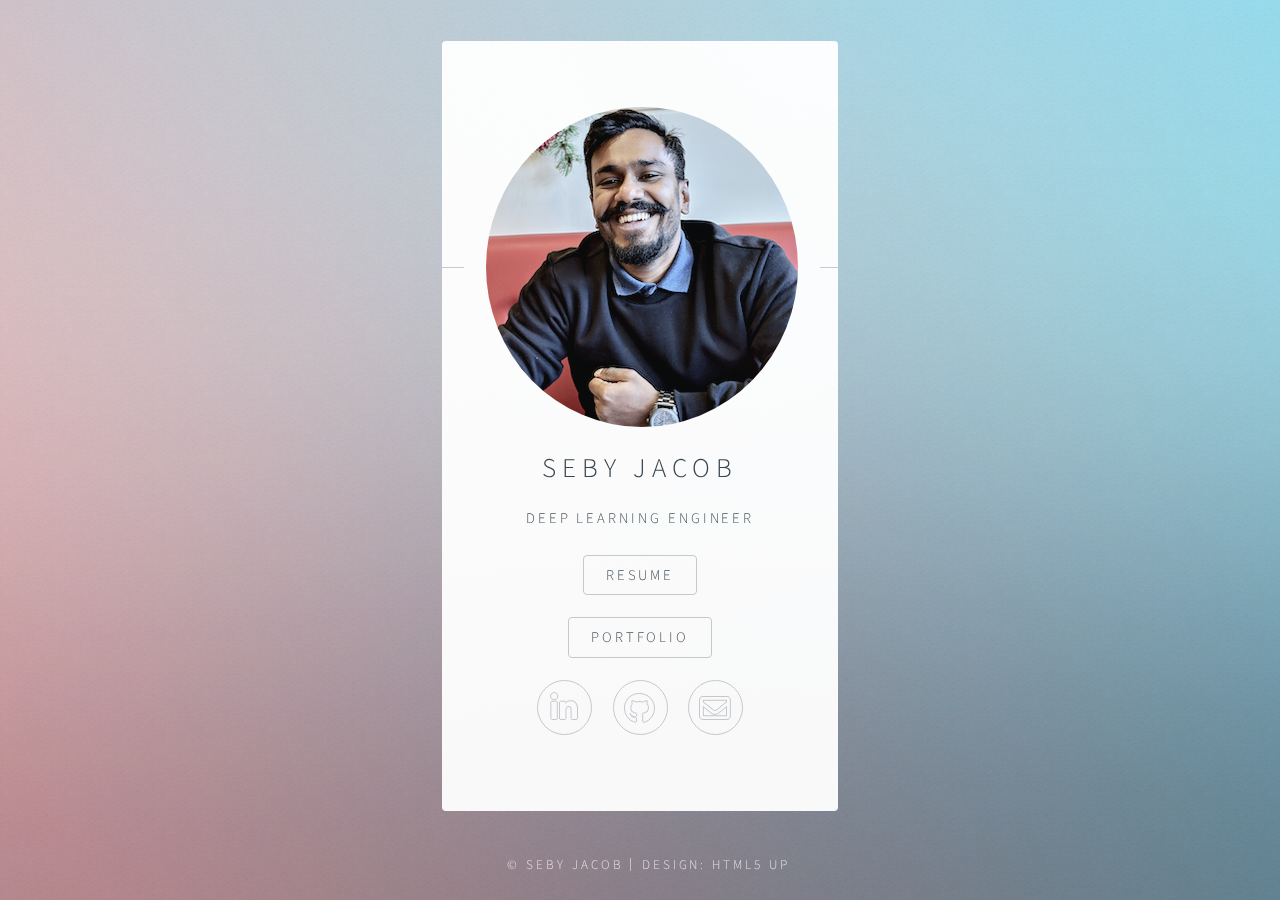
<file: index.html>
<!DOCTYPE HTML>
<!--
	Identity by HTML5 UP
	html5up.net | @ajlkn
	Free for personal and commercial use under the CCA 3.0 license (html5up.net/license)
-->
<html>
	<head>
		<title>Seby Jacob</title>
		<meta charset="utf-8" />
		<meta name="viewport" content="width=device-width, initial-scale=1, user-scalable=no" />
		<link rel="stylesheet" href="assets/css/main.css" />
		<noscript><link rel="stylesheet" href="assets/css/noscript.css" /></noscript>
	</head>
	<body class="is-preload">

		<!-- Wrapper -->
			<div id="wrapper">

				<!-- Main -->
					<section id="main">
						<header>
							<span class="avatar"><img src="images/avatar.png" alt="" /></span>
							<h1>Seby Jacob</h1>
							<p>Deep Learning Engineer</p>
						</header>
						<ul class="actions special">
								<li><a href="latest_resume.pdf" target="_blank" class="button">Resume</a></li>
						</ul>
						<ul class="actions special">
								<li><a href="PF_MAIN/portfolio.html" class="button">Portfolio</a></li>
						</ul>
						<footer>
							<ul class="icons">
								<li><a href="https://www.linkedin.com/in/seby-jacob-08a1bb31/" target="_blank" class="icon brands fa-linkedin-in">Linkedin</a></li>
								<li><a href="https://github.com/BitFloyd" target="_blank" class="icon brands fa-github">GitHub</a></li>
								<li><a href="mailto:sby.jcub@gmail.com" class="icon style2 fa-envelope"><span class="label">Email</span></a></li>
							</ul>
						</footer>
					</section>

				<!-- Footer -->
					<footer id="footer">
						<ul class="copyright">
							<li>&copy; Seby Jacob</li><li>Design: <a href="http://html5up.net">HTML5 UP</a></li>
						</ul>
					</footer>

			</div>

		<!-- Scripts -->
			<script>
				if ('addEventListener' in window) {
					window.addEventListener('load', function() { document.body.className = document.body.className.replace(/\bis-preload\b/, ''); });
					document.body.className += (navigator.userAgent.match(/(MSIE|rv:11\.0)/) ? ' is-ie' : '');
				}
			</script>

	</body>
</html>
</file>
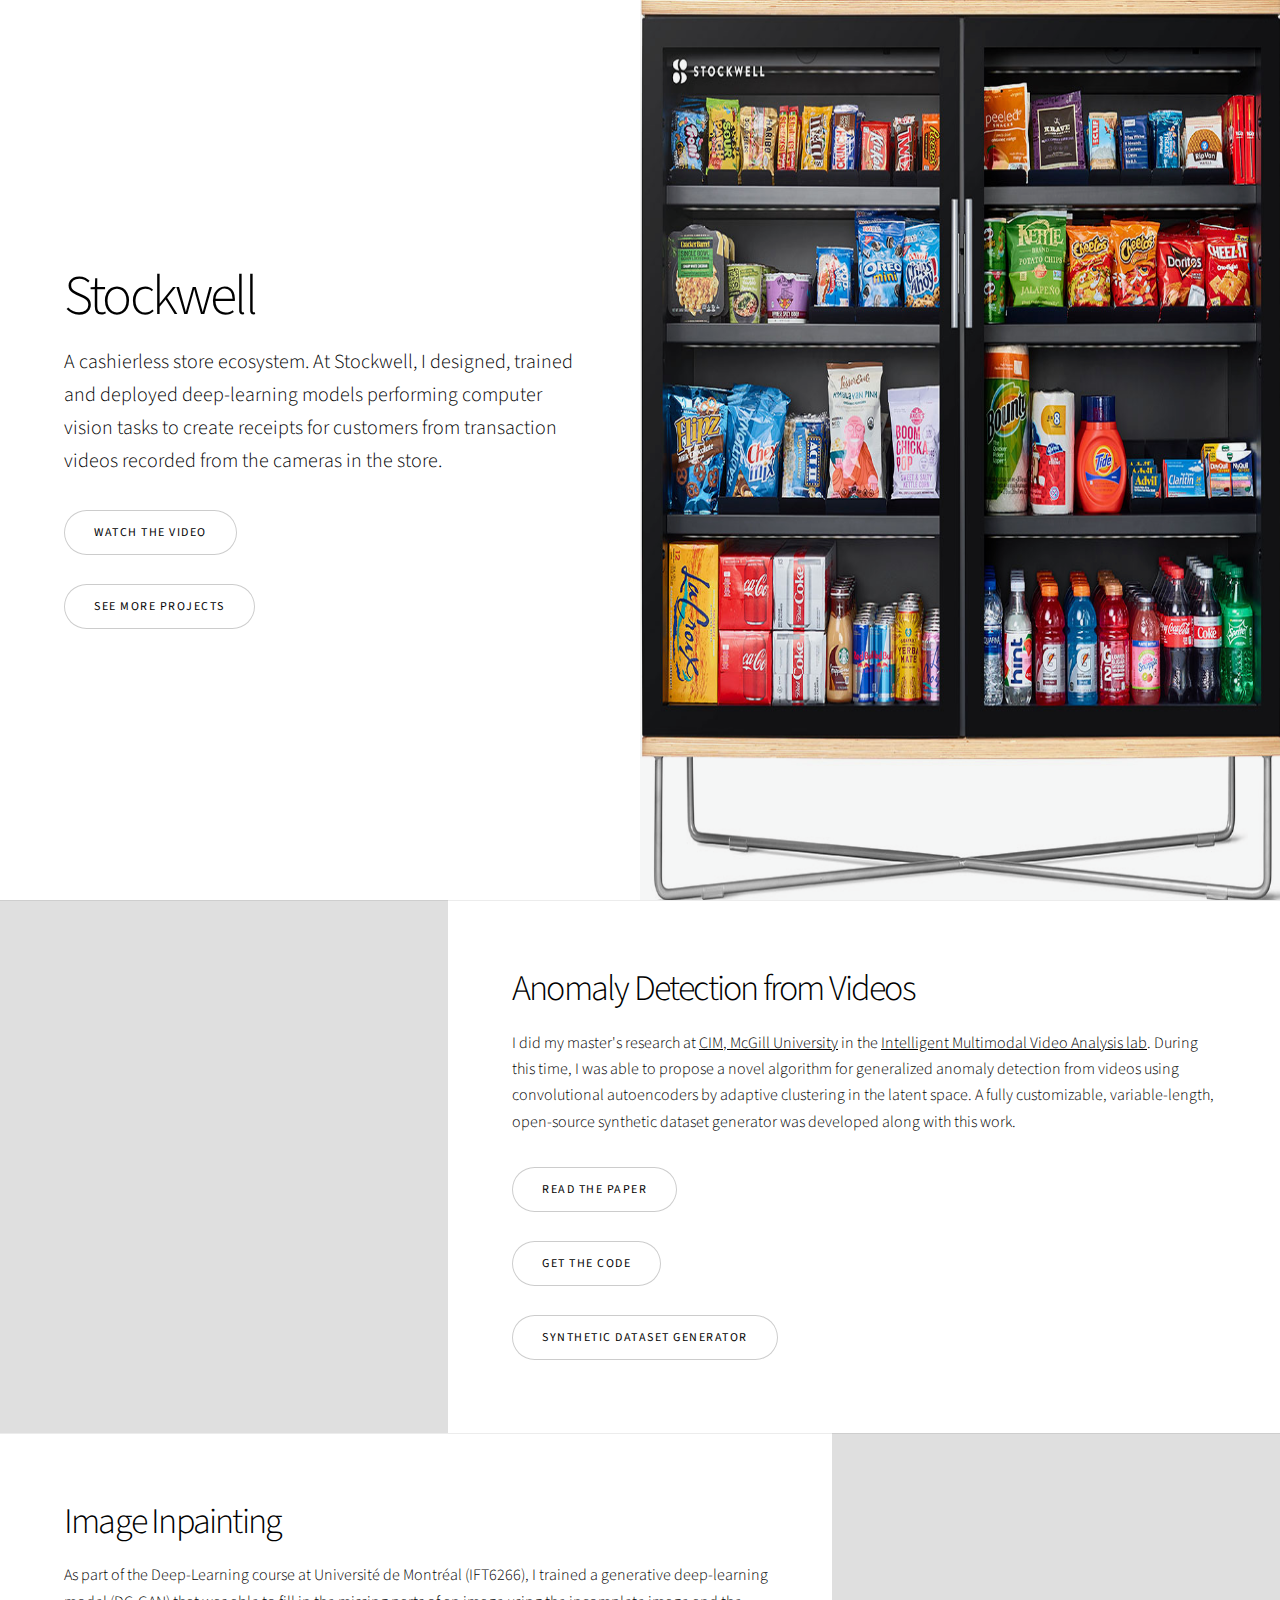
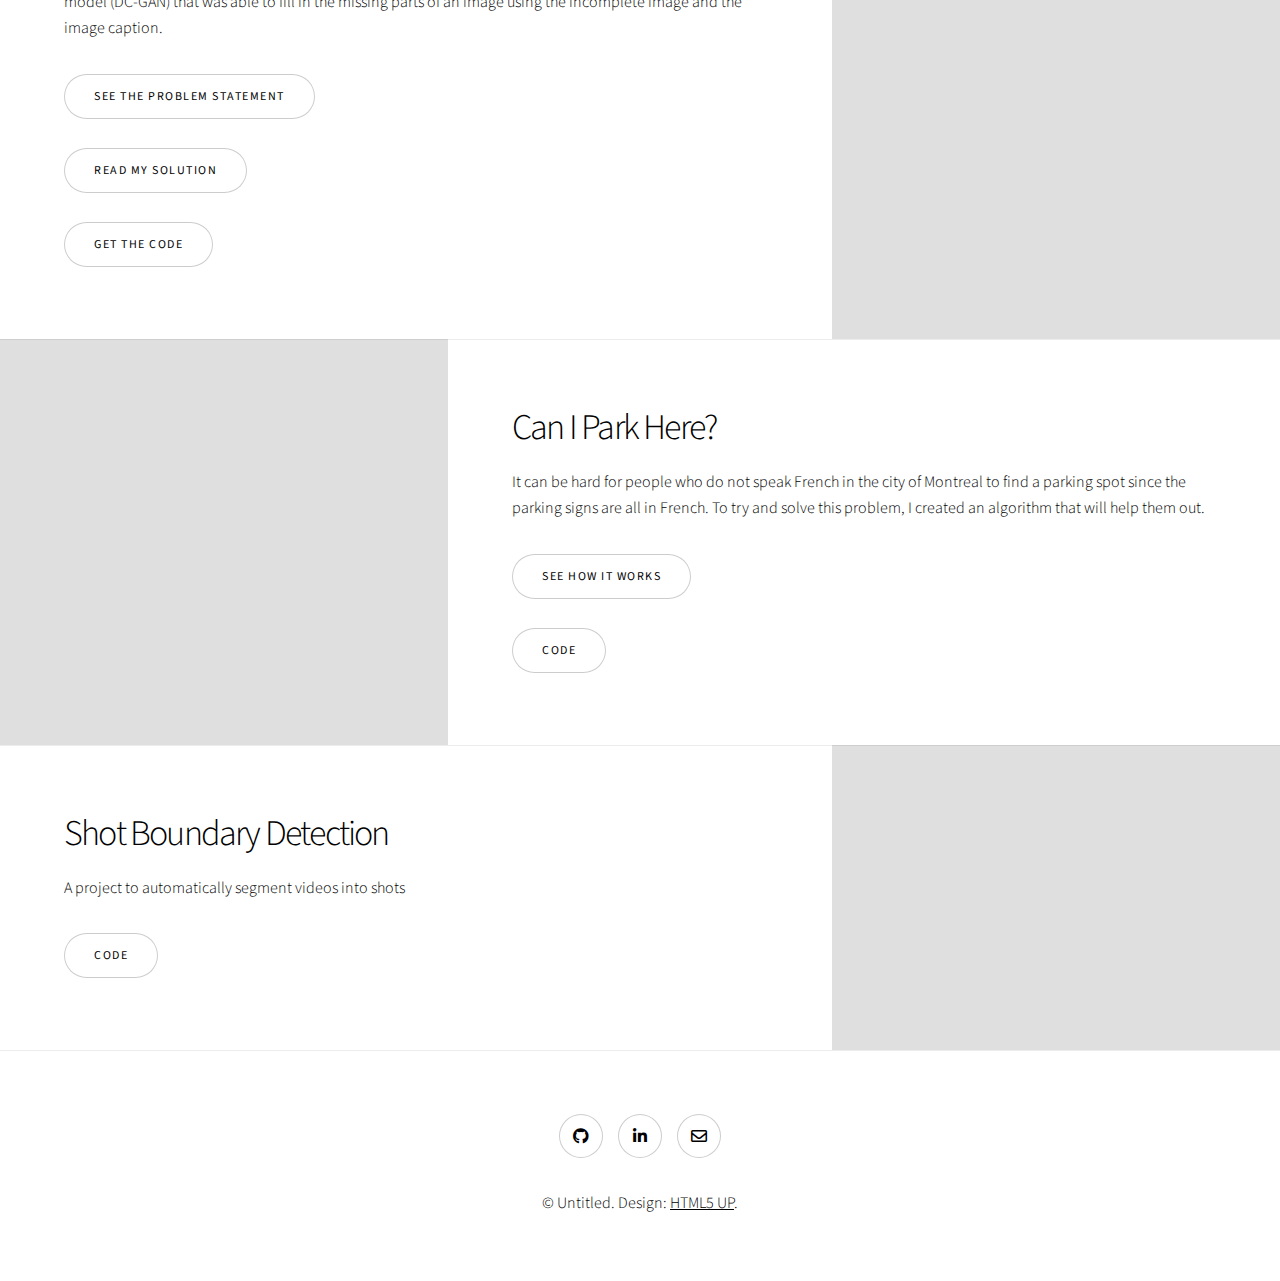
<file: PF_MAIN/portfolio.html>
<!DOCTYPE HTML>
<!--
	Story by HTML5 UP
	html5up.net | @ajlkn
	Free for personal and commercial use under the CCA 3.0 license (html5up.net/license)
-->
<html>
	<head>
		<title>Portfolio - Seby Jacob</title>
		<meta charset="utf-8" />
		<meta name="viewport" content="width=device-width, initial-scale=1, user-scalable=no" />
		<link rel="stylesheet" href="assets/css/main.css" />
		<noscript><link rel="stylesheet" href="assets/css/noscript.css" /></noscript>
	</head>
	<body class="is-preload">

		<!-- Wrapper -->
			<div id="wrapper" class="divided">
				<!-- Stockwell -->
					<section class="banner style1 orient-left content-align-left image-position-middle fullscreen onload-image-fade-in onload-content-fade-right">
						<div class="content">
							<h1>Stockwell</h1>
							<p class="major">A cashierless store ecosystem. At Stockwell, I designed, trained and deployed deep-learning models performing computer vision tasks to
															 create receipts for customers from transaction videos recorded from the cameras in the store.
							<ul class="actions stacked">
								<li><a href="" target="_blank" class="button">Watch the video</a></li>
<!--								<li><a href="https://youtu.be/vRJKiCCyZeI" target="_blank" class="button">Watch the video</a></li>-->
								<li><a href="#first" class="button big wide smooth-scroll-middle">See More Projects</a></li>
							</ul>
						</div>
						<div class="image">
							<img src="images/benefits-stockwell-desktop.png" alt=""/>
						</div>
					</section>

				<!-- Anomaly Detection -->
					<section class="spotlight style1 orient-right content-align-left image-position-center onscroll-image-fade-in" id="first">
						<div class="content">
							<h2>Anomaly Detection from Videos</h2>
							<p>I did my master's research at <a href="http://www.cim.mcgill.ca/" target="_blank">CIM, McGill University</a> in the
							<a href='http://www.cim.mcgill.ca/~levine/' target="_blank">Intelligent Multimodal Video Analysis lab</a>. During this time,
							I was able to propose a novel algorithm for generalized anomaly detection from videos using convolutional autoencoders by adaptive clustering in the latent space.
							A fully customizable, variable-length, open-source synthetic dataset generator was developed along with this work.
							</p>
							<ul class="actions stacked">
								<li><a href="Adaptive_clustering__using_synthetic_data_in_latent_space_for_anomaly_detection_from_videos.pdf" target="_blank", class="button">Read The Paper</a></li>
								<li><a href="https://github.com/BitFloyd/Anomaly-Detection-DenseCuboid" target="_blank", class="button">Get the Code</a></li>
								<li><a href="https://github.com/BitFloyd/SyntheticAnomalyDataset" target="_blank", class="button">Synthetic Dataset Generator</a></li>
							</ul>
						</div>
						<div class="image">
							<img src="images/christopher-rusev-UV5aY8N73dA-unsplash.jpg" alt="" />
						</div>
					</section>

				<!-- Image Inpainting -->
					<section class="spotlight style1 orient-left content-align-left image-position-center onscroll-image-fade-in">
						<div class="content">
							<h2>Image Inpainting</h2>
							<p>As part of the Deep-Learning course at Université de Montréal (IFT6266), I trained a generative deep-learning model (DC-GAN)
							that was able to fill in the missing parts of an image using the incomplete image and the image caption.</p>
							<ul class="actions stacked">
								<li><a href="https://ift6266h17.wordpress.com/project-description/" target="_blank" class="button">See the Problem Statement</a></li>
								<li><a href="https://sebyift6266.wordpress.com/2017/04/30/eurus-the-final-model/" target="_blank"  class="button">Read My Solution</a></li>
								<li><a href="https://github.com/BitFloyd/lifeworld_release" target="_blank"  class="button">Get the Code</a></li>
							</ul>
						</div>
						<div class="image">
							<img src="images/wonderlane-GBHhIyWftHs-unsplash.jpg" alt="" />
						</div>
					</section>

				<!-- Can I Park Here -->
					<section class="spotlight style1 orient-right content-align-left image-position-center onscroll-image-fade-in">
						<div class="content">
							<h2>Can I Park Here?</h2>
							<p>It can be hard for people who do not speak French in the city of Montreal to find a parking spot since the parking signs are all in French.
							To try and solve this problem, I created an algorithm that will help them out. </p>
							<ul class="actions stacked">
								<li><a href="https://youtu.be/9RajAWmLHgg" class="button">See How It Works</a></li>
								<li><a href="https://github.com/BitFloyd/CanIParkHere" class="button">Code</a></li>
							</ul>
						</div>
						<div class="image">
							<img src="images/lawless-capture-VAbfioKlIpY-unsplash.jpg" alt="" />
						</div>
					</section>

				<!-- Deep Shot Boundary Detection -->
					<section class="spotlight style1 orient-left content-align-left image-position-center onscroll-image-fade-in">
						<div class="content">
							<h2>Shot Boundary Detection</h2>
							<p> A project to automatically segment videos into shots</p>
							<ul class="actions stacked">
								<li><a href="https://github.com/BitFloyd/deepsbd" class="button">Code</a></li>
							</ul>
						</div>
						<div class="image">
							<img src="images/adrian-dascal-Lao4LMVu27c-unsplash.jpg" alt="" />
						</div>
					</section>


				<!-- Footer -->
					<footer class="wrapper style1 align-center">
						<div class="inner">
							<ul class="icons">
								<li><a href="https://github.com/BitFloyd" class="icon brands style2 fa-github"><span class="label">GitHub</span></a></li>
								<li><a href="https://www.linkedin.com/in/seby-jacob-08a1bb31/" class="icon brands style2 fa-linkedin-in"><span class="label">LinkedIn</span></a></li>
								<li><a href="mailto:sby.jcub@gmail.com" class="icon style2 fa-envelope"><span class="label">Email</span></a></li>
							</ul>
							<p>&copy; Untitled. Design: <a href="https://html5up.net">HTML5 UP</a>.</p>
						</div>
					</footer>

			</div>

		<!-- Scripts -->
			<script src="assets/js/jquery.min.js"></script>
			<script src="assets/js/jquery.scrollex.min.js"></script>
			<script src="assets/js/jquery.scrolly.min.js"></script>
			<script src="assets/js/browser.min.js"></script>
			<script src="assets/js/breakpoints.min.js"></script>
			<script src="assets/js/util.js"></script>
			<script src="assets/js/main.js"></script>
	</body>
</html>
</file>
<file: assets/css/noscript.css>
/*
	Identity by HTML5 UP
	html5up.net | @ajlkn
	Free for personal and commercial use under the CCA 3.0 license (html5up.net/license)
*/

/* Basic */

	body:after {
		display: none;
	}

/* Main */

	#main {
		-moz-transform: none !important;
		-webkit-transform: none !important;
		-ms-transform: none !important;
		transform: none !important;
		opacity: 1 !important;
	}
</file>
<file: PF_MAIN/assets/css/noscript.css>
/*
	Story by HTML5 UP
	html5up.net | @ajlkn
	Free for personal and commercial use under the CCA 3.0 license (html5up.net/license)
*/

/* Banner (transitions) */

	.banner.onload-content-fade-up .content {
		-moz-transition: none;
		-webkit-transition: none;
		-ms-transition: none;
		transition: none;
	}

	body.is-preload .banner.onload-content-fade-up .content {
		-moz-transform: none;
		-webkit-transform: none;
		-ms-transform: none;
		transform: none;
		opacity: 1;
	}

	.banner.onload-content-fade-down .content {
		-moz-transition: none;
		-webkit-transition: none;
		-ms-transition: none;
		transition: none;
	}

	body.is-preload .banner.onload-content-fade-down .content {
		-moz-transform: none;
		-webkit-transform: none;
		-ms-transform: none;
		transform: none;
		opacity: 1;
	}

	.banner.onload-content-fade-left .content {
		-moz-transition: none;
		-webkit-transition: none;
		-ms-transition: none;
		transition: none;
	}

	body.is-preload .banner.onload-content-fade-left .content {
		-moz-transform: none;
		-webkit-transform: none;
		-ms-transform: none;
		transform: none;
		opacity: 1;
	}

	.banner.onload-content-fade-right .content {
		-moz-transition: none;
		-webkit-transition: none;
		-ms-transition: none;
		transition: none;
	}

	body.is-preload .banner.onload-content-fade-right .content {
		-moz-transform: none;
		-webkit-transform: none;
		-ms-transform: none;
		transform: none;
		opacity: 1;
	}

	.banner.onload-content-fade-in .content {
		-moz-transition: none;
		-webkit-transition: none;
		-ms-transition: none;
		transition: none;
	}

	body.is-preload .banner.onload-content-fade-in .content {
		-moz-transform: none;
		-webkit-transform: none;
		-ms-transform: none;
		transform: none;
		opacity: 1;
	}

	.banner.onload-image-fade-up .image {
		-moz-transition: none;
		-webkit-transition: none;
		-ms-transition: none;
		transition: none;
	}

		.banner.onload-image-fade-up .image img {
			-moz-transition: none;
			-webkit-transition: none;
			-ms-transition: none;
			transition: none;
		}

	body.is-preload .banner.onload-image-fade-up .image {
		-moz-transform: none;
		-webkit-transform: none;
		-ms-transform: none;
		transform: none;
		opacity: 1;
	}

		body.is-preload .banner.onload-image-fade-up .image img {
			opacity: 1;
		}

	.banner.onload-image-fade-down .image {
		-moz-transition: none;
		-webkit-transition: none;
		-ms-transition: none;
		transition: none;
	}

		.banner.onload-image-fade-down .image img {
			-moz-transition: none;
			-webkit-transition: none;
			-ms-transition: none;
			transition: none;
		}

	body.is-preload .banner.onload-image-fade-down .image {
		-moz-transform: none;
		-webkit-transform: none;
		-ms-transform: none;
		transform: none;
		opacity: 1;
	}

		body.is-preload .banner.onload-image-fade-down .image img {
			opacity: 1;
		}

	.banner.onload-image-fade-left .image {
		-moz-transition: none;
		-webkit-transition: none;
		-ms-transition: none;
		transition: none;
	}

		.banner.onload-image-fade-left .image img {
			-moz-transition: none;
			-webkit-transition: none;
			-ms-transition: none;
			transition: none;
		}

	body.is-preload .banner.onload-image-fade-left .image {
		-moz-transform: none;
		-webkit-transform: none;
		-ms-transform: none;
		transform: none;
		opacity: 1;
	}

		body.is-preload .banner.onload-image-fade-left .image img {
			opacity: 1;
		}

	.banner.onload-image-fade-right .image {
		-moz-transition: none;
		-webkit-transition: none;
		-ms-transition: none;
		transition: none;
	}

		.banner.onload-image-fade-right .image img {
			-moz-transition: none;
			-webkit-transition: none;
			-ms-transition: none;
			transition: none;
		}

	body.is-preload .banner.onload-image-fade-right .image {
		-moz-transform: none;
		-webkit-transform: none;
		-ms-transform: none;
		transform: none;
		opacity: 1;
	}

		body.is-preload .banner.onload-image-fade-right .image img {
			opacity: 1;
		}

	.banner.onload-image-fade-in .image img {
		-moz-transition: none;
		-webkit-transition: none;
		-ms-transition: none;
		transition: none;
	}

	body.is-preload .banner.onload-image-fade-in .image img {
		opacity: 1;
	}

	.banner.onscroll-content-fade-up .content {
		-moz-transition: none;
		-webkit-transition: none;
		-ms-transition: none;
		transition: none;
	}

	.banner.onscroll-content-fade-up.is-inactive .content {
		-moz-transform: none;
		-webkit-transform: none;
		-ms-transform: none;
		transform: none;
		opacity: 1;
	}

	.banner.onscroll-content-fade-down .content {
		-moz-transition: none;
		-webkit-transition: none;
		-ms-transition: none;
		transition: none;
	}

	.banner.onscroll-content-fade-down.is-inactive .content {
		-moz-transform: none;
		-webkit-transform: none;
		-ms-transform: none;
		transform: none;
		opacity: 1;
	}

	.banner.onscroll-content-fade-left .content {
		-moz-transition: none;
		-webkit-transition: none;
		-ms-transition: none;
		transition: none;
	}

	.banner.onscroll-content-fade-left.is-inactive .content {
		-moz-transform: none;
		-webkit-transform: none;
		-ms-transform: none;
		transform: none;
		opacity: 1;
	}

	.banner.onscroll-content-fade-right .content {
		-moz-transition: none;
		-webkit-transition: none;
		-ms-transition: none;
		transition: none;
	}

	.banner.onscroll-content-fade-right.is-inactive .content {
		-moz-transform: none;
		-webkit-transform: none;
		-ms-transform: none;
		transform: none;
		opacity: 1;
	}

	.banner.onscroll-content-fade-in .content {
		-moz-transition: none;
		-webkit-transition: none;
		-ms-transition: none;
		transition: none;
	}

	.banner.onscroll-content-fade-in.is-inactive .content {
		-moz-transform: none;
		-webkit-transform: none;
		-ms-transform: none;
		transform: none;
		opacity: 1;
	}

	.banner.onscroll-image-fade-up .image {
		-moz-transition: none;
		-webkit-transition: none;
		-ms-transition: none;
		transition: none;
	}

		.banner.onscroll-image-fade-up .image img {
			-moz-transition: none;
			-webkit-transition: none;
			-ms-transition: none;
			transition: none;
		}

	.banner.onscroll-image-fade-up.is-inactive .image {
		-moz-transform: none;
		-webkit-transform: none;
		-ms-transform: none;
		transform: none;
		opacity: 1;
	}

		.banner.onscroll-image-fade-up.is-inactive .image img {
			opacity: 1;
		}

	.banner.onscroll-image-fade-down .image {
		-moz-transition: none;
		-webkit-transition: none;
		-ms-transition: none;
		transition: none;
	}

		.banner.onscroll-image-fade-down .image img {
			-moz-transition: none;
			-webkit-transition: none;
			-ms-transition: none;
			transition: none;
		}

	.banner.onscroll-image-fade-down.is-inactive .image {
		-moz-transform: none;
		-webkit-transform: none;
		-ms-transform: none;
		transform: none;
		opacity: 1;
	}

		.banner.onscroll-image-fade-down.is-inactive .image img {
			opacity: 1;
		}

	.banner.onscroll-image-fade-left .image {
		-moz-transition: none;
		-webkit-transition: none;
		-ms-transition: none;
		transition: none;
	}

		.banner.onscroll-image-fade-left .image img {
			-moz-transition: none;
			-webkit-transition: none;
			-ms-transition: none;
			transition: none;
		}

	.banner.onscroll-image-fade-left.is-inactive .image {
		-moz-transform: none;
		-webkit-transform: none;
		-ms-transform: none;
		transform: none;
		opacity: 1;
	}

		.banner.onscroll-image-fade-left.is-inactive .image img {
			opacity: 1;
		}

	.banner.onscroll-image-fade-right .image {
		-moz-transition: none;
		-webkit-transition: none;
		-ms-transition: none;
		transition: none;
	}

		.banner.onscroll-image-fade-right .image img {
			-moz-transition: none;
			-webkit-transition: none;
			-ms-transition: none;
			transition: none;
		}

	.banner.onscroll-image-fade-right.is-inactive .image {
		-moz-transform: none;
		-webkit-transform: none;
		-ms-transform: none;
		transform: none;
		opacity: 1;
	}

		.banner.onscroll-image-fade-right.is-inactive .image img {
			opacity: 1;
		}

	.banner.onscroll-image-fade-in .image img {
		-moz-transition: none;
		-webkit-transition: none;
		-ms-transition: none;
		transition: none;
	}

	.banner.onscroll-image-fade-in.is-inactive .image img {
		opacity: 1;
	}
</file>
<file: assets/css/main.css>
@import url(fontawesome-all.min.css);
@import url("https://fonts.googleapis.com/css?family=Source+Sans+Pro:300");

/*
	Identity by HTML5 UP
	html5up.net | @ajlkn
	Free for personal and commercial use under the CCA 3.0 license (html5up.net/license)
*/

/* Icon (alt) */

	html, body, div, span, applet, object,
	iframe, h1, h2, h3, h4, h5, h6, p, blockquote,
	pre, a, abbr, acronym, address, big, cite,
	code, del, dfn, em, img, ins, kbd, q, s, samp,
	small, strike, strong, sub, sup, tt, var, b,
	u, i, center, dl, dt, dd, ol, ul, li, fieldset,
	form, label, legend, table, caption, tbody,
	tfoot, thead, tr, th, td, article, aside,
	canvas, details, embed, figure, figcaption,
	footer, header, hgroup, menu, nav, output, ruby,
	section, summary, time, mark, audio, video {
		margin: 0;
		padding: 0;
		border: 0;
		font-size: 100%;
		font: inherit;
		vertical-align: baseline;
	}

	article, aside, details, figcaption, figure,
	footer, header, hgroup, menu, nav, section {
		display: block;
	}

	body {
		line-height: 1;
	}

	ol, ul {
		list-style: none;
	}

	blockquote, q {
		quotes: none;
	}

		blockquote:before, blockquote:after, q:before, q:after {
			content: '';
			content: none;
		}

	table {
		border-collapse: collapse;
		border-spacing: 0;
	}

	body {
		-webkit-text-size-adjust: none;
	}

	mark {
		background-color: transparent;
		color: inherit;
	}

	input::-moz-focus-inner {
		border: 0;
		padding: 0;
	}

	input, select, textarea {
		-moz-appearance: none;
		-webkit-appearance: none;
		-ms-appearance: none;
		appearance: none;
	}

/* Basic */

	@media screen and (max-width: 480px) {

		html, body {
			min-width: 320px;
		}

	}

	html {
		box-sizing: border-box;
	}

	*, *:before, *:after {
		box-sizing: inherit;
	}

	body.is-preload *, body.is-preload *:before, body.is-preload *:after {
		-moz-animation: none !important;
		-webkit-animation: none !important;
		-ms-animation: none !important;
		animation: none !important;
		-moz-transition: none !important;
		-webkit-transition: none !important;
		-ms-transition: none !important;
		transition: none !important;
	}

	html {
		height: 100%;
	}

	body {
		height: 100%;
		background-color: #ffffff;
		background-image: url("images/overlay.png"), -moz-linear-gradient(60deg, rgba(255, 165, 150, 0.5) 5%, rgba(0, 228, 255, 0.35)), url("../../images/bg.jpg");
		background-image: url("images/overlay.png"), -webkit-linear-gradient(60deg, rgba(255, 165, 150, 0.5) 5%, rgba(0, 228, 255, 0.35)), url("../../images/bg.jpg");
		background-image: url("images/overlay.png"), -ms-linear-gradient(60deg, rgba(255, 165, 150, 0.5) 5%, rgba(0, 228, 255, 0.35)), url("../../images/bg.jpg");
		background-image: url("images/overlay.png"), linear-gradient(60deg, rgba(255, 165, 150, 0.5) 5%, rgba(0, 228, 255, 0.35)), url("../../images/bg.jpg");
		background-repeat: repeat,			no-repeat,			no-repeat;
		background-size: 100px 100px, cover,				cover;
		background-position: top left,		center center,		bottom center;
		background-attachment: fixed,			fixed,				fixed;
	}

		body:after {
			content: '';
			display: block;
			position: fixed;
			top: 0;
			left: 0;
			width: 100%;
			height: inherit;
			opacity: 0;
			z-index: 1;
			background-color: #ffffff;
			background-image: url("images/overlay.png"), -moz-linear-gradient(60deg, rgba(255, 165, 150, 0.5) 5%, rgba(0, 228, 255, 0.35));
			background-image: url("images/overlay.png"), -webkit-linear-gradient(60deg, rgba(255, 165, 150, 0.5) 5%, rgba(0, 228, 255, 0.35));
			background-image: url("images/overlay.png"), -ms-linear-gradient(60deg, rgba(255, 165, 150, 0.5) 5%, rgba(0, 228, 255, 0.35));
			background-image: url("images/overlay.png"), linear-gradient(60deg, rgba(255, 165, 150, 0.5) 5%, rgba(0, 228, 255, 0.35));
			background-repeat: repeat,			no-repeat;
			background-size: 100px 100px, cover;
			background-position: top left,		center center;
			-moz-transition: opacity 1.75s ease-out;
			-webkit-transition: opacity 1.75s ease-out;
			-ms-transition: opacity 1.75s ease-out;
			transition: opacity 1.75s ease-out;
		}

		body.is-preload:after {
			opacity: 1;
		}

/* Type */

	body, input, select, textarea {
		color: #414f57;
		font-family: "Source Sans Pro", Helvetica, sans-serif;
		font-size: 14pt;
		font-weight: 300;
		line-height: 2;
		letter-spacing: 0.2em;
		text-transform: uppercase;
	}

		@media screen and (max-width: 1680px) {

			body, input, select, textarea {
				font-size: 11pt;
			}

		}

		@media screen and (max-width: 480px) {

			body, input, select, textarea {
				font-size: 10pt;
				line-height: 1.75;
			}

		}

	a {
		-moz-transition: color 0.2s ease, border-color 0.2s ease;
		-webkit-transition: color 0.2s ease, border-color 0.2s ease;
		-ms-transition: color 0.2s ease, border-color 0.2s ease;
		transition: color 0.2s ease, border-color 0.2s ease;
		color: inherit;
		text-decoration: none;
	}

		a:before {
			-moz-transition: color 0.2s ease, text-shadow 0.2s ease;
			-webkit-transition: color 0.2s ease, text-shadow 0.2s ease;
			-ms-transition: color 0.2s ease, text-shadow 0.2s ease;
			transition: color 0.2s ease, text-shadow 0.2s ease;
		}

		a:hover {
			color: #ff7496;
		}

	strong, b {
		color: #313f47;
	}

	em, i {
		font-style: italic;
	}

	p {
		margin: 0 0 1.5em 0;
	}

	h1, h2, h3, h4, h5, h6 {
		color: #313f47;
		line-height: 1.5;
		margin: 0 0 0.75em 0;
	}

		h1 a, h2 a, h3 a, h4 a, h5 a, h6 a {
			color: inherit;
			text-decoration: none;
		}

	h1 {
		font-size: 1.85em;
		letter-spacing: 0.22em;
		margin: 0 0 0.525em 0;
	}

	h2 {
		font-size: 1.25em;
	}

	h3 {
		font-size: 1em;
	}

	h4 {
		font-size: 1em;
	}

	h5 {
		font-size: 1em;
	}

	h6 {
		font-size: 1em;
	}

	@media screen and (max-width: 480px) {

		h1 {
			font-size: 1.65em;
		}

	}

	sub {
		font-size: 0.8em;
		position: relative;
		top: 0.5em;
	}

	sup {
		font-size: 0.8em;
		position: relative;
		top: -0.5em;
	}

	hr {
		border: 0;
		border-bottom: solid 1px #c8cccf;
		margin: 3em 0;
	}

/* Form */

	form {
		margin: 0 0 1.5em 0;
	}

		form > :last-child {
			margin-bottom: 0;
		}

		form > .fields {
			display: -moz-flex;
			display: -webkit-flex;
			display: -ms-flex;
			display: flex;
			-moz-flex-wrap: wrap;
			-webkit-flex-wrap: wrap;
			-ms-flex-wrap: wrap;
			flex-wrap: wrap;
			width: calc(100% + 2.25em);
			margin: -1.125em 0 1.5em -1.125em;
		}

			form > .fields > .field {
				-moz-flex-grow: 0;
				-webkit-flex-grow: 0;
				-ms-flex-grow: 0;
				flex-grow: 0;
				-moz-flex-shrink: 0;
				-webkit-flex-shrink: 0;
				-ms-flex-shrink: 0;
				flex-shrink: 0;
				padding: 1.125em 0 0 1.125em;
				width: calc(100% - 1.125em);
			}

				form > .fields > .field.half {
					width: calc(50% - 0.5625em);
				}

				form > .fields > .field.third {
					width: calc(100%/3 - 0.375em);
				}

				form > .fields > .field.quarter {
					width: calc(25% - 0.28125em);
				}

		@media screen and (max-width: 480px) {

			form > .fields {
				width: calc(100% + 2.25em);
				margin: -1.125em 0 1.5em -1.125em;
			}

				form > .fields > .field {
					padding: 1.125em 0 0 1.125em;
					width: calc(100% - 1.125em);
				}

					form > .fields > .field.half {
						width: calc(100% - 1.125em);
					}

					form > .fields > .field.third {
						width: calc(100% - 1.125em);
					}

					form > .fields > .field.quarter {
						width: calc(100% - 1.125em);
					}

		}

	label {
		color: #313f47;
		display: block;
		font-size: 0.9em;
		margin: 0 0 0.75em 0;
	}

	input[type="text"],
	input[type="password"],
	input[type="email"],
	input[type="tel"],
	select,
	textarea {
		-moz-appearance: none;
		-webkit-appearance: none;
		-ms-appearance: none;
		appearance: none;
		border-radius: 4px;
		border: solid 1px #c8cccf;
		color: inherit;
		display: block;
		outline: 0;
		padding: 0 1em;
		text-decoration: none;
		width: 100%;
	}

		input[type="text"]:invalid,
		input[type="password"]:invalid,
		input[type="email"]:invalid,
		input[type="tel"]:invalid,
		select:invalid,
		textarea:invalid {
			box-shadow: none;
		}

		input[type="text"]:focus,
		input[type="password"]:focus,
		input[type="email"]:focus,
		input[type="tel"]:focus,
		select:focus,
		textarea:focus {
			border-color: #ff7496;
		}

	select {
		background-image: url("data:image/svg+xml;charset=utf8,%3Csvg xmlns='http://www.w3.org/2000/svg' width='40' height='40' preserveAspectRatio='none' viewBox='0 0 40 40'%3E%3Cpath d='M9.4,12.3l10.4,10.4l10.4-10.4c0.2-0.2,0.5-0.4,0.9-0.4c0.3,0,0.6,0.1,0.9,0.4l3.3,3.3c0.2,0.2,0.4,0.5,0.4,0.9 c0,0.4-0.1,0.6-0.4,0.9L20.7,31.9c-0.2,0.2-0.5,0.4-0.9,0.4c-0.3,0-0.6-0.1-0.9-0.4L4.3,17.3c-0.2-0.2-0.4-0.5-0.4-0.9 c0-0.4,0.1-0.6,0.4-0.9l3.3-3.3c0.2-0.2,0.5-0.4,0.9-0.4S9.1,12.1,9.4,12.3z' fill='%23c8cccf' /%3E%3C/svg%3E");
		background-size: 1.25rem;
		background-repeat: no-repeat;
		background-position: calc(100% - 1rem) center;
		height: 2.75em;
		padding-right: 2.75em;
		text-overflow: ellipsis;
	}

		select option {
			color: #313f47;
			background: #ffffff;
		}

		select:focus::-ms-value {
			background-color: transparent;
		}

		select::-ms-expand {
			display: none;
		}

	input[type="text"],
	input[type="password"],
	input[type="email"],
	select {
		height: 2.75em;
	}

	textarea {
		padding: 0.75em 1em;
	}

	input[type="checkbox"],
	input[type="radio"] {
		-moz-appearance: none;
		-webkit-appearance: none;
		-ms-appearance: none;
		appearance: none;
		display: block;
		float: left;
		margin-right: -2em;
		opacity: 0;
		width: 1em;
		z-index: -1;
	}

		input[type="checkbox"] + label,
		input[type="radio"] + label {
			text-decoration: none;
			color: #414f57;
			cursor: pointer;
			display: inline-block;
			font-size: 1em;
			font-weight: 300;
			padding-left: 2.4em;
			padding-right: 0.75em;
			position: relative;
		}

			input[type="checkbox"] + label:before,
			input[type="radio"] + label:before {
				-moz-osx-font-smoothing: grayscale;
				-webkit-font-smoothing: antialiased;
				display: inline-block;
				font-style: normal;
				font-variant: normal;
				text-rendering: auto;
				line-height: 1;
				text-transform: none !important;
				font-family: 'Font Awesome 5 Free';
				font-weight: 900;
			}

			input[type="checkbox"] + label:before,
			input[type="radio"] + label:before {
				border-radius: 4px;
				border: solid 1px #c8cccf;
				content: '';
				display: inline-block;
				font-size: 0.8em;
				height: 2.0625em;
				left: 0;
				line-height: 2.0625em;
				position: absolute;
				text-align: center;
				top: 0.15em;
				width: 2.0625em;
			}

		input[type="checkbox"]:checked + label:before,
		input[type="radio"]:checked + label:before {
			color: #ff7496;
			content: '\f00c';
		}

		input[type="checkbox"]:focus + label:before,
		input[type="radio"]:focus + label:before {
			border-color: #ff7496;
		}

	input[type="checkbox"] + label:before {
		border-radius: 4px;
	}

	input[type="radio"] + label:before {
		border-radius: 100%;
	}

	::-webkit-input-placeholder {
		color: #616f77 !important;
		opacity: 1.0;
	}

	:-moz-placeholder {
		color: #616f77 !important;
		opacity: 1.0;
	}

	::-moz-placeholder {
		color: #616f77 !important;
		opacity: 1.0;
	}

	:-ms-input-placeholder {
		color: #616f77 !important;
		opacity: 1.0;
	}

/* Icon */

	.icon {
		text-decoration: none;
		position: relative;
		border-bottom: none;
	}

		.icon:before {
			-moz-osx-font-smoothing: grayscale;
			-webkit-font-smoothing: antialiased;
			display: inline-block;
			font-style: normal;
			font-variant: normal;
			text-rendering: auto;
			line-height: 1;
			text-transform: none !important;
			font-family: 'Font Awesome 5 Free';
			font-weight: 400;
		}

		.icon > .label {
			display: none;
		}

		.icon:before {
			line-height: inherit;
		}

		.icon.solid:before {
			font-weight: 900;
		}

		.icon.brands:before {
			font-family: 'Font Awesome 5 Brands';
		}

/* List */

	ol {
		list-style: decimal;
		margin: 0 0 1.5em 0;
		padding-left: 1.25em;
	}

		ol li {
			padding-left: 0.25em;
		}

	ul {
		list-style: disc;
		margin: 0 0 1.5em 0;
		padding-left: 1em;
	}

		ul li {
			padding-left: 0.5em;
		}

		ul.alt {
			list-style: none;
			padding-left: 0;
		}

			ul.alt li {
				border-top: solid 1px #c8cccf;
				padding: 0.5em 0;
			}

				ul.alt li:first-child {
					border-top: 0;
					padding-top: 0;
				}

	dl {
		margin: 0 0 1.5em 0;
	}

		dl dt {
			display: block;
			margin: 0 0 0.75em 0;
		}

		dl dd {
			margin-left: 1.5em;
		}

/* Actions */

	ul.actions {
		display: -moz-flex;
		display: -webkit-flex;
		display: -ms-flex;
		display: flex;
		cursor: default;
		list-style: none;
		margin-left: -0.75em;
		padding-left: 0;
	}

		ul.actions li {
			padding: 0 0 0 0.75em;
			vertical-align: middle;
		}

		ul.actions.special {
			-moz-justify-content: center;
			-webkit-justify-content: center;
			-ms-justify-content: center;
			justify-content: center;
			width: 100%;
			margin-left: 0;
		}

			ul.actions.special li:first-child {
				padding-left: 0;
			}

		ul.actions.stacked {
			-moz-flex-direction: column;
			-webkit-flex-direction: column;
			-ms-flex-direction: column;
			flex-direction: column;
			margin-left: 0;
		}

			ul.actions.stacked li {
				padding: 0.975em 0 0 0;
			}

				ul.actions.stacked li:first-child {
					padding-top: 0;
				}

		ul.actions.fit {
			width: calc(100% + 0.75em);
		}

			ul.actions.fit li {
				-moz-flex-grow: 1;
				-webkit-flex-grow: 1;
				-ms-flex-grow: 1;
				flex-grow: 1;
				-moz-flex-shrink: 1;
				-webkit-flex-shrink: 1;
				-ms-flex-shrink: 1;
				flex-shrink: 1;
				width: 100%;
			}

				ul.actions.fit li > * {
					width: 100%;
				}

			ul.actions.fit.stacked {
				width: 100%;
			}

		@media screen and (max-width: 480px) {

			ul.actions:not(.fixed) {
				-moz-flex-direction: column;
				-webkit-flex-direction: column;
				-ms-flex-direction: column;
				flex-direction: column;
				margin-left: 0;
				width: 100% !important;
			}

				ul.actions:not(.fixed) li {
					-moz-flex-grow: 1;
					-webkit-flex-grow: 1;
					-ms-flex-grow: 1;
					flex-grow: 1;
					-moz-flex-shrink: 1;
					-webkit-flex-shrink: 1;
					-ms-flex-shrink: 1;
					flex-shrink: 1;
					padding: 0.75em 0 0 0;
					text-align: center;
					width: 100%;
				}

					ul.actions:not(.fixed) li > * {
						width: 100%;
					}

					ul.actions:not(.fixed) li:first-child {
						padding-top: 0;
					}

					ul.actions:not(.fixed) li input[type="submit"],
					ul.actions:not(.fixed) li input[type="reset"],
					ul.actions:not(.fixed) li input[type="button"],
					ul.actions:not(.fixed) li button,
					ul.actions:not(.fixed) li .button {
						width: 100%;
					}

						ul.actions:not(.fixed) li input[type="submit"].icon:before,
						ul.actions:not(.fixed) li input[type="reset"].icon:before,
						ul.actions:not(.fixed) li input[type="button"].icon:before,
						ul.actions:not(.fixed) li button.icon:before,
						ul.actions:not(.fixed) li .button.icon:before {
							margin-left: -0.5rem;
						}

		}

/* Icons */

	ul.icons {
		cursor: default;
		list-style: none;
		padding-left: 0;
		margin-top: -0.675em;
	}

		ul.icons li {
			display: inline-block;
			padding: 0.675em 0.5em;
		}

			ul.icons li a {
				text-decoration: none;
				position: relative;
				display: block;
				width: 3.75em;
				height: 3.75em;
				border-radius: 100%;
				border: solid 1px #c8cccf;
				line-height: 3.75em;
				overflow: hidden;
				text-align: center;
				text-indent: 3.75em;
				white-space: nowrap;
			}

				ul.icons li a:before {
					-moz-osx-font-smoothing: grayscale;
					-webkit-font-smoothing: antialiased;
					display: inline-block;
					font-style: normal;
					font-variant: normal;
					text-rendering: auto;
					line-height: 1;
					text-transform: none !important;
					font-family: 'Font Awesome 5 Free';
					font-weight: 400;
				}

				ul.icons li a:before {
					color: #ffffff;
					text-shadow: 1.25px 0px 0px #c8cccf, -1.25px 0px 0px #c8cccf, 0px 1.25px 0px #c8cccf, 0px -1.25px 0px #c8cccf;
				}

				ul.icons li a:hover:before {
					text-shadow: 1.25px 0px 0px #ff7496, -1.25px 0px 0px #ff7496, 0px 1.25px 0px #ff7496, 0px -1.25px 0px #ff7496;
				}

				ul.icons li a:before {
					position: absolute;
					top: 0;
					left: 0;
					width: inherit;
					height: inherit;
					font-size: 1.85rem;
					line-height: inherit;
					text-align: center;
					text-indent: 0;
				}

				ul.icons li a:hover {
					border-color: #ff7496;
				}

		@media screen and (max-width: 480px) {

			ul.icons li a:before {
				font-size: 1.5rem;
			}

		}

/* Button */

	input[type="submit"],
	input[type="reset"],
	input[type="button"],
	button,
	.button {
		-moz-appearance: none;
		-webkit-appearance: none;
		-ms-appearance: none;
		appearance: none;
		-moz-transition: background-color 0.2s ease-in-out, border-color 0.2s ease-in-out, color 0.2s ease-in-out;
		-webkit-transition: background-color 0.2s ease-in-out, border-color 0.2s ease-in-out, color 0.2s ease-in-out;
		-ms-transition: background-color 0.2s ease-in-out, border-color 0.2s ease-in-out, color 0.2s ease-in-out;
		transition: background-color 0.2s ease-in-out, border-color 0.2s ease-in-out, color 0.2s ease-in-out;
		display: inline-block;
		height: 2.75em;
		line-height: 2.75em;
		padding: 0 1.5em;
		background-color: transparent;
		border-radius: 4px;
		border: solid 1px #c8cccf;
		color: #414f57 !important;
		cursor: pointer;
		text-align: center;
		text-decoration: none;
		white-space: nowrap;
	}

		input[type="submit"]:hover,
		input[type="reset"]:hover,
		input[type="button"]:hover,
		button:hover,
		.button:hover {
			border-color: #ff7496;
			color: #ff7496 !important;
		}

		input[type="submit"].icon,
		input[type="reset"].icon,
		input[type="button"].icon,
		button.icon,
		.button.icon {
			padding-left: 1.35em;
		}

			input[type="submit"].icon:before,
			input[type="reset"].icon:before,
			input[type="button"].icon:before,
			button.icon:before,
			.button.icon:before {
				margin-right: 0.5em;
			}

		input[type="submit"].fit,
		input[type="reset"].fit,
		input[type="button"].fit,
		button.fit,
		.button.fit {
			width: 100%;
		}

		input[type="submit"].small,
		input[type="reset"].small,
		input[type="button"].small,
		button.small,
		.button.small {
			font-size: 0.8em;
		}

		input[type="submit"].large,
		input[type="reset"].large,
		input[type="button"].large,
		button.large,
		.button.large {
			font-size: 1.35em;
		}

		input[type="submit"].disabled, input[type="submit"]:disabled,
		input[type="reset"].disabled,
		input[type="reset"]:disabled,
		input[type="button"].disabled,
		input[type="button"]:disabled,
		button.disabled,
		button:disabled,
		.button.disabled,
		.button:disabled {
			pointer-events: none;
			opacity: 0.5;
		}

/* Main */

	#main {
		-moz-transform-origin: 50% 50%;
		-webkit-transform-origin: 50% 50%;
		-ms-transform-origin: 50% 50%;
		transform-origin: 50% 50%;
		-moz-transform: rotateX(0deg);
		-webkit-transform: rotateX(0deg);
		-ms-transform: rotateX(0deg);
		transform: rotateX(0deg);
		-moz-transition: opacity 1s ease, -moz-transform 1s ease;
		-webkit-transition: opacity 1s ease, -webkit-transform 1s ease;
		-ms-transition: opacity 1s ease, -ms-transform 1s ease;
		transition: opacity 1s ease, transform 1s ease;
		padding: 4.5em 3em 3em 3em ;
		background: #ffffff;
		border-radius: 4px;
		cursor: default;
		max-width: 100%;
		opacity: 0.95;
		position: relative;
		text-align: center;
		width: 27em;
	}

		#main .avatar {
			position: relative;
			display: block;
			margin-bottom: 1.5em;
		}

			#main .avatar img {
				display: block;
				margin: 0 auto;
				border-radius: 100%;
				box-shadow: 0 0 0 1.5em #ffffff;
			}

			#main .avatar:before {
				content: '';
				display: block;
				position: absolute;
				top: 50%;
				left: -3em;
				width: calc(100% + 6em);
				height: 1px;
				z-index: -1;
				background: #c8cccf;
			}

		@media screen and (max-width: 480px) {

			#main {
				padding: 4em 2em 2.5em 2em ;
				width: 100%;
			}

				#main .avatar:before {
					left: -2em;
					width: calc(100% + 4em);
				}

		}

		body.is-preload #main {
			-moz-transform: rotateX(15deg);
			-webkit-transform: rotateX(15deg);
			-ms-transform: rotateX(15deg);
			transform: rotateX(15deg);
			opacity: 0;
		}

/* Footer */

	#footer {
		-moz-align-self: -moz-flex-end;
		-webkit-align-self: -webkit-flex-end;
		-ms-align-self: -ms-flex-end;
		align-self: flex-end;
		width: 100%;
		padding: 1.5em 0 0 0;
		color: rgba(255, 255, 255, 0.75);
		cursor: default;
		text-align: center;
	}

		#footer .copyright {
			margin: 0;
			padding: 0;
			font-size: 0.9em;
			list-style: none;
		}

			#footer .copyright li {
				display: inline-block;
				margin: 0 0 0 0.45em;
				padding: 0 0 0 0.85em;
				border-left: solid 1px rgba(255, 255, 255, 0.5);
				line-height: 1;
			}

				#footer .copyright li:first-child {
					border-left: 0;
				}

/* Wrapper */

	#wrapper {
		display: -moz-flex;
		display: -webkit-flex;
		display: -ms-flex;
		display: flex;
		-moz-align-items: center;
		-webkit-align-items: center;
		-ms-align-items: center;
		align-items: center;
		-moz-justify-content: space-between;
		-webkit-justify-content: space-between;
		-ms-justify-content: space-between;
		justify-content: space-between;
		-moz-flex-direction: column;
		-webkit-flex-direction: column;
		-ms-flex-direction: column;
		flex-direction: column;
		-moz-perspective: 1000px;
		-webkit-perspective: 1000px;
		-ms-perspective: 1000px;
		perspective: 1000px;
		position: relative;
		min-height: 100%;
		padding: 1.5em;
		z-index: 2;
	}

		#wrapper > * {
			z-index: 1;
		}

		#wrapper:before {
			content: '';
			display: block;
		}

		@media screen and (max-width: 360px) {

			#wrapper {
				padding: 0.75em;
			}

		}

		body.is-ie #wrapper {
			height: 100%;
		}
</file>
<file: PF_MAIN/assets/css/main.css>
@import url(fontawesome-all.min.css);
@import url("https://fonts.googleapis.com/css?family=Source+Sans+Pro:300,300i,400,400i");

/*
	Story by HTML5 UP
	html5up.net | @ajlkn
	Free for personal and commercial use under the CCA 3.0 license (html5up.net/license)
*/

html, body, div, span, applet, object,
iframe, h1, h2, h3, h4, h5, h6, p, blockquote,
pre, a, abbr, acronym, address, big, cite,
code, del, dfn, em, img, ins, kbd, q, s, samp,
small, strike, strong, sub, sup, tt, var, b,
u, i, center, dl, dt, dd, ol, ul, li, fieldset,
form, label, legend, table, caption, tbody,
tfoot, thead, tr, th, td, article, aside,
canvas, details, embed, figure, figcaption,
footer, header, hgroup, menu, nav, output, ruby,
section, summary, time, mark, audio, video {
	margin: 0;
	padding: 0;
	border: 0;
	font-size: 100%;
	font: inherit;
	vertical-align: baseline;}

article, aside, details, figcaption, figure,
footer, header, hgroup, menu, nav, section {
	display: block;}

body {
	line-height: 1;
}

ol, ul {
	list-style: none;
}

blockquote, q {
	quotes: none;
}

	blockquote:before, blockquote:after, q:before, q:after {
		content: '';
		content: none;
	}

table {
	border-collapse: collapse;
	border-spacing: 0;
}

body {
	-webkit-text-size-adjust: none;
}

mark {
	background-color: transparent;
	color: inherit;
}

input::-moz-focus-inner {
	border: 0;
	padding: 0;
}

input, select, textarea {
	-moz-appearance: none;
	-webkit-appearance: none;
	-ms-appearance: none;
	appearance: none;
}

/* Basic */

	@-ms-viewport {
		width: device-width;
	}

	body {
		-ms-overflow-style: scrollbar;
	}

	@media screen and (max-width: 480px) {

		html, body {
			min-width: 320px;
		}

	}

	html {
		box-sizing: border-box;
	}

	*, *:before, *:after {
		box-sizing: inherit;
	}

	body {
		background: #ffffff;
	}

		body.is-preload *, body.is-preload *:before, body.is-preload *:after {
			-moz-animation: none !important;
			-webkit-animation: none !important;
			-ms-animation: none !important;
			animation: none !important;
			-moz-transition: none !important;
			-webkit-transition: none !important;
			-ms-transition: none !important;
			transition: none !important;
		}

/* Type */

	html {
		font-size: 18pt;
	}

		@media screen and (max-width: 1680px) {

			html {
				font-size: 14pt;
			}

		}

		@media screen and (max-width: 1280px) {

			html {
				font-size: 12pt;
			}

		}

		@media screen and (max-width: 736px) {

			html {
				font-size: 11pt;
			}

		}

		@media screen and (max-width: 360px) {

			html {
				font-size: 10pt;
			}

		}

	body {
		background-color: #ffffff;
		color: #000000;
	}

	body, input, select, textarea {
		font-family: "Source Sans Pro", Helvetica, sans-serif;
		font-size: 1rem;
		font-weight: 300;
		line-height: 1.65;
	}

	a {
		-moz-transition: color 0.2s ease-in-out;
		-webkit-transition: color 0.2s ease-in-out;
		-ms-transition: color 0.2s ease-in-out;
		transition: color 0.2s ease-in-out;
		text-decoration: underline;
	}

		a:hover {
			text-decoration: none;
		}

	strong, b {
		font-weight: 400;
	}

	em, i {
		font-style: italic;
	}

	p {
		margin: 0 0 2rem 0;
	}

		p.major {
			font-size: 1.25rem;
		}

	h1, h2, h3, h4, h5, h6 {
		font-weight: 300;
		line-height: 1.375;
		letter-spacing: -0.05em;
		margin: 0 0 1rem 0;
	}

		h1 a, h2 a, h3 a, h4 a, h5 a, h6 a {
			color: inherit;
			text-decoration: none;
		}

	h1 {
		font-size: 3.5rem;
		line-height: 1.2;
	}

	h2 {
		font-size: 2.25rem;
	}

	h3 {
		font-size: 1.5rem;
	}

	h4 {
		font-size: 1.1rem;
	}

	h5 {
		font-size: 0.9rem;
	}

	h6 {
		font-size: 0.7rem;
	}

	sub {
		font-size: 0.8rem;
		position: relative;
		top: 0.5rem;
	}

	sup {
		font-size: 0.8rem;
		position: relative;
		top: -0.5rem;
	}

	blockquote {
		border-left: solid 4px;
		font-style: italic;
		margin: 0 0 2rem 0;
		padding: 0.5rem 0 0.5rem 2rem;
	}

	code {
		border-radius: 4px;
		font-family: "Courier New", monospace;
		font-size: 0.9em;
		margin: 0 0.25rem;
		padding: 0.25rem 0.325rem;
	}

	pre {
		-webkit-overflow-scrolling: touch;
		font-family: "Courier New", monospace;
		font-size: 0.9em;
		margin: 0 0 2rem 0;
	}

		pre code {
			display: block;
			line-height: 1.5;
			padding: 0.75rem 1rem;
			overflow-x: auto;
		}

	hr {
		border: 0;
		border-bottom: solid 1px;
		margin: 2.5rem 0;
	}

		hr.major {
			margin: 3.5rem 0;
		}

	.align-left {
		text-align: left;
	}

	.align-center {
		text-align: center;
	}

	.align-right {
		text-align: right;
	}

	@media screen and (max-width: 736px) {

		p.major {
			font-size: 1.1rem;
		}

		h1 {
			font-size: 2.5rem;
		}

		h2 {
			font-size: 2rem;
		}

		h3 {
			font-size: 1.25rem;
		}

		h4 {
			font-size: 1rem;
		}

	}

	input, select, textarea {
		color: #000000;
	}

	a {
		color: #000000;
	}

		a:hover {
			color: #47D3E5;
		}

	strong, b {
		color: #000000;
	}

	h1, h2, h3, h4, h5, h6 {
		color: #000000;
	}

	blockquote {
		border-left-color: rgba(0, 0, 0, 0.2);
	}

	code {
		background: rgba(0, 0, 0, 0.05);
		border-color: rgba(0, 0, 0, 0.2);
	}

	hr {
		border-bottom-color: rgba(0, 0, 0, 0.2);
	}

/* Row */

	.row {
		display: flex;
		flex-wrap: wrap;
		box-sizing: border-box;
		align-items: stretch;
	}

		.row > * {
			box-sizing: border-box;
		}

		.row.gtr-uniform > * > :last-child {
			margin-bottom: 0;
		}

		.row.aln-left {
			justify-content: flex-start;
		}

		.row.aln-center {
			justify-content: center;
		}

		.row.aln-right {
			justify-content: flex-end;
		}

		.row.aln-top {
			align-items: flex-start;
		}

		.row.aln-middle {
			align-items: center;
		}

		.row.aln-bottom {
			align-items: flex-end;
		}

		.row > .imp {
			order: -1;
		}

		.row > .col-1 {
			width: 8.33333%;
		}

		.row > .off-1 {
			margin-left: 8.33333%;
		}

		.row > .col-2 {
			width: 16.66667%;
		}

		.row > .off-2 {
			margin-left: 16.66667%;
		}

		.row > .col-3 {
			width: 25%;
		}

		.row > .off-3 {
			margin-left: 25%;
		}

		.row > .col-4 {
			width: 33.33333%;
		}

		.row > .off-4 {
			margin-left: 33.33333%;
		}

		.row > .col-5 {
			width: 41.66667%;
		}

		.row > .off-5 {
			margin-left: 41.66667%;
		}

		.row > .col-6 {
			width: 50%;
		}

		.row > .off-6 {
			margin-left: 50%;
		}

		.row > .col-7 {
			width: 58.33333%;
		}

		.row > .off-7 {
			margin-left: 58.33333%;
		}

		.row > .col-8 {
			width: 66.66667%;
		}

		.row > .off-8 {
			margin-left: 66.66667%;
		}

		.row > .col-9 {
			width: 75%;
		}

		.row > .off-9 {
			margin-left: 75%;
		}

		.row > .col-10 {
			width: 83.33333%;
		}

		.row > .off-10 {
			margin-left: 83.33333%;
		}

		.row > .col-11 {
			width: 91.66667%;
		}

		.row > .off-11 {
			margin-left: 91.66667%;
		}

		.row > .col-12 {
			width: 100%;
		}

		.row > .off-12 {
			margin-left: 100%;
		}

		.row.gtr-0 {
			margin-top: 0;
			margin-left: 0rem;
		}

			.row.gtr-0 > * {
				padding: 0 0 0 0rem;
			}

			.row.gtr-0.gtr-uniform {
				margin-top: 0rem;
			}

				.row.gtr-0.gtr-uniform > * {
					padding-top: 0rem;
				}

		.row.gtr-25 {
			margin-top: 0;
			margin-left: -0.5rem;
		}

			.row.gtr-25 > * {
				padding: 0 0 0 0.5rem;
			}

			.row.gtr-25.gtr-uniform {
				margin-top: -0.5rem;
			}

				.row.gtr-25.gtr-uniform > * {
					padding-top: 0.5rem;
				}

		.row.gtr-50 {
			margin-top: 0;
			margin-left: -1rem;
		}

			.row.gtr-50 > * {
				padding: 0 0 0 1rem;
			}

			.row.gtr-50.gtr-uniform {
				margin-top: -1rem;
			}

				.row.gtr-50.gtr-uniform > * {
					padding-top: 1rem;
				}

		.row {
			margin-top: 0;
			margin-left: -2rem;
		}

			.row > * {
				padding: 0 0 0 2rem;
			}

			.row.gtr-uniform {
				margin-top: -2rem;
			}

				.row.gtr-uniform > * {
					padding-top: 2rem;
				}

		.row.gtr-150 {
			margin-top: 0;
			margin-left: -3rem;
		}

			.row.gtr-150 > * {
				padding: 0 0 0 3rem;
			}

			.row.gtr-150.gtr-uniform {
				margin-top: -3rem;
			}

				.row.gtr-150.gtr-uniform > * {
					padding-top: 3rem;
				}

		.row.gtr-200 {
			margin-top: 0;
			margin-left: -4rem;
		}

			.row.gtr-200 > * {
				padding: 0 0 0 4rem;
			}

			.row.gtr-200.gtr-uniform {
				margin-top: -4rem;
			}

				.row.gtr-200.gtr-uniform > * {
					padding-top: 4rem;
				}

		@media screen and (max-width: 1680px) {

			.row {
				display: flex;
				flex-wrap: wrap;
				box-sizing: border-box;
				align-items: stretch;
			}

				.row > * {
					box-sizing: border-box;
				}

				.row.gtr-uniform > * > :last-child {
					margin-bottom: 0;
				}

				.row.aln-left {
					justify-content: flex-start;
				}

				.row.aln-center {
					justify-content: center;
				}

				.row.aln-right {
					justify-content: flex-end;
				}

				.row.aln-top {
					align-items: flex-start;
				}

				.row.aln-middle {
					align-items: center;
				}

				.row.aln-bottom {
					align-items: flex-end;
				}

				.row > .imp-xlarge {
					order: -1;
				}

				.row > .col-1-xlarge {
					width: 8.33333%;
				}

				.row > .off-1-xlarge {
					margin-left: 8.33333%;
				}

				.row > .col-2-xlarge {
					width: 16.66667%;
				}

				.row > .off-2-xlarge {
					margin-left: 16.66667%;
				}

				.row > .col-3-xlarge {
					width: 25%;
				}

				.row > .off-3-xlarge {
					margin-left: 25%;
				}

				.row > .col-4-xlarge {
					width: 33.33333%;
				}

				.row > .off-4-xlarge {
					margin-left: 33.33333%;
				}

				.row > .col-5-xlarge {
					width: 41.66667%;
				}

				.row > .off-5-xlarge {
					margin-left: 41.66667%;
				}

				.row > .col-6-xlarge {
					width: 50%;
				}

				.row > .off-6-xlarge {
					margin-left: 50%;
				}

				.row > .col-7-xlarge {
					width: 58.33333%;
				}

				.row > .off-7-xlarge {
					margin-left: 58.33333%;
				}

				.row > .col-8-xlarge {
					width: 66.66667%;
				}

				.row > .off-8-xlarge {
					margin-left: 66.66667%;
				}

				.row > .col-9-xlarge {
					width: 75%;
				}

				.row > .off-9-xlarge {
					margin-left: 75%;
				}

				.row > .col-10-xlarge {
					width: 83.33333%;
				}

				.row > .off-10-xlarge {
					margin-left: 83.33333%;
				}

				.row > .col-11-xlarge {
					width: 91.66667%;
				}

				.row > .off-11-xlarge {
					margin-left: 91.66667%;
				}

				.row > .col-12-xlarge {
					width: 100%;
				}

				.row > .off-12-xlarge {
					margin-left: 100%;
				}

				.row.gtr-0 {
					margin-top: 0;
					margin-left: 0rem;
				}

					.row.gtr-0 > * {
						padding: 0 0 0 0rem;
					}

					.row.gtr-0.gtr-uniform {
						margin-top: 0rem;
					}

						.row.gtr-0.gtr-uniform > * {
							padding-top: 0rem;
						}

				.row.gtr-25 {
					margin-top: 0;
					margin-left: -0.5rem;
				}

					.row.gtr-25 > * {
						padding: 0 0 0 0.5rem;
					}

					.row.gtr-25.gtr-uniform {
						margin-top: -0.5rem;
					}

						.row.gtr-25.gtr-uniform > * {
							padding-top: 0.5rem;
						}

				.row.gtr-50 {
					margin-top: 0;
					margin-left: -1rem;
				}

					.row.gtr-50 > * {
						padding: 0 0 0 1rem;
					}

					.row.gtr-50.gtr-uniform {
						margin-top: -1rem;
					}

						.row.gtr-50.gtr-uniform > * {
							padding-top: 1rem;
						}

				.row {
					margin-top: 0;
					margin-left: -2rem;
				}

					.row > * {
						padding: 0 0 0 2rem;
					}

					.row.gtr-uniform {
						margin-top: -2rem;
					}

						.row.gtr-uniform > * {
							padding-top: 2rem;
						}

				.row.gtr-150 {
					margin-top: 0;
					margin-left: -3rem;
				}

					.row.gtr-150 > * {
						padding: 0 0 0 3rem;
					}

					.row.gtr-150.gtr-uniform {
						margin-top: -3rem;
					}

						.row.gtr-150.gtr-uniform > * {
							padding-top: 3rem;
						}

				.row.gtr-200 {
					margin-top: 0;
					margin-left: -4rem;
				}

					.row.gtr-200 > * {
						padding: 0 0 0 4rem;
					}

					.row.gtr-200.gtr-uniform {
						margin-top: -4rem;
					}

						.row.gtr-200.gtr-uniform > * {
							padding-top: 4rem;
						}

		}

		@media screen and (max-width: 1280px) {

			.row {
				display: flex;
				flex-wrap: wrap;
				box-sizing: border-box;
				align-items: stretch;
			}

				.row > * {
					box-sizing: border-box;
				}

				.row.gtr-uniform > * > :last-child {
					margin-bottom: 0;
				}

				.row.aln-left {
					justify-content: flex-start;
				}

				.row.aln-center {
					justify-content: center;
				}

				.row.aln-right {
					justify-content: flex-end;
				}

				.row.aln-top {
					align-items: flex-start;
				}

				.row.aln-middle {
					align-items: center;
				}

				.row.aln-bottom {
					align-items: flex-end;
				}

				.row > .imp-large {
					order: -1;
				}

				.row > .col-1-large {
					width: 8.33333%;
				}

				.row > .off-1-large {
					margin-left: 8.33333%;
				}

				.row > .col-2-large {
					width: 16.66667%;
				}

				.row > .off-2-large {
					margin-left: 16.66667%;
				}

				.row > .col-3-large {
					width: 25%;
				}

				.row > .off-3-large {
					margin-left: 25%;
				}

				.row > .col-4-large {
					width: 33.33333%;
				}

				.row > .off-4-large {
					margin-left: 33.33333%;
				}

				.row > .col-5-large {
					width: 41.66667%;
				}

				.row > .off-5-large {
					margin-left: 41.66667%;
				}

				.row > .col-6-large {
					width: 50%;
				}

				.row > .off-6-large {
					margin-left: 50%;
				}

				.row > .col-7-large {
					width: 58.33333%;
				}

				.row > .off-7-large {
					margin-left: 58.33333%;
				}

				.row > .col-8-large {
					width: 66.66667%;
				}

				.row > .off-8-large {
					margin-left: 66.66667%;
				}

				.row > .col-9-large {
					width: 75%;
				}

				.row > .off-9-large {
					margin-left: 75%;
				}

				.row > .col-10-large {
					width: 83.33333%;
				}

				.row > .off-10-large {
					margin-left: 83.33333%;
				}

				.row > .col-11-large {
					width: 91.66667%;
				}

				.row > .off-11-large {
					margin-left: 91.66667%;
				}

				.row > .col-12-large {
					width: 100%;
				}

				.row > .off-12-large {
					margin-left: 100%;
				}

				.row.gtr-0 {
					margin-top: 0;
					margin-left: 0rem;
				}

					.row.gtr-0 > * {
						padding: 0 0 0 0rem;
					}

					.row.gtr-0.gtr-uniform {
						margin-top: 0rem;
					}

						.row.gtr-0.gtr-uniform > * {
							padding-top: 0rem;
						}

				.row.gtr-25 {
					margin-top: 0;
					margin-left: -0.5rem;
				}

					.row.gtr-25 > * {
						padding: 0 0 0 0.5rem;
					}

					.row.gtr-25.gtr-uniform {
						margin-top: -0.5rem;
					}

						.row.gtr-25.gtr-uniform > * {
							padding-top: 0.5rem;
						}

				.row.gtr-50 {
					margin-top: 0;
					margin-left: -1rem;
				}

					.row.gtr-50 > * {
						padding: 0 0 0 1rem;
					}

					.row.gtr-50.gtr-uniform {
						margin-top: -1rem;
					}

						.row.gtr-50.gtr-uniform > * {
							padding-top: 1rem;
						}

				.row {
					margin-top: 0;
					margin-left: -2rem;
				}

					.row > * {
						padding: 0 0 0 2rem;
					}

					.row.gtr-uniform {
						margin-top: -2rem;
					}

						.row.gtr-uniform > * {
							padding-top: 2rem;
						}

				.row.gtr-150 {
					margin-top: 0;
					margin-left: -3rem;
				}

					.row.gtr-150 > * {
						padding: 0 0 0 3rem;
					}

					.row.gtr-150.gtr-uniform {
						margin-top: -3rem;
					}

						.row.gtr-150.gtr-uniform > * {
							padding-top: 3rem;
						}

				.row.gtr-200 {
					margin-top: 0;
					margin-left: -4rem;
				}

					.row.gtr-200 > * {
						padding: 0 0 0 4rem;
					}

					.row.gtr-200.gtr-uniform {
						margin-top: -4rem;
					}

						.row.gtr-200.gtr-uniform > * {
							padding-top: 4rem;
						}

		}

		@media screen and (max-width: 980px) {

			.row {
				display: flex;
				flex-wrap: wrap;
				box-sizing: border-box;
				align-items: stretch;
			}

				.row > * {
					box-sizing: border-box;
				}

				.row.gtr-uniform > * > :last-child {
					margin-bottom: 0;
				}

				.row.aln-left {
					justify-content: flex-start;
				}

				.row.aln-center {
					justify-content: center;
				}

				.row.aln-right {
					justify-content: flex-end;
				}

				.row.aln-top {
					align-items: flex-start;
				}

				.row.aln-middle {
					align-items: center;
				}

				.row.aln-bottom {
					align-items: flex-end;
				}

				.row > .imp-medium {
					order: -1;
				}

				.row > .col-1-medium {
					width: 8.33333%;
				}

				.row > .off-1-medium {
					margin-left: 8.33333%;
				}

				.row > .col-2-medium {
					width: 16.66667%;
				}

				.row > .off-2-medium {
					margin-left: 16.66667%;
				}

				.row > .col-3-medium {
					width: 25%;
				}

				.row > .off-3-medium {
					margin-left: 25%;
				}

				.row > .col-4-medium {
					width: 33.33333%;
				}

				.row > .off-4-medium {
					margin-left: 33.33333%;
				}

				.row > .col-5-medium {
					width: 41.66667%;
				}

				.row > .off-5-medium {
					margin-left: 41.66667%;
				}

				.row > .col-6-medium {
					width: 50%;
				}

				.row > .off-6-medium {
					margin-left: 50%;
				}

				.row > .col-7-medium {
					width: 58.33333%;
				}

				.row > .off-7-medium {
					margin-left: 58.33333%;
				}

				.row > .col-8-medium {
					width: 66.66667%;
				}

				.row > .off-8-medium {
					margin-left: 66.66667%;
				}

				.row > .col-9-medium {
					width: 75%;
				}

				.row > .off-9-medium {
					margin-left: 75%;
				}

				.row > .col-10-medium {
					width: 83.33333%;
				}

				.row > .off-10-medium {
					margin-left: 83.33333%;
				}

				.row > .col-11-medium {
					width: 91.66667%;
				}

				.row > .off-11-medium {
					margin-left: 91.66667%;
				}

				.row > .col-12-medium {
					width: 100%;
				}

				.row > .off-12-medium {
					margin-left: 100%;
				}

				.row.gtr-0 {
					margin-top: 0;
					margin-left: 0rem;
				}

					.row.gtr-0 > * {
						padding: 0 0 0 0rem;
					}

					.row.gtr-0.gtr-uniform {
						margin-top: 0rem;
					}

						.row.gtr-0.gtr-uniform > * {
							padding-top: 0rem;
						}

				.row.gtr-25 {
					margin-top: 0;
					margin-left: -0.5rem;
				}

					.row.gtr-25 > * {
						padding: 0 0 0 0.5rem;
					}

					.row.gtr-25.gtr-uniform {
						margin-top: -0.5rem;
					}

						.row.gtr-25.gtr-uniform > * {
							padding-top: 0.5rem;
						}

				.row.gtr-50 {
					margin-top: 0;
					margin-left: -1rem;
				}

					.row.gtr-50 > * {
						padding: 0 0 0 1rem;
					}

					.row.gtr-50.gtr-uniform {
						margin-top: -1rem;
					}

						.row.gtr-50.gtr-uniform > * {
							padding-top: 1rem;
						}

				.row {
					margin-top: 0;
					margin-left: -2rem;
				}

					.row > * {
						padding: 0 0 0 2rem;
					}

					.row.gtr-uniform {
						margin-top: -2rem;
					}

						.row.gtr-uniform > * {
							padding-top: 2rem;
						}

				.row.gtr-150 {
					margin-top: 0;
					margin-left: -3rem;
				}

					.row.gtr-150 > * {
						padding: 0 0 0 3rem;
					}

					.row.gtr-150.gtr-uniform {
						margin-top: -3rem;
					}

						.row.gtr-150.gtr-uniform > * {
							padding-top: 3rem;
						}

				.row.gtr-200 {
					margin-top: 0;
					margin-left: -4rem;
				}

					.row.gtr-200 > * {
						padding: 0 0 0 4rem;
					}

					.row.gtr-200.gtr-uniform {
						margin-top: -4rem;
					}

						.row.gtr-200.gtr-uniform > * {
							padding-top: 4rem;
						}

		}

		@media screen and (max-width: 736px) {

			.row {
				display: flex;
				flex-wrap: wrap;
				box-sizing: border-box;
				align-items: stretch;
			}

				.row > * {
					box-sizing: border-box;
				}

				.row.gtr-uniform > * > :last-child {
					margin-bottom: 0;
				}

				.row.aln-left {
					justify-content: flex-start;
				}

				.row.aln-center {
					justify-content: center;
				}

				.row.aln-right {
					justify-content: flex-end;
				}

				.row.aln-top {
					align-items: flex-start;
				}

				.row.aln-middle {
					align-items: center;
				}

				.row.aln-bottom {
					align-items: flex-end;
				}

				.row > .imp-small {
					order: -1;
				}

				.row > .col-1-small {
					width: 8.33333%;
				}

				.row > .off-1-small {
					margin-left: 8.33333%;
				}

				.row > .col-2-small {
					width: 16.66667%;
				}

				.row > .off-2-small {
					margin-left: 16.66667%;
				}

				.row > .col-3-small {
					width: 25%;
				}

				.row > .off-3-small {
					margin-left: 25%;
				}

				.row > .col-4-small {
					width: 33.33333%;
				}

				.row > .off-4-small {
					margin-left: 33.33333%;
				}

				.row > .col-5-small {
					width: 41.66667%;
				}

				.row > .off-5-small {
					margin-left: 41.66667%;
				}

				.row > .col-6-small {
					width: 50%;
				}

				.row > .off-6-small {
					margin-left: 50%;
				}

				.row > .col-7-small {
					width: 58.33333%;
				}

				.row > .off-7-small {
					margin-left: 58.33333%;
				}

				.row > .col-8-small {
					width: 66.66667%;
				}

				.row > .off-8-small {
					margin-left: 66.66667%;
				}

				.row > .col-9-small {
					width: 75%;
				}

				.row > .off-9-small {
					margin-left: 75%;
				}

				.row > .col-10-small {
					width: 83.33333%;
				}

				.row > .off-10-small {
					margin-left: 83.33333%;
				}

				.row > .col-11-small {
					width: 91.66667%;
				}

				.row > .off-11-small {
					margin-left: 91.66667%;
				}

				.row > .col-12-small {
					width: 100%;
				}

				.row > .off-12-small {
					margin-left: 100%;
				}

				.row.gtr-0 {
					margin-top: 0;
					margin-left: 0rem;
				}

					.row.gtr-0 > * {
						padding: 0 0 0 0rem;
					}

					.row.gtr-0.gtr-uniform {
						margin-top: 0rem;
					}

						.row.gtr-0.gtr-uniform > * {
							padding-top: 0rem;
						}

				.row.gtr-25 {
					margin-top: 0;
					margin-left: -0.5rem;
				}

					.row.gtr-25 > * {
						padding: 0 0 0 0.5rem;
					}

					.row.gtr-25.gtr-uniform {
						margin-top: -0.5rem;
					}

						.row.gtr-25.gtr-uniform > * {
							padding-top: 0.5rem;
						}

				.row.gtr-50 {
					margin-top: 0;
					margin-left: -1rem;
				}

					.row.gtr-50 > * {
						padding: 0 0 0 1rem;
					}

					.row.gtr-50.gtr-uniform {
						margin-top: -1rem;
					}

						.row.gtr-50.gtr-uniform > * {
							padding-top: 1rem;
						}

				.row {
					margin-top: 0;
					margin-left: -2rem;
				}

					.row > * {
						padding: 0 0 0 2rem;
					}

					.row.gtr-uniform {
						margin-top: -2rem;
					}

						.row.gtr-uniform > * {
							padding-top: 2rem;
						}

				.row.gtr-150 {
					margin-top: 0;
					margin-left: -3rem;
				}

					.row.gtr-150 > * {
						padding: 0 0 0 3rem;
					}

					.row.gtr-150.gtr-uniform {
						margin-top: -3rem;
					}

						.row.gtr-150.gtr-uniform > * {
							padding-top: 3rem;
						}

				.row.gtr-200 {
					margin-top: 0;
					margin-left: -4rem;
				}

					.row.gtr-200 > * {
						padding: 0 0 0 4rem;
					}

					.row.gtr-200.gtr-uniform {
						margin-top: -4rem;
					}

						.row.gtr-200.gtr-uniform > * {
							padding-top: 4rem;
						}

		}

		@media screen and (max-width: 480px) {

			.row {
				display: flex;
				flex-wrap: wrap;
				box-sizing: border-box;
				align-items: stretch;
			}

				.row > * {
					box-sizing: border-box;
				}

				.row.gtr-uniform > * > :last-child {
					margin-bottom: 0;
				}

				.row.aln-left {
					justify-content: flex-start;
				}

				.row.aln-center {
					justify-content: center;
				}

				.row.aln-right {
					justify-content: flex-end;
				}

				.row.aln-top {
					align-items: flex-start;
				}

				.row.aln-middle {
					align-items: center;
				}

				.row.aln-bottom {
					align-items: flex-end;
				}

				.row > .imp-xsmall {
					order: -1;
				}

				.row > .col-1-xsmall {
					width: 8.33333%;
				}

				.row > .off-1-xsmall {
					margin-left: 8.33333%;
				}

				.row > .col-2-xsmall {
					width: 16.66667%;
				}

				.row > .off-2-xsmall {
					margin-left: 16.66667%;
				}

				.row > .col-3-xsmall {
					width: 25%;
				}

				.row > .off-3-xsmall {
					margin-left: 25%;
				}

				.row > .col-4-xsmall {
					width: 33.33333%;
				}

				.row > .off-4-xsmall {
					margin-left: 33.33333%;
				}

				.row > .col-5-xsmall {
					width: 41.66667%;
				}

				.row > .off-5-xsmall {
					margin-left: 41.66667%;
				}

				.row > .col-6-xsmall {
					width: 50%;
				}

				.row > .off-6-xsmall {
					margin-left: 50%;
				}

				.row > .col-7-xsmall {
					width: 58.33333%;
				}

				.row > .off-7-xsmall {
					margin-left: 58.33333%;
				}

				.row > .col-8-xsmall {
					width: 66.66667%;
				}

				.row > .off-8-xsmall {
					margin-left: 66.66667%;
				}

				.row > .col-9-xsmall {
					width: 75%;
				}

				.row > .off-9-xsmall {
					margin-left: 75%;
				}

				.row > .col-10-xsmall {
					width: 83.33333%;
				}

				.row > .off-10-xsmall {
					margin-left: 83.33333%;
				}

				.row > .col-11-xsmall {
					width: 91.66667%;
				}

				.row > .off-11-xsmall {
					margin-left: 91.66667%;
				}

				.row > .col-12-xsmall {
					width: 100%;
				}

				.row > .off-12-xsmall {
					margin-left: 100%;
				}

				.row.gtr-0 {
					margin-top: 0;
					margin-left: 0rem;
				}

					.row.gtr-0 > * {
						padding: 0 0 0 0rem;
					}

					.row.gtr-0.gtr-uniform {
						margin-top: 0rem;
					}

						.row.gtr-0.gtr-uniform > * {
							padding-top: 0rem;
						}

				.row.gtr-25 {
					margin-top: 0;
					margin-left: -0.5rem;
				}

					.row.gtr-25 > * {
						padding: 0 0 0 0.5rem;
					}

					.row.gtr-25.gtr-uniform {
						margin-top: -0.5rem;
					}

						.row.gtr-25.gtr-uniform > * {
							padding-top: 0.5rem;
						}

				.row.gtr-50 {
					margin-top: 0;
					margin-left: -1rem;
				}

					.row.gtr-50 > * {
						padding: 0 0 0 1rem;
					}

					.row.gtr-50.gtr-uniform {
						margin-top: -1rem;
					}

						.row.gtr-50.gtr-uniform > * {
							padding-top: 1rem;
						}

				.row {
					margin-top: 0;
					margin-left: -2rem;
				}

					.row > * {
						padding: 0 0 0 2rem;
					}

					.row.gtr-uniform {
						margin-top: -2rem;
					}

						.row.gtr-uniform > * {
							padding-top: 2rem;
						}

				.row.gtr-150 {
					margin-top: 0;
					margin-left: -3rem;
				}

					.row.gtr-150 > * {
						padding: 0 0 0 3rem;
					}

					.row.gtr-150.gtr-uniform {
						margin-top: -3rem;
					}

						.row.gtr-150.gtr-uniform > * {
							padding-top: 3rem;
						}

				.row.gtr-200 {
					margin-top: 0;
					margin-left: -4rem;
				}

					.row.gtr-200 > * {
						padding: 0 0 0 4rem;
					}

					.row.gtr-200.gtr-uniform {
						margin-top: -4rem;
					}

						.row.gtr-200.gtr-uniform > * {
							padding-top: 4rem;
						}

		}

		@media screen and (max-width: 360px) {

			.row {
				display: flex;
				flex-wrap: wrap;
				box-sizing: border-box;
				align-items: stretch;
			}

				.row > * {
					box-sizing: border-box;
				}

				.row.gtr-uniform > * > :last-child {
					margin-bottom: 0;
				}

				.row.aln-left {
					justify-content: flex-start;
				}

				.row.aln-center {
					justify-content: center;
				}

				.row.aln-right {
					justify-content: flex-end;
				}

				.row.aln-top {
					align-items: flex-start;
				}

				.row.aln-middle {
					align-items: center;
				}

				.row.aln-bottom {
					align-items: flex-end;
				}

				.row > .imp-xxsmall {
					order: -1;
				}

				.row > .col-1-xxsmall {
					width: 8.33333%;
				}

				.row > .off-1-xxsmall {
					margin-left: 8.33333%;
				}

				.row > .col-2-xxsmall {
					width: 16.66667%;
				}

				.row > .off-2-xxsmall {
					margin-left: 16.66667%;
				}

				.row > .col-3-xxsmall {
					width: 25%;
				}

				.row > .off-3-xxsmall {
					margin-left: 25%;
				}

				.row > .col-4-xxsmall {
					width: 33.33333%;
				}

				.row > .off-4-xxsmall {
					margin-left: 33.33333%;
				}

				.row > .col-5-xxsmall {
					width: 41.66667%;
				}

				.row > .off-5-xxsmall {
					margin-left: 41.66667%;
				}

				.row > .col-6-xxsmall {
					width: 50%;
				}

				.row > .off-6-xxsmall {
					margin-left: 50%;
				}

				.row > .col-7-xxsmall {
					width: 58.33333%;
				}

				.row > .off-7-xxsmall {
					margin-left: 58.33333%;
				}

				.row > .col-8-xxsmall {
					width: 66.66667%;
				}

				.row > .off-8-xxsmall {
					margin-left: 66.66667%;
				}

				.row > .col-9-xxsmall {
					width: 75%;
				}

				.row > .off-9-xxsmall {
					margin-left: 75%;
				}

				.row > .col-10-xxsmall {
					width: 83.33333%;
				}

				.row > .off-10-xxsmall {
					margin-left: 83.33333%;
				}

				.row > .col-11-xxsmall {
					width: 91.66667%;
				}

				.row > .off-11-xxsmall {
					margin-left: 91.66667%;
				}

				.row > .col-12-xxsmall {
					width: 100%;
				}

				.row > .off-12-xxsmall {
					margin-left: 100%;
				}

				.row.gtr-0 {
					margin-top: 0;
					margin-left: 0rem;
				}

					.row.gtr-0 > * {
						padding: 0 0 0 0rem;
					}

					.row.gtr-0.gtr-uniform {
						margin-top: 0rem;
					}

						.row.gtr-0.gtr-uniform > * {
							padding-top: 0rem;
						}

				.row.gtr-25 {
					margin-top: 0;
					margin-left: -0.5rem;
				}

					.row.gtr-25 > * {
						padding: 0 0 0 0.5rem;
					}

					.row.gtr-25.gtr-uniform {
						margin-top: -0.5rem;
					}

						.row.gtr-25.gtr-uniform > * {
							padding-top: 0.5rem;
						}

				.row.gtr-50 {
					margin-top: 0;
					margin-left: -1rem;
				}

					.row.gtr-50 > * {
						padding: 0 0 0 1rem;
					}

					.row.gtr-50.gtr-uniform {
						margin-top: -1rem;
					}

						.row.gtr-50.gtr-uniform > * {
							padding-top: 1rem;
						}

				.row {
					margin-top: 0;
					margin-left: -2rem;
				}

					.row > * {
						padding: 0 0 0 2rem;
					}

					.row.gtr-uniform {
						margin-top: -2rem;
					}

						.row.gtr-uniform > * {
							padding-top: 2rem;
						}

				.row.gtr-150 {
					margin-top: 0;
					margin-left: -3rem;
				}

					.row.gtr-150 > * {
						padding: 0 0 0 3rem;
					}

					.row.gtr-150.gtr-uniform {
						margin-top: -3rem;
					}

						.row.gtr-150.gtr-uniform > * {
							padding-top: 3rem;
						}

				.row.gtr-200 {
					margin-top: 0;
					margin-left: -4rem;
				}

					.row.gtr-200 > * {
						padding: 0 0 0 4rem;
					}

					.row.gtr-200.gtr-uniform {
						margin-top: -4rem;
					}

						.row.gtr-200.gtr-uniform > * {
							padding-top: 4rem;
						}

		}

/* Box */

	.box {
		border-radius: 4px;
		border: solid 1px;
		margin-bottom: 2rem;
		padding: 1.5rem;
	}

		.box > :last-child,
		.box > :last-child > :last-child,
		.box > :last-child > :last-child > :last-child {
			margin-bottom: 0;
		}

		.box.alt {
			border: 0;
			border-radius: 0;
			padding: 0;
		}

	.box {
		border-color: rgba(0, 0, 0, 0.2);
	}

/* Button */

	input[type="submit"],
	input[type="reset"],
	input[type="button"],
	button,
	.button {
		-moz-appearance: none;
		-webkit-appearance: none;
		-ms-appearance: none;
		appearance: none;
		-moz-transition: background-color 0.2s ease-in-out, box-shadow 0.2s ease-in-out, color 0.2s ease-in-out;
		-webkit-transition: background-color 0.2s ease-in-out, box-shadow 0.2s ease-in-out, color 0.2s ease-in-out;
		-ms-transition: background-color 0.2s ease-in-out, box-shadow 0.2s ease-in-out, color 0.2s ease-in-out;
		transition: background-color 0.2s ease-in-out, box-shadow 0.2s ease-in-out, color 0.2s ease-in-out;
		border: 0;
		cursor: pointer;
		display: inline-block;
		font-weight: 400;
		letter-spacing: 0.125em;
		text-align: center;
		text-decoration: none;
		text-transform: uppercase;
		white-space: nowrap;
		font-size: 0.75rem;
		max-width: 20rem;
		height: 3.75em;
		line-height: 3.75em;
		border-radius: 3.75em;
		padding: 0 2.5em;
		text-overflow: ellipsis;
		overflow: hidden;
	}

		input[type="submit"].icon:before,
		input[type="reset"].icon:before,
		input[type="button"].icon:before,
		button.icon:before,
		.button.icon:before {
			margin-right: 0.5rem;
		}

		input[type="submit"].fit,
		input[type="reset"].fit,
		input[type="button"].fit,
		button.fit,
		.button.fit {
			width: 100%;
		}

		input[type="submit"].small,
		input[type="reset"].small,
		input[type="button"].small,
		button.small,
		.button.small {
			font-size: 0.6rem;
			height: 3.325em;
			line-height: 3.325em;
			border-radius: 3.325em;
			padding: 0 2em;
		}

		input[type="submit"].large,
		input[type="reset"].large,
		input[type="button"].large,
		button.large,
		.button.large {
			font-size: 0.8rem;
			height: 4em;
			line-height: 4em;
			border-radius: 4em;
			padding: 0 3em;
		}

		input[type="submit"].wide,
		input[type="reset"].wide,
		input[type="button"].wide,
		button.wide,
		.button.wide {
			min-width: 14em;
		}

		input[type="submit"].disabled, input[type="submit"]:disabled,
		input[type="reset"].disabled,
		input[type="reset"]:disabled,
		input[type="button"].disabled,
		input[type="button"]:disabled,
		button.disabled,
		button:disabled,
		.button.disabled,
		.button:disabled {
			pointer-events: none;
			opacity: 0.25;
		}

	input[type="submit"],
	input[type="reset"],
	input[type="button"],
	button,
	.button {
		background-color: transparent;
		box-shadow: inset 0 0 0 1px rgba(0, 0, 0, 0.2);
		color: #000000 !important;
	}

		input[type="submit"]:hover,
		input[type="reset"]:hover,
		input[type="button"]:hover,
		button:hover,
		.button:hover {
			box-shadow: inset 0 0 0 1px #47D3E5;
			color: #47D3E5 !important;
		}

		input[type="submit"]:active,
		input[type="reset"]:active,
		input[type="button"]:active,
		button:active,
		.button:active {
			background-color: rgba(71, 211, 229, 0.2);
			box-shadow: inset 0 0 0 1px #47D3E5;
			color: #47D3E5 !important;
		}

		input[type="submit"].primary,
		input[type="reset"].primary,
		input[type="button"].primary,
		button.primary,
		.button.primary {
			background-color: #000000;
			box-shadow: none;
			color: #ffffff !important;
		}

			input[type="submit"].primary:hover,
			input[type="reset"].primary:hover,
			input[type="button"].primary:hover,
			button.primary:hover,
			.button.primary:hover {
				background-color: #47D3E5;
			}

			input[type="submit"].primary:active,
			input[type="reset"].primary:active,
			input[type="button"].primary:active,
			button.primary:active,
			.button.primary:active {
				background-color: #1ebdd1;
			}

/* Form */

	form {
		margin: 0 0 2rem 0;
	}

		form > :last-child {
			margin-bottom: 0;
		}

		form > .fields {
			display: -moz-flex;
			display: -webkit-flex;
			display: -ms-flex;
			display: flex;
			-moz-flex-wrap: wrap;
			-webkit-flex-wrap: wrap;
			-ms-flex-wrap: wrap;
			flex-wrap: wrap;
			width: calc(100% + 3rem);
			margin: -1.5rem 0 2rem -1.5rem;
		}

			form > .fields > .field {
				-moz-flex-grow: 0;
				-webkit-flex-grow: 0;
				-ms-flex-grow: 0;
				flex-grow: 0;
				-moz-flex-shrink: 0;
				-webkit-flex-shrink: 0;
				-ms-flex-shrink: 0;
				flex-shrink: 0;
				padding: 1.5rem 0 0 1.5rem;
				width: calc(100% - 1.5rem);
			}

				form > .fields > .field.half {
					width: calc(50% - 0.75rem);
				}

				form > .fields > .field.third {
					width: calc(100%/3 - 0.5rem);
				}

				form > .fields > .field.quarter {
					width: calc(25% - 0.375rem);
				}

		@media screen and (max-width: 480px) {

			form > .fields {
				width: calc(100% + 3rem);
				margin: -1.5rem 0 2rem -1.5rem;
			}

				form > .fields > .field {
					padding: 1.5rem 0 0 1.5rem;
					width: calc(100% - 1.5rem);
				}

					form > .fields > .field.half {
						width: calc(100% - 1.5rem);
					}

					form > .fields > .field.third {
						width: calc(100% - 1.5rem);
					}

					form > .fields > .field.quarter {
						width: calc(100% - 1.5rem);
					}

		}

	label {
		display: block;
		font-size: 0.9rem;
		font-weight: 400;
		margin: 0 0 1rem 0;
	}

	input[type="text"],
	input[type="password"],
	input[type="email"],
	input[type="tel"],
	input[type="search"],
	input[type="url"],
	select,
	textarea {
		-moz-appearance: none;
		-webkit-appearance: none;
		-ms-appearance: none;
		appearance: none;
		background-color: transparent;
		border-radius: 4px;
		border: none;
		border: solid 1px;
		color: inherit;
		display: block;
		outline: 0;
		padding: 0 0.825rem;
		text-decoration: none;
		width: 100%;
	}

		input[type="text"]:invalid,
		input[type="password"]:invalid,
		input[type="email"]:invalid,
		input[type="tel"]:invalid,
		input[type="search"]:invalid,
		input[type="url"]:invalid,
		select:invalid,
		textarea:invalid {
			box-shadow: none;
		}

	select {
		background-size: 1.25rem;
		background-repeat: no-repeat;
		background-position: calc(100% - 1rem) center;
		height: 2.75rem;
		padding-right: 2.75rem;
		text-overflow: ellipsis;
	}

		select:focus::-ms-value {
			background-color: transparent;
		}

		select::-ms-expand {
			display: none;
		}

	input[type="text"],
	input[type="password"],
	input[type="email"],
	input[type="tel"],
	input[type="search"],
	input[type="url"],
	select {
		height: 2.75rem;
	}

	textarea {
		padding: 0.75rem 1rem;
	}

	input[type="checkbox"],
	input[type="radio"] {
		-moz-appearance: none;
		-webkit-appearance: none;
		-ms-appearance: none;
		appearance: none;
		display: block;
		float: left;
		margin-right: -2rem;
		opacity: 0;
		width: 1rem;
		z-index: -1;
	}

		input[type="checkbox"] + label,
		input[type="radio"] + label {
			text-decoration: none;
			-moz-user-select: none;
			-webkit-user-select: none;
			-ms-user-select: none;
			user-select: none;
			cursor: pointer;
			display: inline-block;
			font-size: 1rem;
			font-weight: 300;
			padding-left: 2.4rem;
			padding-right: 0.75rem;
			position: relative;
			margin-bottom: 0;
		}

			input[type="checkbox"] + label:before,
			input[type="radio"] + label:before {
				-moz-osx-font-smoothing: grayscale;
				-webkit-font-smoothing: antialiased;
				display: inline-block;
				font-style: normal;
				font-variant: normal;
				text-rendering: auto;
				line-height: 1;
				text-transform: none !important;
				font-family: 'Font Awesome 5 Free';
				font-weight: 900;
			}

			input[type="checkbox"] + label:before,
			input[type="radio"] + label:before {
				border-radius: 4px;
				border: solid 1px;
				content: '';
				display: inline-block;
				font-size: 0.8rem;
				height: 1.65rem;
				left: 0;
				line-height: 1.65rem;
				position: absolute;
				text-align: center;
				top: 0;
				width: 1.65rem;
			}

		input[type="checkbox"]:checked + label:before,
		input[type="radio"]:checked + label:before {
			content: '\f00c';
		}

	input[type="checkbox"] + label:before {
		border-radius: 4px;
	}

	input[type="radio"] + label:before {
		border-radius: 100%;
	}

	::-webkit-input-placeholder {
		opacity: 1.0;
	}

	:-moz-placeholder {
		opacity: 1.0;
	}

	::-moz-placeholder {
		opacity: 1.0;
	}

	:-ms-input-placeholder {
		opacity: 1.0;
	}

	label {
		color: #000000;
	}

	input[type="text"],
	input[type="password"],
	input[type="email"],
	input[type="tel"],
	input[type="search"],
	input[type="url"],
	select,
	textarea {
		border-color: rgba(0, 0, 0, 0.2);
	}

		input[type="text"]:focus,
		input[type="password"]:focus,
		input[type="email"]:focus,
		input[type="tel"]:focus,
		input[type="search"]:focus,
		input[type="url"]:focus,
		select:focus,
		textarea:focus {
			border-color: #47D3E5;
			box-shadow: 0 0 0 1px #47D3E5;
		}

	select {
		background-image: url("data:image/svg+xml;charset=utf8,%3Csvg xmlns='http://www.w3.org/2000/svg' width='40' height='40' preserveAspectRatio='none' viewBox='0 0 40 40'%3E%3Cpath d='M9.4,12.3l10.4,10.4l10.4-10.4c0.2-0.2,0.5-0.4,0.9-0.4c0.3,0,0.6,0.1,0.9,0.4l3.3,3.3c0.2,0.2,0.4,0.5,0.4,0.9 c0,0.4-0.1,0.6-0.4,0.9L20.7,31.9c-0.2,0.2-0.5,0.4-0.9,0.4c-0.3,0-0.6-0.1-0.9-0.4L4.3,17.3c-0.2-0.2-0.4-0.5-0.4-0.9 c0-0.4,0.1-0.6,0.4-0.9l3.3-3.3c0.2-0.2,0.5-0.4,0.9-0.4S9.1,12.1,9.4,12.3z' fill='rgba(0, 0, 0, 0.2)' /%3E%3C/svg%3E");
	}

		select option {
			color: #000000;
			background: #ffffff;
		}

	input[type="checkbox"] + label,
	input[type="radio"] + label {
		color: #000000;
	}

		input[type="checkbox"] + label:before,
		input[type="radio"] + label:before {
			border-color: rgba(0, 0, 0, 0.2);
		}

	input[type="checkbox"]:checked + label:before,
	input[type="radio"]:checked + label:before {
		background-color: #000000;
		border-color: #000000;
		color: #ffffff;
	}

	input[type="checkbox"]:focus + label:before,
	input[type="radio"]:focus + label:before {
		border-color: #47D3E5;
		box-shadow: 0 0 0 1px #47D3E5;
	}

	::-webkit-input-placeholder {
		color: rgba(0, 0, 0, 0.75) !important;
	}

	:-moz-placeholder {
		color: rgba(0, 0, 0, 0.75) !important;
	}

	::-moz-placeholder {
		color: rgba(0, 0, 0, 0.75) !important;
	}

	:-ms-input-placeholder {
		color: rgba(0, 0, 0, 0.75) !important;
	}

/* Icon */

	.icon {
		text-decoration: none;
		border-bottom: none;
		position: relative;
		text-align: center;
	}

		.icon:before {
			-moz-osx-font-smoothing: grayscale;
			-webkit-font-smoothing: antialiased;
			display: inline-block;
			font-style: normal;
			font-variant: normal;
			text-rendering: auto;
			line-height: 1;
			text-transform: none !important;
			font-family: 'Font Awesome 5 Free';
			font-weight: 400;
		}

		.icon > .label {
			display: none;
		}

		.icon:before {
			line-height: inherit;
		}

		.icon.solid:before {
			font-weight: 900;
		}

		.icon.brands:before {
			font-family: 'Font Awesome 5 Brands';
		}

		.icon.style2:before {
			border-radius: 2.75em;
			display: inline-block;
			height: 2.75em;
			line-height: 2.75em;
			width: 2.75em;
		}

		.icon.major {
			display: block;
			margin: 0 0 1rem 0;
		}

			.icon.major:before {
				font-size: 1.25rem;
			}

	a.icon.style2:before {
		-moz-transition: background-color 0.2s ease-in-out, box-shadow 0.2s ease-in-out, color 0.2s ease-in-out;
		-webkit-transition: background-color 0.2s ease-in-out, box-shadow 0.2s ease-in-out, color 0.2s ease-in-out;
		-ms-transition: background-color 0.2s ease-in-out, box-shadow 0.2s ease-in-out, color 0.2s ease-in-out;
		transition: background-color 0.2s ease-in-out, box-shadow 0.2s ease-in-out, color 0.2s ease-in-out;
	}

	.icon.style2:before {
		box-shadow: inset 0 0 0 1px rgba(0, 0, 0, 0.2);
	}

	a.icon.style2:hover:before {
		box-shadow: inset 0 0 0 1px #47D3E5;
		color: #47D3E5;
	}

	a.icon.style2:active:before {
		background-color: rgba(71, 211, 229, 0.1);
		box-shadow: inset 0 0 0 1px #47D3E5;
		color: #47D3E5;
	}

/* Image */

	.image {
		border: 0;
		border-radius: 4px;
		display: inline-block;
		position: relative;
	}

		.image img {
			display: block;
			border-radius: 4px;
		}

		.image.left, .image.right {
			width: 40%;
			max-width: 10rem;
		}

			.image.left img, .image.right img {
				width: 100%;
			}

		.image.left {
			float: left;
			margin: 0 1.5rem 1rem 0;
			top: 0.25rem;
		}

		.image.right {
			float: right;
			margin: 0 0 1rem 1.5rem;
			top: 0.25rem;
		}

		.image.fit {
			display: block;
			margin: 0 0 2rem 0;
			width: 100%;
		}

			.image.fit img {
				width: 100%;
			}

		.image.main {
			display: block;
			margin: 0 0 3rem 0;
			width: 100%;
		}

			.image.main img {
				width: 100%;
			}

/* List */

	ol {
		list-style: decimal;
		margin: 0 0 2rem 0;
		padding-left: 1.25rem;
	}

		ol li {
			padding-left: 0.25rem;
		}

	ul {
		list-style: disc;
		margin: 0 0 2rem 0;
		padding-left: 1rem;
	}

		ul li {
			padding-left: 0.5rem;
		}

		ul.alt {
			list-style: none;
			padding-left: 0;
		}

			ul.alt li {
				border-top: solid 1px;
				padding: 0.5rem 0;
			}

				ul.alt li:first-child {
					border-top: 0;
					padding-top: 0;
				}

	dl {
		margin: 0 0 2rem 0;
	}

		dl dt {
			display: block;
			font-weight: 400;
			margin: 0 0 1rem 0;
		}

		dl dd {
			margin-left: 2rem;
		}

		dl.style2 dt {
			width: 25%;
			float: left;
		}

		dl.style2 dd {
			width: 70%;
			float: left;
		}

		dl.style2:after {
			content: '';
			display: block;
			clear: both;
		}

	ul.alt li {
		border-top-color: rgba(0, 0, 0, 0.2);
	}

/* Actions */

	ul.actions {
		display: -moz-flex;
		display: -webkit-flex;
		display: -ms-flex;
		display: flex;
		cursor: default;
		list-style: none;
		margin-left: -1rem;
		padding-left: 0;
	}

		ul.actions li {
			padding: 0 0 0 1rem;
			vertical-align: middle;
		}

		ul.actions.special {
			-moz-justify-content: center;
			-webkit-justify-content: center;
			-ms-justify-content: center;
			justify-content: center;
			width: 100%;
			margin-left: 0;
		}

			ul.actions.special li:first-child {
				padding-left: 0;
			}

		ul.actions.stacked {
			-moz-flex-direction: column;
			-webkit-flex-direction: column;
			-ms-flex-direction: column;
			flex-direction: column;
			margin-left: 0;
		}

			ul.actions.stacked li {
				padding: 1.3rem 0 0 0;
			}

				ul.actions.stacked li:first-child {
					padding-top: 0;
				}

		ul.actions.fit {
			width: calc(100% + 1rem);
		}

			ul.actions.fit li {
				-moz-flex-grow: 1;
				-webkit-flex-grow: 1;
				-ms-flex-grow: 1;
				flex-grow: 1;
				-moz-flex-shrink: 1;
				-webkit-flex-shrink: 1;
				-ms-flex-shrink: 1;
				flex-shrink: 1;
				width: 100%;
			}

				ul.actions.fit li > * {
					width: 100%;
				}

			ul.actions.fit.stacked {
				width: 100%;
			}

		@media screen and (max-width: 480px) {

			ul.actions:not(.fixed) {
				-moz-flex-direction: column;
				-webkit-flex-direction: column;
				-ms-flex-direction: column;
				flex-direction: column;
				margin-left: 0;
				width: 100% !important;
			}

				ul.actions:not(.fixed) li {
					-moz-flex-grow: 1;
					-webkit-flex-grow: 1;
					-ms-flex-grow: 1;
					flex-grow: 1;
					-moz-flex-shrink: 1;
					-webkit-flex-shrink: 1;
					-ms-flex-shrink: 1;
					flex-shrink: 1;
					padding: 1rem 0 0 0;
					text-align: center;
					width: 100%;
				}

					ul.actions:not(.fixed) li > * {
						width: 100%;
					}

					ul.actions:not(.fixed) li:first-child {
						padding-top: 0;
					}

					ul.actions:not(.fixed) li input[type="submit"],
					ul.actions:not(.fixed) li input[type="reset"],
					ul.actions:not(.fixed) li input[type="button"],
					ul.actions:not(.fixed) li button,
					ul.actions:not(.fixed) li .button {
						width: 100%;
					}

						ul.actions:not(.fixed) li input[type="submit"].icon:before,
						ul.actions:not(.fixed) li input[type="reset"].icon:before,
						ul.actions:not(.fixed) li input[type="button"].icon:before,
						ul.actions:not(.fixed) li button.icon:before,
						ul.actions:not(.fixed) li .button.icon:before {
							margin-left: -0.5rem;
						}

		}

/* Icons */

	ul.icons {
		cursor: default;
		list-style: none;
		padding-left: 0;
	}

		ul.icons li {
			display: inline-block;
			padding: 0 0.75rem 0 0;
		}

			ul.icons li:last-child {
				padding-right: 0;
			}

/* Section/Article */

	section.special, article.special {
		text-align: center;
	}

	header p {
		position: relative;
		margin: -0.65rem 0 1.5rem 0;
		font-style: italic;
	}

	header h1 + p {
		font-size: 1.375rem;
	}

	header h2 + p {
		font-size: 1.25rem;
	}

	header h3 + p {
		font-size: 1.1rem;
	}

	header h4 + p,
	header h5 + p,
	header h6 + p {
		font-size: 0.9rem;
	}

	header p {
		color: rgba(0, 0, 0, 0.75);
	}

/* Table */

	.table-wrapper {
		-webkit-overflow-scrolling: touch;
		margin: 0 0 2rem 0;
		overflow-x: auto;
	}

		.table-wrapper > table {
			margin-bottom: 0;
		}

	table {
		margin: 0 0 2rem 0;
		width: 100%;
	}

		table tbody tr {
			border: solid 1px;
			border-left: 0;
			border-right: 0;
		}

		table td {
			padding: 0.75rem 0.75rem;
		}

		table th {
			font-size: 0.9rem;
			font-weight: 400;
			padding: 0 0.75rem 0.75rem 0.75rem;
			text-align: left;
		}

		table thead {
			border-bottom: solid 2px;
		}

		table tfoot {
			border-top: solid 2px;
		}

		table.alt {
			border-collapse: separate;
		}

			table.alt tbody tr td {
				border: solid 1px;
				border-left-width: 0;
				border-top-width: 0;
			}

				table.alt tbody tr td:first-child {
					border-left-width: 1px;
				}

			table.alt tbody tr:first-child td {
				border-top-width: 1px;
			}

			table.alt thead {
				border-bottom: 0;
			}

			table.alt tfoot {
				border-top: 0;
			}

		table.fixed {
			table-layout: fixed;
		}

	table tbody tr {
		border-color: rgba(0, 0, 0, 0.2);
	}

		table tbody tr:nth-child(2n + 1) {
			background-color: rgba(0, 0, 0, 0.05);
		}

		table tbody tr.alt {
			background-color: rgba(0, 0, 0, 0.05) !important;
		}

	table th {
		color: #000000;
	}

	table thead {
		border-bottom-color: rgba(0, 0, 0, 0.2);
	}

	table tfoot {
		border-top-color: rgba(0, 0, 0, 0.2);
	}

	table.alt tbody tr td {
		border-color: rgba(0, 0, 0, 0.2);
	}

	table.uniform tbody tr:nth-child(2n + 1) {
		background-color: transparent;
	}

/* Banner (transitions) */

	.banner.onload-content-fade-up .content {
		-moz-transition: opacity 0.75s ease-in-out, -moz-transform 0.75s ease-in-out;
		-webkit-transition: opacity 0.75s ease-in-out, -webkit-transform 0.75s ease-in-out;
		-ms-transition: opacity 0.75s ease-in-out, -ms-transform 0.75s ease-in-out;
		transition: opacity 0.75s ease-in-out, transform 0.75s ease-in-out;
	}

	body.is-preload .banner.onload-content-fade-up .content {
		-moz-transform: translateY(1rem);
		-webkit-transform: translateY(1rem);
		-ms-transform: translateY(1rem);
		transform: translateY(1rem);
		opacity: 0;
	}

	.banner.onload-content-fade-down .content {
		-moz-transition: opacity 0.75s ease-in-out, -moz-transform 0.75s ease-in-out;
		-webkit-transition: opacity 0.75s ease-in-out, -webkit-transform 0.75s ease-in-out;
		-ms-transition: opacity 0.75s ease-in-out, -ms-transform 0.75s ease-in-out;
		transition: opacity 0.75s ease-in-out, transform 0.75s ease-in-out;
	}

	body.is-preload .banner.onload-content-fade-down .content {
		-moz-transform: translateY(-1rem);
		-webkit-transform: translateY(-1rem);
		-ms-transform: translateY(-1rem);
		transform: translateY(-1rem);
		opacity: 0;
	}

	.banner.onload-content-fade-left .content {
		-moz-transition: opacity 0.75s ease-in-out, -moz-transform 0.75s ease-in-out;
		-webkit-transition: opacity 0.75s ease-in-out, -webkit-transform 0.75s ease-in-out;
		-ms-transition: opacity 0.75s ease-in-out, -ms-transform 0.75s ease-in-out;
		transition: opacity 0.75s ease-in-out, transform 0.75s ease-in-out;
	}

	body.is-preload .banner.onload-content-fade-left .content {
		-moz-transform: translateX(1rem);
		-webkit-transform: translateX(1rem);
		-ms-transform: translateX(1rem);
		transform: translateX(1rem);
		opacity: 0;
	}

	.banner.onload-content-fade-right .content {
		-moz-transition: opacity 0.75s ease-in-out, -moz-transform 0.75s ease-in-out;
		-webkit-transition: opacity 0.75s ease-in-out, -webkit-transform 0.75s ease-in-out;
		-ms-transition: opacity 0.75s ease-in-out, -ms-transform 0.75s ease-in-out;
		transition: opacity 0.75s ease-in-out, transform 0.75s ease-in-out;
	}

	body.is-preload .banner.onload-content-fade-right .content {
		-moz-transform: translateX(-1rem);
		-webkit-transform: translateX(-1rem);
		-ms-transform: translateX(-1rem);
		transform: translateX(-1rem);
		opacity: 0;
	}

	.banner.onload-content-fade-in .content {
		-moz-transition: opacity 0.75s ease-in-out;
		-webkit-transition: opacity 0.75s ease-in-out;
		-ms-transition: opacity 0.75s ease-in-out;
		transition: opacity 0.75s ease-in-out;
	}

	body.is-preload .banner.onload-content-fade-in .content {
		opacity: 0;
	}

	.banner.onload-image-fade-up .image {
		-moz-transition: opacity 0.75s ease-in-out, -moz-transform 0.75s ease-in-out;
		-webkit-transition: opacity 0.75s ease-in-out, -webkit-transform 0.75s ease-in-out;
		-ms-transition: opacity 0.75s ease-in-out, -ms-transform 0.75s ease-in-out;
		transition: opacity 0.75s ease-in-out, transform 0.75s ease-in-out;
	}

		.banner.onload-image-fade-up .image img {
			-moz-transition: opacity 0.75s ease-in-out;
			-webkit-transition: opacity 0.75s ease-in-out;
			-ms-transition: opacity 0.75s ease-in-out;
			transition: opacity 0.75s ease-in-out;
			-moz-transition-delay: 0.5625s;
			-webkit-transition-delay: 0.5625s;
			-ms-transition-delay: 0.5625s;
			transition-delay: 0.5625s;
		}

	body.is-preload .banner.onload-image-fade-up .image {
		-moz-transform: translateY(1rem);
		-webkit-transform: translateY(1rem);
		-ms-transform: translateY(1rem);
		transform: translateY(1rem);
		opacity: 0;
	}

		body.is-preload .banner.onload-image-fade-up .image img {
			opacity: 0;
		}

	.banner.onload-image-fade-down .image {
		-moz-transition: opacity 0.75s ease-in-out, -moz-transform 0.75s ease-in-out;
		-webkit-transition: opacity 0.75s ease-in-out, -webkit-transform 0.75s ease-in-out;
		-ms-transition: opacity 0.75s ease-in-out, -ms-transform 0.75s ease-in-out;
		transition: opacity 0.75s ease-in-out, transform 0.75s ease-in-out;
	}

		.banner.onload-image-fade-down .image img {
			-moz-transition: opacity 0.75s ease-in-out;
			-webkit-transition: opacity 0.75s ease-in-out;
			-ms-transition: opacity 0.75s ease-in-out;
			transition: opacity 0.75s ease-in-out;
			-moz-transition-delay: 0.5625s;
			-webkit-transition-delay: 0.5625s;
			-ms-transition-delay: 0.5625s;
			transition-delay: 0.5625s;
		}

	body.is-preload .banner.onload-image-fade-down .image {
		-moz-transform: translateY(-1rem);
		-webkit-transform: translateY(-1rem);
		-ms-transform: translateY(-1rem);
		transform: translateY(-1rem);
		opacity: 0;
	}

		body.is-preload .banner.onload-image-fade-down .image img {
			opacity: 0;
		}

	.banner.onload-image-fade-left .image {
		-moz-transition: opacity 0.75s ease-in-out, -moz-transform 0.75s ease-in-out;
		-webkit-transition: opacity 0.75s ease-in-out, -webkit-transform 0.75s ease-in-out;
		-ms-transition: opacity 0.75s ease-in-out, -ms-transform 0.75s ease-in-out;
		transition: opacity 0.75s ease-in-out, transform 0.75s ease-in-out;
	}

		.banner.onload-image-fade-left .image img {
			-moz-transition: opacity 0.75s ease-in-out;
			-webkit-transition: opacity 0.75s ease-in-out;
			-ms-transition: opacity 0.75s ease-in-out;
			transition: opacity 0.75s ease-in-out;
			-moz-transition-delay: 0.5625s;
			-webkit-transition-delay: 0.5625s;
			-ms-transition-delay: 0.5625s;
			transition-delay: 0.5625s;
		}

	body.is-preload .banner.onload-image-fade-left .image {
		-moz-transform: translateX(1rem);
		-webkit-transform: translateX(1rem);
		-ms-transform: translateX(1rem);
		transform: translateX(1rem);
		opacity: 0;
	}

		body.is-preload .banner.onload-image-fade-left .image img {
			opacity: 0;
		}

	.banner.onload-image-fade-right .image {
		-moz-transition: opacity 0.75s ease-in-out, -moz-transform 0.75s ease-in-out;
		-webkit-transition: opacity 0.75s ease-in-out, -webkit-transform 0.75s ease-in-out;
		-ms-transition: opacity 0.75s ease-in-out, -ms-transform 0.75s ease-in-out;
		transition: opacity 0.75s ease-in-out, transform 0.75s ease-in-out;
	}

		.banner.onload-image-fade-right .image img {
			-moz-transition: opacity 0.75s ease-in-out;
			-webkit-transition: opacity 0.75s ease-in-out;
			-ms-transition: opacity 0.75s ease-in-out;
			transition: opacity 0.75s ease-in-out;
			-moz-transition-delay: 0.5625s;
			-webkit-transition-delay: 0.5625s;
			-ms-transition-delay: 0.5625s;
			transition-delay: 0.5625s;
		}

	body.is-preload .banner.onload-image-fade-right .image {
		-moz-transform: translateX(-1rem);
		-webkit-transform: translateX(-1rem);
		-ms-transform: translateX(-1rem);
		transform: translateX(-1rem);
		opacity: 0;
	}

		body.is-preload .banner.onload-image-fade-right .image img {
			opacity: 0;
		}

	.banner.onload-image-fade-in .image img {
		-moz-transition: opacity 0.75s ease-in-out;
		-webkit-transition: opacity 0.75s ease-in-out;
		-ms-transition: opacity 0.75s ease-in-out;
		transition: opacity 0.75s ease-in-out;
	}

	body.is-preload .banner.onload-image-fade-in .image img {
		opacity: 0;
	}

	.banner.onscroll-content-fade-up .content {
		-moz-transition: opacity 0.75s ease-in-out, -moz-transform 0.75s ease-in-out;
		-webkit-transition: opacity 0.75s ease-in-out, -webkit-transform 0.75s ease-in-out;
		-ms-transition: opacity 0.75s ease-in-out, -ms-transform 0.75s ease-in-out;
		transition: opacity 0.75s ease-in-out, transform 0.75s ease-in-out;
	}

	.banner.onscroll-content-fade-up.is-inactive .content {
		-moz-transform: translateY(1rem);
		-webkit-transform: translateY(1rem);
		-ms-transform: translateY(1rem);
		transform: translateY(1rem);
		opacity: 0;
	}

	.banner.onscroll-content-fade-down .content {
		-moz-transition: opacity 0.75s ease-in-out, -moz-transform 0.75s ease-in-out;
		-webkit-transition: opacity 0.75s ease-in-out, -webkit-transform 0.75s ease-in-out;
		-ms-transition: opacity 0.75s ease-in-out, -ms-transform 0.75s ease-in-out;
		transition: opacity 0.75s ease-in-out, transform 0.75s ease-in-out;
	}

	.banner.onscroll-content-fade-down.is-inactive .content {
		-moz-transform: translateY(-1rem);
		-webkit-transform: translateY(-1rem);
		-ms-transform: translateY(-1rem);
		transform: translateY(-1rem);
		opacity: 0;
	}

	.banner.onscroll-content-fade-left .content {
		-moz-transition: opacity 0.75s ease-in-out, -moz-transform 0.75s ease-in-out;
		-webkit-transition: opacity 0.75s ease-in-out, -webkit-transform 0.75s ease-in-out;
		-ms-transition: opacity 0.75s ease-in-out, -ms-transform 0.75s ease-in-out;
		transition: opacity 0.75s ease-in-out, transform 0.75s ease-in-out;
	}

	.banner.onscroll-content-fade-left.is-inactive .content {
		-moz-transform: translateX(1rem);
		-webkit-transform: translateX(1rem);
		-ms-transform: translateX(1rem);
		transform: translateX(1rem);
		opacity: 0;
	}

	.banner.onscroll-content-fade-right .content {
		-moz-transition: opacity 0.75s ease-in-out, -moz-transform 0.75s ease-in-out;
		-webkit-transition: opacity 0.75s ease-in-out, -webkit-transform 0.75s ease-in-out;
		-ms-transition: opacity 0.75s ease-in-out, -ms-transform 0.75s ease-in-out;
		transition: opacity 0.75s ease-in-out, transform 0.75s ease-in-out;
	}

	.banner.onscroll-content-fade-right.is-inactive .content {
		-moz-transform: translateX(-1rem);
		-webkit-transform: translateX(-1rem);
		-ms-transform: translateX(-1rem);
		transform: translateX(-1rem);
		opacity: 0;
	}

	.banner.onscroll-content-fade-in .content {
		-moz-transition: opacity 0.75s ease-in-out;
		-webkit-transition: opacity 0.75s ease-in-out;
		-ms-transition: opacity 0.75s ease-in-out;
		transition: opacity 0.75s ease-in-out;
	}

	.banner.onscroll-content-fade-in.is-inactive .content {
		opacity: 0;
	}

	.banner.onscroll-image-fade-up .image {
		-moz-transition: opacity 0.75s ease-in-out, -moz-transform 0.75s ease-in-out;
		-webkit-transition: opacity 0.75s ease-in-out, -webkit-transform 0.75s ease-in-out;
		-ms-transition: opacity 0.75s ease-in-out, -ms-transform 0.75s ease-in-out;
		transition: opacity 0.75s ease-in-out, transform 0.75s ease-in-out;
	}

		.banner.onscroll-image-fade-up .image img {
			-moz-transition: opacity 0.75s ease-in-out;
			-webkit-transition: opacity 0.75s ease-in-out;
			-ms-transition: opacity 0.75s ease-in-out;
			transition: opacity 0.75s ease-in-out;
			-moz-transition-delay: 0.5625s;
			-webkit-transition-delay: 0.5625s;
			-ms-transition-delay: 0.5625s;
			transition-delay: 0.5625s;
		}

	.banner.onscroll-image-fade-up.is-inactive .image {
		-moz-transform: translateY(1rem);
		-webkit-transform: translateY(1rem);
		-ms-transform: translateY(1rem);
		transform: translateY(1rem);
		opacity: 0;
	}

		.banner.onscroll-image-fade-up.is-inactive .image img {
			opacity: 0;
		}

	.banner.onscroll-image-fade-down .image {
		-moz-transition: opacity 0.75s ease-in-out, -moz-transform 0.75s ease-in-out;
		-webkit-transition: opacity 0.75s ease-in-out, -webkit-transform 0.75s ease-in-out;
		-ms-transition: opacity 0.75s ease-in-out, -ms-transform 0.75s ease-in-out;
		transition: opacity 0.75s ease-in-out, transform 0.75s ease-in-out;
	}

		.banner.onscroll-image-fade-down .image img {
			-moz-transition: opacity 0.75s ease-in-out;
			-webkit-transition: opacity 0.75s ease-in-out;
			-ms-transition: opacity 0.75s ease-in-out;
			transition: opacity 0.75s ease-in-out;
			-moz-transition-delay: 0.5625s;
			-webkit-transition-delay: 0.5625s;
			-ms-transition-delay: 0.5625s;
			transition-delay: 0.5625s;
		}

	.banner.onscroll-image-fade-down.is-inactive .image {
		-moz-transform: translateY(-1rem);
		-webkit-transform: translateY(-1rem);
		-ms-transform: translateY(-1rem);
		transform: translateY(-1rem);
		opacity: 0;
	}

		.banner.onscroll-image-fade-down.is-inactive .image img {
			opacity: 0;
		}

	.banner.onscroll-image-fade-left .image {
		-moz-transition: opacity 0.75s ease-in-out, -moz-transform 0.75s ease-in-out;
		-webkit-transition: opacity 0.75s ease-in-out, -webkit-transform 0.75s ease-in-out;
		-ms-transition: opacity 0.75s ease-in-out, -ms-transform 0.75s ease-in-out;
		transition: opacity 0.75s ease-in-out, transform 0.75s ease-in-out;
	}

		.banner.onscroll-image-fade-left .image img {
			-moz-transition: opacity 0.75s ease-in-out;
			-webkit-transition: opacity 0.75s ease-in-out;
			-ms-transition: opacity 0.75s ease-in-out;
			transition: opacity 0.75s ease-in-out;
			-moz-transition-delay: 0.5625s;
			-webkit-transition-delay: 0.5625s;
			-ms-transition-delay: 0.5625s;
			transition-delay: 0.5625s;
		}

	.banner.onscroll-image-fade-left.is-inactive .image {
		-moz-transform: translateX(1rem);
		-webkit-transform: translateX(1rem);
		-ms-transform: translateX(1rem);
		transform: translateX(1rem);
		opacity: 0;
	}

		.banner.onscroll-image-fade-left.is-inactive .image img {
			opacity: 0;
		}

	.banner.onscroll-image-fade-right .image {
		-moz-transition: opacity 0.75s ease-in-out, -moz-transform 0.75s ease-in-out;
		-webkit-transition: opacity 0.75s ease-in-out, -webkit-transform 0.75s ease-in-out;
		-ms-transition: opacity 0.75s ease-in-out, -ms-transform 0.75s ease-in-out;
		transition: opacity 0.75s ease-in-out, transform 0.75s ease-in-out;
	}

		.banner.onscroll-image-fade-right .image img {
			-moz-transition: opacity 0.75s ease-in-out;
			-webkit-transition: opacity 0.75s ease-in-out;
			-ms-transition: opacity 0.75s ease-in-out;
			transition: opacity 0.75s ease-in-out;
			-moz-transition-delay: 0.5625s;
			-webkit-transition-delay: 0.5625s;
			-ms-transition-delay: 0.5625s;
			transition-delay: 0.5625s;
		}

	.banner.onscroll-image-fade-right.is-inactive .image {
		-moz-transform: translateX(-1rem);
		-webkit-transform: translateX(-1rem);
		-ms-transform: translateX(-1rem);
		transform: translateX(-1rem);
		opacity: 0;
	}

		.banner.onscroll-image-fade-right.is-inactive .image img {
			opacity: 0;
		}

	.banner.onscroll-image-fade-in .image img {
		-moz-transition: opacity 0.75s ease-in-out;
		-webkit-transition: opacity 0.75s ease-in-out;
		-ms-transition: opacity 0.75s ease-in-out;
		transition: opacity 0.75s ease-in-out;
	}

	.banner.onscroll-image-fade-in.is-inactive .image img {
		opacity: 0;
	}

/* Banner (style1) */

	.banner.style1 {
		-moz-align-items: -moz-stretch;
		-webkit-align-items: -webkit-stretch;
		-ms-align-items: -ms-stretch;
		align-items: stretch;
		display: -moz-flex;
		display: -webkit-flex;
		display: -ms-flex;
		display: flex;
		-moz-flex-direction: row;
		-webkit-flex-direction: row;
		-ms-flex-direction: row;
		flex-direction: row;
		-moz-justify-content: -moz-flex-end;
		-webkit-justify-content: -webkit-flex-end;
		-ms-justify-content: -ms-flex-end;
		justify-content: flex-end;
		position: relative;
		text-align: left;
		overflow-x: hidden;
	}

		.banner.style1 .content {
			padding: 7rem 7rem 5rem 7rem ;
			-moz-align-self: center;
			-webkit-align-self: center;
			-ms-align-self: center;
			align-self: center;
			-moz-flex-grow: 1;
			-webkit-flex-grow: 1;
			-ms-flex-grow: 1;
			flex-grow: 1;
			-moz-flex-shrink: 1;
			-webkit-flex-shrink: 1;
			-ms-flex-shrink: 1;
			flex-shrink: 1;
			width: 50%;
			max-width: 48rem;
			margin: 0 auto;
		}

		.banner.style1 .image {
			-moz-flex-grow: 0;
			-webkit-flex-grow: 0;
			-ms-flex-grow: 0;
			flex-grow: 0;
			-moz-flex-shrink: 0;
			-webkit-flex-shrink: 0;
			-ms-flex-shrink: 0;
			flex-shrink: 0;
			border-radius: 0;
			width: 50%;
		}

			.banner.style1 .image img {
				-moz-object-fit: cover;
				-webkit-object-fit: cover;
				-ms-object-fit: cover;
				object-fit: fill;
				-moz-object-position: center;
				-webkit-object-position: center;
				-ms-object-position: center;
				object-position: center;
				display: block;
				position: absolute;
				top: 0;
				left: 0;
				width: 100%;
				height: 100%;
				border-radius: 0;
			}

		@media screen and (max-width: 1680px) {

			.banner.style1 .content {
				padding: 5rem 5rem 3rem 5rem ;
			}

		}

		@media screen and (max-width: 1280px) {

			.banner.style1 .content {
				padding: 4rem 4rem 2rem 4rem ;
			}

		}

		@media screen and (max-width: 980px) {

			.banner.style1 .content {
				padding: 3.75rem 3rem 1.75rem 3rem ;
			}

		}

		@media screen and (max-width: 736px) {

			.banner.style1 .content {
				padding: 2.5rem 2rem 0.5rem 2rem ;
			}

		}

		@media screen and (orientation: portrait) {

			.banner.style1 {
				-moz-flex-direction: column-reverse;
				-webkit-flex-direction: column-reverse;
				-ms-flex-direction: column-reverse;
				flex-direction: column-reverse;
				text-align: center;
			}

				.banner.style1 .content {
					display: -moz-flex;
					display: -webkit-flex;
					display: -ms-flex;
					display: flex;
					-moz-flex-direction: column;
					-webkit-flex-direction: column;
					-ms-flex-direction: column;
					flex-direction: column;
					-moz-justify-content: center;
					-webkit-justify-content: center;
					-ms-justify-content: center;
					justify-content: center;
					width: 100%;
					max-width: 100%;
				}

				.banner.style1 .image {
					width: 100%;
					max-width: 100%;
					height: 45vh;
				}

		}

		.banner.style1.fullscreen {
			min-height: 100vh;
		}

			@media screen and (orientation: portrait) {

				.banner.style1.fullscreen .content {
					min-height: 50vh;
				}

				.banner.style1.fullscreen .image {
					height: 50vh;
				}

			}

		.banner.style1.orient-right {
			-moz-flex-direction: row-reverse;
			-webkit-flex-direction: row-reverse;
			-ms-flex-direction: row-reverse;
			flex-direction: row-reverse;
		}

			@media screen and (orientation: portrait) {

				.banner.style1.orient-right {
					-moz-flex-direction: column-reverse;
					-webkit-flex-direction: column-reverse;
					-ms-flex-direction: column-reverse;
					flex-direction: column-reverse;
				}

			}

		.banner.style1.content-align-center {
			text-align: center;
		}

		.banner.style1.content-align-right {
			text-align: right;
		}

			@media screen and (orientation: portrait) {

				.banner.style1.content-align-right {
					text-align: center;
				}

			}

		.banner.style1.image-position-left .image img {
			-moz-object-position: left;
			-webkit-object-position: left;
			-ms-object-position: left;
			object-position: left;
		}

		.banner.style1.image-position-right .image img {
			-moz-object-position: right;
			-webkit-object-position: right;
			-ms-object-position: right;
			object-position: right;
		}

/* Banner (style2) */

	.banner.style2 {
		padding: 5.25rem 5.25rem 3.25rem 5.25rem ;
		-moz-align-items: center;
		-webkit-align-items: center;
		-ms-align-items: center;
		align-items: center;
		display: -moz-flex;
		display: -webkit-flex;
		display: -ms-flex;
		display: flex;
		-moz-justify-content: center;
		-webkit-justify-content: center;
		-ms-justify-content: center;
		justify-content: center;
		background-color: inherit;
		position: relative;
		text-align: center;
		overflow-x: hidden;
	}

		.banner.style2 .content {
			padding: 5.25rem 5.25rem 3.25rem 5.25rem ;
			position: relative;
			width: 40rem;
			max-width: 100%;
			background-color: inherit;
			border-radius: 0.5rem;
			margin-bottom: 2rem;
			z-index: 1;
		}

		.banner.style2 .image {
			-moz-flex-grow: 0;
			-webkit-flex-grow: 0;
			-ms-flex-grow: 0;
			flex-grow: 0;
			-moz-flex-shrink: 0;
			-webkit-flex-shrink: 0;
			-ms-flex-shrink: 0;
			flex-shrink: 0;
			position: absolute;
			width: 100%;
			height: 100%;
			top: 0;
			left: 0;
			border-radius: 0;
		}

			.banner.style2 .image img {
				-moz-object-fit: cover;
				-webkit-object-fit: cover;
				-ms-object-fit: cover;
				object-fit: cover;
				-moz-object-position: center;
				-webkit-object-position: center;
				-ms-object-position: center;
				object-position: center;
				display: block;
				position: absolute;
				top: 0;
				left: 0;
				width: 100%;
				height: 100%;
				border-radius: 0;
			}

		@media screen and (max-width: 1680px) {

			.banner.style2 {
				padding: 3.75rem 3.75rem 1.75rem 3.75rem ;
			}

				.banner.style2 .content {
					padding: 3.75rem 3.75rem 1.75rem 3.75rem ;
				}

		}

		@media screen and (max-width: 1280px) {

			.banner.style2 {
				padding: 4rem 3rem 2rem 3rem ;
			}

				.banner.style2 .content {
					padding: 4rem 3rem 2rem 3rem ;
				}

		}

		@media screen and (max-width: 980px) {

			.banner.style2 {
				padding: 3rem 3rem 1rem 3rem ;
			}

				.banner.style2 .content {
					padding: 3.75rem 2.25rem 1.75rem 2.25rem ;
				}

		}

		@media screen and (max-width: 736px) {

			.banner.style2 {
				padding: 2rem 2rem 0.1rem 2rem ;
			}

				.banner.style2 .content {
					padding: 2.5rem 1.5rem 0.5rem 1.5rem ;
				}

		}

		.banner.style2.fullscreen {
			min-height: 100vh;
		}

		.banner.style2.orient-left {
			-moz-justify-content: -moz-flex-start;
			-webkit-justify-content: -webkit-flex-start;
			-ms-justify-content: -ms-flex-start;
			justify-content: flex-start;
			padding-left: 0;
		}

			.banner.style2.orient-left .content {
				border-top-left-radius: 0;
				border-bottom-left-radius: 0;
			}

		.banner.style2.orient-right {
			-moz-justify-content: -moz-flex-end;
			-webkit-justify-content: -webkit-flex-end;
			-ms-justify-content: -ms-flex-end;
			justify-content: flex-end;
			padding-right: 0;
		}

			.banner.style2.orient-right .content {
				border-top-right-radius: 0;
				border-bottom-right-radius: 0;
			}

		.banner.style2.content-align-left {
			text-align: left;
		}

		.banner.style2.content-align-right {
			text-align: right;
		}

		.banner.style2.image-position-left .image img {
			-moz-object-position: left;
			-webkit-object-position: left;
			-ms-object-position: left;
			object-position: left;
		}

		.banner.style2.image-position-right .image img {
			-moz-object-position: right;
			-webkit-object-position: right;
			-ms-object-position: right;
			object-position: right;
		}

/* Banner (style3) */

	.banner.style3 {
		padding: 7rem 7rem 5rem 7rem ;
		-moz-align-items: center;
		-webkit-align-items: center;
		-ms-align-items: center;
		align-items: center;
		display: -moz-flex;
		display: -webkit-flex;
		display: -ms-flex;
		display: flex;
		-moz-flex-direction: row-reverse;
		-webkit-flex-direction: row-reverse;
		-ms-flex-direction: row-reverse;
		flex-direction: row-reverse;
		-moz-justify-content: center;
		-webkit-justify-content: center;
		-ms-justify-content: center;
		justify-content: center;
		position: relative;
		text-align: left;
		overflow-x: hidden;
	}

		.banner.style3 .content {
			width: 31.5rem;
			max-width: 100%;
		}

		.banner.style3 .image {
			-moz-flex-grow: 0;
			-webkit-flex-grow: 0;
			-ms-flex-grow: 0;
			flex-grow: 0;
			-moz-flex-shrink: 0;
			-webkit-flex-shrink: 0;
			-ms-flex-shrink: 0;
			flex-shrink: 0;
			width: 21rem;
			height: 21rem;
			border-radius: 100%;
			margin: 0 3.5rem 2rem 0;
		}

			.banner.style3 .image img {
				-moz-object-fit: cover;
				-webkit-object-fit: cover;
				-ms-object-fit: cover;
				object-fit: cover;
				-moz-object-position: center;
				-webkit-object-position: center;
				-ms-object-position: center;
				object-position: center;
				display: block;
				width: 100%;
				height: 100%;
				border-radius: 100%;
			}

		@media screen and (max-width: 1680px) {

			.banner.style3 {
				padding: 5rem 5rem 3rem 5rem ;
			}

		}

		@media screen and (max-width: 1280px) {

			.banner.style3 {
				padding: 4rem 4rem 2rem 4rem ;
			}

		}

		@media screen and (max-width: 980px) {

			.banner.style3 {
				padding: 3.75rem 3rem 1.75rem 3rem ;
			}

				.banner.style3 .image {
					width: 18.375rem;
					height: 18.375rem;
				}

		}

		@media screen and (max-width: 736px) {

			.banner.style3 {
				padding: 2.5rem 2rem 0.5rem 2rem ;
				-moz-align-items: -moz-flex-start;
				-webkit-align-items: -webkit-flex-start;
				-ms-align-items: -ms-flex-start;
				align-items: flex-start;
			}

				.banner.style3 .image {
					width: 15.75rem;
					height: 15.75rem;
					margin: 0 2rem 2rem 0;
				}

		}

		@media screen and (orientation: portrait) {

			.banner.style3 {
				-moz-align-items: center;
				-webkit-align-items: center;
				-ms-align-items: center;
				align-items: center;
				-moz-flex-direction: column-reverse;
				-webkit-flex-direction: column-reverse;
				-ms-flex-direction: column-reverse;
				flex-direction: column-reverse;
				text-align: center;
			}

				.banner.style3 .content {
					width: 34rem;
					max-width: 100%;
				}

				.banner.style3 .image {
					margin-right: 0;
				}

		}

		.banner.style3.fullscreen {
			min-height: 100vh;
		}

		.banner.style3.orient-left {
			-moz-flex-direction: row;
			-webkit-flex-direction: row;
			-ms-flex-direction: row;
			flex-direction: row;
		}

			.banner.style3.orient-left .image {
				margin: 0 0 2rem 3.5rem;
			}

			@media screen and (max-width: 736px) {

				.banner.style3.orient-left .image {
					margin: 0 0 2rem 2rem;
				}

			}

			@media screen and (orientation: portrait) {

				.banner.style3.orient-left {
					-moz-flex-direction: column-reverse;
					-webkit-flex-direction: column-reverse;
					-ms-flex-direction: column-reverse;
					flex-direction: column-reverse;
				}

					.banner.style3.orient-left .image {
						margin-left: 0;
					}

			}

		.banner.style3.content-align-center {
			text-align: center;
		}

		.banner.style3.content-align-right {
			text-align: right;
		}

		.banner.style3.image-position-left .image img {
			-moz-object-position: left;
			-webkit-object-position: left;
			-ms-object-position: left;
			object-position: left;
		}

		.banner.style3.image-position-right .image img {
			-moz-object-position: right;
			-webkit-object-position: right;
			-ms-object-position: right;
			object-position: right;
		}

/* Banner (style4) */

	.banner.style4 {
		padding: 7rem 7rem 5rem 7rem ;
		-moz-align-items: center;
		-webkit-align-items: center;
		-ms-align-items: center;
		align-items: center;
		display: -moz-flex;
		display: -webkit-flex;
		display: -ms-flex;
		display: flex;
		-moz-flex-direction: row-reverse;
		-webkit-flex-direction: row-reverse;
		-ms-flex-direction: row-reverse;
		flex-direction: row-reverse;
		-moz-justify-content: center;
		-webkit-justify-content: center;
		-ms-justify-content: center;
		justify-content: center;
		position: relative;
		text-align: left;
		overflow-x: hidden;
	}

		.banner.style4 .content {
			width: 31.5rem;
			max-width: 100%;
		}

		.banner.style4 .image {
			-moz-flex-grow: 0;
			-webkit-flex-grow: 0;
			-ms-flex-grow: 0;
			flex-grow: 0;
			-moz-flex-shrink: 0;
			-webkit-flex-shrink: 0;
			-ms-flex-shrink: 0;
			flex-shrink: 0;
			border-radius: 0;
			border: solid 1px;
			width: 13rem;
			height: 23.11111rem;
			margin-top: 2.5rem;
			margin-bottom: 5rem;
			margin-right: 3.5rem;
		}

			.banner.style4 .image img {
				-moz-object-fit: cover;
				-webkit-object-fit: cover;
				-ms-object-fit: cover;
				object-fit: cover;
				-moz-object-position: center;
				-webkit-object-position: center;
				-ms-object-position: center;
				object-position: center;
				display: block;
				width: 100%;
				height: 100%;
				border-radius: 0;
			}

			.banner.style4 .image:before {
				content: '';
				display: block;
				background-position: center;
				background-repeat: no-repeat;
				border: solid 1px;
				border-bottom: 0;
			}

			.banner.style4 .image:after {
				content: '';
				display: block;
				background-position: center;
				background-repeat: no-repeat;
				border: solid 1px;
				border-top: 0;
			}

			.banner.style4 .image:before {
				height: 2.5rem;
				background-size: 64px 32px;
				margin-top: -2.5rem;
				border-radius: 1rem 1rem 0 0;
			}

			.banner.style4 .image:after {
				height: 3rem;
				background-size: 64px 32px;
				margin-bottom: -3rem;
				border-radius: 0 0 1rem 1rem;
			}

		@media screen and (max-width: 1680px) {

			.banner.style4 {
				padding: 5rem 5rem 3rem 5rem ;
			}

		}

		@media screen and (max-width: 1280px) {

			.banner.style4 {
				padding: 4rem 4rem 2rem 4rem ;
			}

		}

		@media screen and (max-width: 980px) {

			.banner.style4 {
				padding: 3.75rem 3rem 1.75rem 3rem ;
			}

				.banner.style4 .image {
					width: 11.375rem;
					height: 20.22222rem;
					margin-top: 2.1875rem;
					margin-bottom: 4.625rem;
				}

					.banner.style4 .image:before {
						height: 2.1875rem;
						background-size: 56px 28px;
						margin-top: -2.1875rem;
						border-radius: 0.875rem 0.875rem 0 0;
					}

					.banner.style4 .image:after {
						height: 2.625rem;
						background-size: 56px 28px;
						margin-bottom: -2.625rem;
						border-radius: 0 0 0.875rem 0.875rem;
					}

		}

		@media screen and (max-width: 736px) {

			.banner.style4 {
				padding: 2.5rem 2rem 0.5rem 2rem ;
				-moz-align-items: -moz-flex-start;
				-webkit-align-items: -webkit-flex-start;
				-ms-align-items: -ms-flex-start;
				align-items: flex-start;
			}

				.banner.style4 .image {
					width: 8.125rem;
					height: 14.44444rem;
					margin-top: 1.5625rem;
					margin-bottom: 3.875rem;
				}

					.banner.style4 .image:before {
						height: 1.5625rem;
						background-size: 40px 20px;
						margin-top: -1.5625rem;
						border-radius: 0.625rem 0.625rem 0 0;
					}

					.banner.style4 .image:after {
						height: 1.875rem;
						background-size: 40px 20px;
						margin-bottom: -1.875rem;
						border-radius: 0 0 0.625rem 0.625rem;
					}

		}

		@media screen and (orientation: portrait) {

			.banner.style4 {
				-moz-align-items: center;
				-webkit-align-items: center;
				-ms-align-items: center;
				align-items: center;
				-moz-flex-direction: column-reverse;
				-webkit-flex-direction: column-reverse;
				-ms-flex-direction: column-reverse;
				flex-direction: column-reverse;
				text-align: center;
			}

				.banner.style4 .content {
					width: 34rem;
					max-width: 100%;
				}

				.banner.style4 .image {
					margin-right: 0;
					margin-left: 0;
				}

		}

		.banner.style4.fullscreen {
			min-height: 100vh;
		}

		.banner.style4.orient-left {
			-moz-flex-direction: row;
			-webkit-flex-direction: row;
			-ms-flex-direction: row;
			flex-direction: row;
		}

			.banner.style4.orient-left .image {
				margin-right: 0;
				margin-left: 3.5rem;
			}

			@media screen and (orientation: portrait) {

				.banner.style4.orient-left {
					-moz-flex-direction: column-reverse;
					-webkit-flex-direction: column-reverse;
					-ms-flex-direction: column-reverse;
					flex-direction: column-reverse;
				}

					.banner.style4.orient-left .image {
						margin-right: 0;
						margin-left: 0;
					}

			}

		.banner.style4.content-align-center {
			text-align: center;
		}

		.banner.style4.content-align-right {
			text-align: right;
		}

		.banner.style4.image-position-left .image img {
			-moz-object-position: left;
			-webkit-object-position: left;
			-ms-object-position: left;
			object-position: left;
		}

		.banner.style4.image-position-right .image img {
			-moz-object-position: right;
			-webkit-object-position: right;
			-ms-object-position: right;
			object-position: right;
		}

/* Banner (style5) */

	.banner.style5 {
		padding: 7rem 7rem 5rem 7rem ;
		-moz-align-items: center;
		-webkit-align-items: center;
		-ms-align-items: center;
		align-items: center;
		display: -moz-flex;
		display: -webkit-flex;
		display: -ms-flex;
		display: flex;
		-moz-justify-content: center;
		-webkit-justify-content: center;
		-ms-justify-content: center;
		justify-content: center;
		background-color: inherit;
		position: relative;
		text-align: center;
		overflow-x: hidden;
	}

		.banner.style5 .content {
			position: relative;
			width: 40rem;
			max-width: 100%;
			margin-bottom: 2rem;
			z-index: 1;
		}

		.banner.style5 .image {
			-moz-flex-grow: 0;
			-webkit-flex-grow: 0;
			-ms-flex-grow: 0;
			flex-grow: 0;
			-moz-flex-shrink: 0;
			-webkit-flex-shrink: 0;
			-ms-flex-shrink: 0;
			flex-shrink: 0;
			position: absolute;
			width: 100%;
			height: 100%;
			top: 0;
			left: 0;
			border-radius: 0;
			opacity: 0.5;
		}

			.banner.style5 .image img {
				-moz-object-fit: cover;
				-webkit-object-fit: cover;
				-ms-object-fit: cover;
				object-fit: cover;
				-moz-object-position: center;
				-webkit-object-position: center;
				-ms-object-position: center;
				object-position: center;
				display: block;
				position: absolute;
				top: 0;
				left: 0;
				width: 100%;
				height: 100%;
				border-radius: 0;
			}

		@media screen and (max-width: 1680px) {

			.banner.style5 {
				padding: 5rem 5rem 3rem 5rem ;
			}

		}

		@media screen and (max-width: 1280px) {

			.banner.style5 {
				padding: 4rem 4rem 2rem 4rem ;
			}

		}

		@media screen and (max-width: 980px) {

			.banner.style5 {
				padding: 3.75rem 3rem 1.75rem 3rem ;
			}

		}

		@media screen and (max-width: 736px) {

			.banner.style5 {
				padding: 2.5rem 2rem 0.5rem 2rem ;
			}

		}

		.banner.style5.fullscreen {
			min-height: 100vh;
		}

		.banner.style5.content-align-left {
			text-align: left;
		}

		.banner.style5.content-align-right {
			text-align: right;
		}

		.banner.style5.image-position-left .image img {
			-moz-object-position: left;
			-webkit-object-position: left;
			-ms-object-position: left;
			object-position: left;
		}

		.banner.style5.image-position-right .image img {
			-moz-object-position: right;
			-webkit-object-position: right;
			-ms-object-position: right;
			object-position: right;
		}

	.banner .image {
		background-color: rgba(0, 0, 0, 0.125);
	}

	.banner.invert .image {
		background-color: rgba(255, 255, 255, 0.125);
	}

	.banner.style4 .image {
		border-color: rgba(0, 0, 0, 0.2);
		background-color: rgba(0, 0, 0, 0.2);
		border-width: 0;
	}

		.banner.style4 .image:before {
			background-image: url("data:image/svg+xml;charset=utf8,%3Csvg xmlns='http://www.w3.org/2000/svg' xmlns:xlink='http://www.w3.org/1999/xlink' width='64px' height='32px' viewBox='0 0 64 32' zoomAndPan='disable'%3E%3Cstyle%3Erect %7Bfill: transparent%3B stroke: rgba(0, 0, 0, 0.2)%3B stroke-width: 1px%3B %7D%3C/style%3E%3Crect rx='4' ry='4' x='11' y='12' width='42' height='8' vector-effect='non-scaling-stroke' /%3E%3C/svg%3E");
			border-color: rgba(0, 0, 0, 0.2);
			width: 100%;
		}

		.banner.style4 .image:after {
			background-image: url("data:image/svg+xml;charset=utf8,%3Csvg xmlns='http://www.w3.org/2000/svg' xmlns:xlink='http://www.w3.org/1999/xlink' width='64px' height='32px' viewBox='0 0 64 32' zoomAndPan='disable'%3E%3Cstyle%3Ecircle %7Bfill: transparent%3B stroke: rgba(0, 0, 0, 0.2)%3B stroke-width: 1px%3B %7D%3C/style%3E%3Ccircle cx='32' cy='16' r='14' vector-effect='non-scaling-stroke' /%3E%3C/svg%3E");
			border-color: rgba(0, 0, 0, 0.2);
			width: 100%;
		}

	.banner.style4.android .image:after {
		background-image: url("data:image/svg+xml;charset=utf8,%3Csvg xmlns='http://www.w3.org/2000/svg' xmlns:xlink='http://www.w3.org/1999/xlink' width='64px' height='32px' viewBox='0 0 64 32' zoomAndPan='disable'%3E%3Cstyle%3Erect %7Bfill: transparent%3B stroke: rgba(0, 0, 0, 0.2)%3B stroke-width: 1px%3B %7D%3C/style%3E%3Crect rx='4' ry='4' x='6' y='4' width='52' height='24' vector-effect='non-scaling-stroke' /%3E%3C/svg%3E");
	}

	.banner.style4.invert .image {
		border-color: white;
		background-color: white;
		border-width: 1px;
	}

		.banner.style4.invert .image:before {
			background-image: url("data:image/svg+xml;charset=utf8,%3Csvg xmlns='http://www.w3.org/2000/svg' xmlns:xlink='http://www.w3.org/1999/xlink' width='64px' height='32px' viewBox='0 0 64 32' zoomAndPan='disable'%3E%3Cstyle%3Erect %7Bfill: transparent%3B stroke: white%3B stroke-width: 1px%3B %7D%3C/style%3E%3Crect rx='4' ry='4' x='11' y='12' width='42' height='8' vector-effect='non-scaling-stroke' /%3E%3C/svg%3E");
			border-color: white;
			width: calc(100% + 2px);
			margin-left: -1px;
		}

		.banner.style4.invert .image:after {
			background-image: url("data:image/svg+xml;charset=utf8,%3Csvg xmlns='http://www.w3.org/2000/svg' xmlns:xlink='http://www.w3.org/1999/xlink' width='64px' height='32px' viewBox='0 0 64 32' zoomAndPan='disable'%3E%3Cstyle%3Ecircle %7Bfill: transparent%3B stroke: white%3B stroke-width: 1px%3B %7D%3C/style%3E%3Ccircle cx='32' cy='16' r='14' vector-effect='non-scaling-stroke' /%3E%3C/svg%3E");
			border-color: white;
			width: calc(100% + 2px);
			margin-left: -1px;
		}

	.banner.style4.invert.android .image:after {
		background-image: url("data:image/svg+xml;charset=utf8,%3Csvg xmlns='http://www.w3.org/2000/svg' xmlns:xlink='http://www.w3.org/1999/xlink' width='64px' height='32px' viewBox='0 0 64 32' zoomAndPan='disable'%3E%3Cstyle%3Erect %7Bfill: transparent%3B stroke: white%3B stroke-width: 1px%3B %7D%3C/style%3E%3Crect rx='4' ry='4' x='6' y='4' width='52' height='24' vector-effect='non-scaling-stroke' /%3E%3C/svg%3E");
	}

/* Spotlight (transitions) */

	.spotlight.onload-content-fade-up .content {
		-moz-transition: opacity 0.75s ease-in-out, -moz-transform 0.75s ease-in-out;
		-webkit-transition: opacity 0.75s ease-in-out, -webkit-transform 0.75s ease-in-out;
		-ms-transition: opacity 0.75s ease-in-out, -ms-transform 0.75s ease-in-out;
		transition: opacity 0.75s ease-in-out, transform 0.75s ease-in-out;
	}

	body.is-preload .spotlight.onload-content-fade-up .content {
		-moz-transform: translateY(1rem);
		-webkit-transform: translateY(1rem);
		-ms-transform: translateY(1rem);
		transform: translateY(1rem);
		opacity: 0;
	}

	.spotlight.onload-content-fade-down .content {
		-moz-transition: opacity 0.75s ease-in-out, -moz-transform 0.75s ease-in-out;
		-webkit-transition: opacity 0.75s ease-in-out, -webkit-transform 0.75s ease-in-out;
		-ms-transition: opacity 0.75s ease-in-out, -ms-transform 0.75s ease-in-out;
		transition: opacity 0.75s ease-in-out, transform 0.75s ease-in-out;
	}

	body.is-preload .spotlight.onload-content-fade-down .content {
		-moz-transform: translateY(-1rem);
		-webkit-transform: translateY(-1rem);
		-ms-transform: translateY(-1rem);
		transform: translateY(-1rem);
		opacity: 0;
	}

	.spotlight.onload-content-fade-left .content {
		-moz-transition: opacity 0.75s ease-in-out, -moz-transform 0.75s ease-in-out;
		-webkit-transition: opacity 0.75s ease-in-out, -webkit-transform 0.75s ease-in-out;
		-ms-transition: opacity 0.75s ease-in-out, -ms-transform 0.75s ease-in-out;
		transition: opacity 0.75s ease-in-out, transform 0.75s ease-in-out;
	}

	body.is-preload .spotlight.onload-content-fade-left .content {
		-moz-transform: translateX(1rem);
		-webkit-transform: translateX(1rem);
		-ms-transform: translateX(1rem);
		transform: translateX(1rem);
		opacity: 0;
	}

	.spotlight.onload-content-fade-right .content {
		-moz-transition: opacity 0.75s ease-in-out, -moz-transform 0.75s ease-in-out;
		-webkit-transition: opacity 0.75s ease-in-out, -webkit-transform 0.75s ease-in-out;
		-ms-transition: opacity 0.75s ease-in-out, -ms-transform 0.75s ease-in-out;
		transition: opacity 0.75s ease-in-out, transform 0.75s ease-in-out;
	}

	body.is-preload .spotlight.onload-content-fade-right .content {
		-moz-transform: translateX(-1rem);
		-webkit-transform: translateX(-1rem);
		-ms-transform: translateX(-1rem);
		transform: translateX(-1rem);
		opacity: 0;
	}

	.spotlight.onload-content-fade-in .content {
		-moz-transition: opacity 0.75s ease-in-out;
		-webkit-transition: opacity 0.75s ease-in-out;
		-ms-transition: opacity 0.75s ease-in-out;
		transition: opacity 0.75s ease-in-out;
	}

	body.is-preload .spotlight.onload-content-fade-in .content {
		opacity: 0;
	}

	.spotlight.onload-image-fade-up .image {
		-moz-transition: opacity 0.75s ease-in-out, -moz-transform 0.75s ease-in-out;
		-webkit-transition: opacity 0.75s ease-in-out, -webkit-transform 0.75s ease-in-out;
		-ms-transition: opacity 0.75s ease-in-out, -ms-transform 0.75s ease-in-out;
		transition: opacity 0.75s ease-in-out, transform 0.75s ease-in-out;
	}

		.spotlight.onload-image-fade-up .image img {
			-moz-transition: opacity 0.75s ease-in-out;
			-webkit-transition: opacity 0.75s ease-in-out;
			-ms-transition: opacity 0.75s ease-in-out;
			transition: opacity 0.75s ease-in-out;
			-moz-transition-delay: 0.5625s;
			-webkit-transition-delay: 0.5625s;
			-ms-transition-delay: 0.5625s;
			transition-delay: 0.5625s;
		}

	body.is-preload .spotlight.onload-image-fade-up .image {
		-moz-transform: translateY(1rem);
		-webkit-transform: translateY(1rem);
		-ms-transform: translateY(1rem);
		transform: translateY(1rem);
		opacity: 0;
	}

		body.is-preload .spotlight.onload-image-fade-up .image img {
			opacity: 0;
		}

	.spotlight.onload-image-fade-down .image {
		-moz-transition: opacity 0.75s ease-in-out, -moz-transform 0.75s ease-in-out;
		-webkit-transition: opacity 0.75s ease-in-out, -webkit-transform 0.75s ease-in-out;
		-ms-transition: opacity 0.75s ease-in-out, -ms-transform 0.75s ease-in-out;
		transition: opacity 0.75s ease-in-out, transform 0.75s ease-in-out;
	}

		.spotlight.onload-image-fade-down .image img {
			-moz-transition: opacity 0.75s ease-in-out;
			-webkit-transition: opacity 0.75s ease-in-out;
			-ms-transition: opacity 0.75s ease-in-out;
			transition: opacity 0.75s ease-in-out;
			-moz-transition-delay: 0.5625s;
			-webkit-transition-delay: 0.5625s;
			-ms-transition-delay: 0.5625s;
			transition-delay: 0.5625s;
		}

	body.is-preload .spotlight.onload-image-fade-down .image {
		-moz-transform: translateY(-1rem);
		-webkit-transform: translateY(-1rem);
		-ms-transform: translateY(-1rem);
		transform: translateY(-1rem);
		opacity: 0;
	}

		body.is-preload .spotlight.onload-image-fade-down .image img {
			opacity: 0;
		}

	.spotlight.onload-image-fade-left .image {
		-moz-transition: opacity 0.75s ease-in-out, -moz-transform 0.75s ease-in-out;
		-webkit-transition: opacity 0.75s ease-in-out, -webkit-transform 0.75s ease-in-out;
		-ms-transition: opacity 0.75s ease-in-out, -ms-transform 0.75s ease-in-out;
		transition: opacity 0.75s ease-in-out, transform 0.75s ease-in-out;
	}

		.spotlight.onload-image-fade-left .image img {
			-moz-transition: opacity 0.75s ease-in-out;
			-webkit-transition: opacity 0.75s ease-in-out;
			-ms-transition: opacity 0.75s ease-in-out;
			transition: opacity 0.75s ease-in-out;
			-moz-transition-delay: 0.5625s;
			-webkit-transition-delay: 0.5625s;
			-ms-transition-delay: 0.5625s;
			transition-delay: 0.5625s;
		}

	body.is-preload .spotlight.onload-image-fade-left .image {
		-moz-transform: translateX(1rem);
		-webkit-transform: translateX(1rem);
		-ms-transform: translateX(1rem);
		transform: translateX(1rem);
		opacity: 0;
	}

		body.is-preload .spotlight.onload-image-fade-left .image img {
			opacity: 0;
		}

	.spotlight.onload-image-fade-right .image {
		-moz-transition: opacity 0.75s ease-in-out, -moz-transform 0.75s ease-in-out;
		-webkit-transition: opacity 0.75s ease-in-out, -webkit-transform 0.75s ease-in-out;
		-ms-transition: opacity 0.75s ease-in-out, -ms-transform 0.75s ease-in-out;
		transition: opacity 0.75s ease-in-out, transform 0.75s ease-in-out;
	}

		.spotlight.onload-image-fade-right .image img {
			-moz-transition: opacity 0.75s ease-in-out;
			-webkit-transition: opacity 0.75s ease-in-out;
			-ms-transition: opacity 0.75s ease-in-out;
			transition: opacity 0.75s ease-in-out;
			-moz-transition-delay: 0.5625s;
			-webkit-transition-delay: 0.5625s;
			-ms-transition-delay: 0.5625s;
			transition-delay: 0.5625s;
		}

	body.is-preload .spotlight.onload-image-fade-right .image {
		-moz-transform: translateX(-1rem);
		-webkit-transform: translateX(-1rem);
		-ms-transform: translateX(-1rem);
		transform: translateX(-1rem);
		opacity: 0;
	}

		body.is-preload .spotlight.onload-image-fade-right .image img {
			opacity: 0;
		}

	.spotlight.onload-image-fade-in .image img {
		-moz-transition: opacity 0.75s ease-in-out;
		-webkit-transition: opacity 0.75s ease-in-out;
		-ms-transition: opacity 0.75s ease-in-out;
		transition: opacity 0.75s ease-in-out;
	}

	body.is-preload .spotlight.onload-image-fade-in .image img {
		opacity: 0;
	}

	.spotlight.onscroll-content-fade-up .content {
		-moz-transition: opacity 0.75s ease-in-out, -moz-transform 0.75s ease-in-out;
		-webkit-transition: opacity 0.75s ease-in-out, -webkit-transform 0.75s ease-in-out;
		-ms-transition: opacity 0.75s ease-in-out, -ms-transform 0.75s ease-in-out;
		transition: opacity 0.75s ease-in-out, transform 0.75s ease-in-out;
	}

	.spotlight.onscroll-content-fade-up.is-inactive .content {
		-moz-transform: translateY(1rem);
		-webkit-transform: translateY(1rem);
		-ms-transform: translateY(1rem);
		transform: translateY(1rem);
		opacity: 0;
	}

	.spotlight.onscroll-content-fade-down .content {
		-moz-transition: opacity 0.75s ease-in-out, -moz-transform 0.75s ease-in-out;
		-webkit-transition: opacity 0.75s ease-in-out, -webkit-transform 0.75s ease-in-out;
		-ms-transition: opacity 0.75s ease-in-out, -ms-transform 0.75s ease-in-out;
		transition: opacity 0.75s ease-in-out, transform 0.75s ease-in-out;
	}

	.spotlight.onscroll-content-fade-down.is-inactive .content {
		-moz-transform: translateY(-1rem);
		-webkit-transform: translateY(-1rem);
		-ms-transform: translateY(-1rem);
		transform: translateY(-1rem);
		opacity: 0;
	}

	.spotlight.onscroll-content-fade-left .content {
		-moz-transition: opacity 0.75s ease-in-out, -moz-transform 0.75s ease-in-out;
		-webkit-transition: opacity 0.75s ease-in-out, -webkit-transform 0.75s ease-in-out;
		-ms-transition: opacity 0.75s ease-in-out, -ms-transform 0.75s ease-in-out;
		transition: opacity 0.75s ease-in-out, transform 0.75s ease-in-out;
	}

	.spotlight.onscroll-content-fade-left.is-inactive .content {
		-moz-transform: translateX(1rem);
		-webkit-transform: translateX(1rem);
		-ms-transform: translateX(1rem);
		transform: translateX(1rem);
		opacity: 0;
	}

	.spotlight.onscroll-content-fade-right .content {
		-moz-transition: opacity 0.75s ease-in-out, -moz-transform 0.75s ease-in-out;
		-webkit-transition: opacity 0.75s ease-in-out, -webkit-transform 0.75s ease-in-out;
		-ms-transition: opacity 0.75s ease-in-out, -ms-transform 0.75s ease-in-out;
		transition: opacity 0.75s ease-in-out, transform 0.75s ease-in-out;
	}

	.spotlight.onscroll-content-fade-right.is-inactive .content {
		-moz-transform: translateX(-1rem);
		-webkit-transform: translateX(-1rem);
		-ms-transform: translateX(-1rem);
		transform: translateX(-1rem);
		opacity: 0;
	}

	.spotlight.onscroll-content-fade-in .content {
		-moz-transition: opacity 0.75s ease-in-out;
		-webkit-transition: opacity 0.75s ease-in-out;
		-ms-transition: opacity 0.75s ease-in-out;
		transition: opacity 0.75s ease-in-out;
	}

	.spotlight.onscroll-content-fade-in.is-inactive .content {
		opacity: 0;
	}

	.spotlight.onscroll-image-fade-up .image {
		-moz-transition: opacity 0.75s ease-in-out, -moz-transform 0.75s ease-in-out;
		-webkit-transition: opacity 0.75s ease-in-out, -webkit-transform 0.75s ease-in-out;
		-ms-transition: opacity 0.75s ease-in-out, -ms-transform 0.75s ease-in-out;
		transition: opacity 0.75s ease-in-out, transform 0.75s ease-in-out;
	}

		.spotlight.onscroll-image-fade-up .image img {
			-moz-transition: opacity 0.75s ease-in-out;
			-webkit-transition: opacity 0.75s ease-in-out;
			-ms-transition: opacity 0.75s ease-in-out;
			transition: opacity 0.75s ease-in-out;
			-moz-transition-delay: 0.5625s;
			-webkit-transition-delay: 0.5625s;
			-ms-transition-delay: 0.5625s;
			transition-delay: 0.5625s;
		}

	.spotlight.onscroll-image-fade-up.is-inactive .image {
		-moz-transform: translateY(1rem);
		-webkit-transform: translateY(1rem);
		-ms-transform: translateY(1rem);
		transform: translateY(1rem);
		opacity: 0;
	}

		.spotlight.onscroll-image-fade-up.is-inactive .image img {
			opacity: 0;
		}

	.spotlight.onscroll-image-fade-down .image {
		-moz-transition: opacity 0.75s ease-in-out, -moz-transform 0.75s ease-in-out;
		-webkit-transition: opacity 0.75s ease-in-out, -webkit-transform 0.75s ease-in-out;
		-ms-transition: opacity 0.75s ease-in-out, -ms-transform 0.75s ease-in-out;
		transition: opacity 0.75s ease-in-out, transform 0.75s ease-in-out;
	}

		.spotlight.onscroll-image-fade-down .image img {
			-moz-transition: opacity 0.75s ease-in-out;
			-webkit-transition: opacity 0.75s ease-in-out;
			-ms-transition: opacity 0.75s ease-in-out;
			transition: opacity 0.75s ease-in-out;
			-moz-transition-delay: 0.5625s;
			-webkit-transition-delay: 0.5625s;
			-ms-transition-delay: 0.5625s;
			transition-delay: 0.5625s;
		}

	.spotlight.onscroll-image-fade-down.is-inactive .image {
		-moz-transform: translateY(-1rem);
		-webkit-transform: translateY(-1rem);
		-ms-transform: translateY(-1rem);
		transform: translateY(-1rem);
		opacity: 0;
	}

		.spotlight.onscroll-image-fade-down.is-inactive .image img {
			opacity: 0;
		}

	.spotlight.onscroll-image-fade-left .image {
		-moz-transition: opacity 0.75s ease-in-out, -moz-transform 0.75s ease-in-out;
		-webkit-transition: opacity 0.75s ease-in-out, -webkit-transform 0.75s ease-in-out;
		-ms-transition: opacity 0.75s ease-in-out, -ms-transform 0.75s ease-in-out;
		transition: opacity 0.75s ease-in-out, transform 0.75s ease-in-out;
	}

		.spotlight.onscroll-image-fade-left .image img {
			-moz-transition: opacity 0.75s ease-in-out;
			-webkit-transition: opacity 0.75s ease-in-out;
			-ms-transition: opacity 0.75s ease-in-out;
			transition: opacity 0.75s ease-in-out;
			-moz-transition-delay: 0.5625s;
			-webkit-transition-delay: 0.5625s;
			-ms-transition-delay: 0.5625s;
			transition-delay: 0.5625s;
		}

	.spotlight.onscroll-image-fade-left.is-inactive .image {
		-moz-transform: translateX(1rem);
		-webkit-transform: translateX(1rem);
		-ms-transform: translateX(1rem);
		transform: translateX(1rem);
		opacity: 0;
	}

		.spotlight.onscroll-image-fade-left.is-inactive .image img {
			opacity: 0;
		}

	.spotlight.onscroll-image-fade-right .image {
		-moz-transition: opacity 0.75s ease-in-out, -moz-transform 0.75s ease-in-out;
		-webkit-transition: opacity 0.75s ease-in-out, -webkit-transform 0.75s ease-in-out;
		-ms-transition: opacity 0.75s ease-in-out, -ms-transform 0.75s ease-in-out;
		transition: opacity 0.75s ease-in-out, transform 0.75s ease-in-out;
	}

		.spotlight.onscroll-image-fade-right .image img {
			-moz-transition: opacity 0.75s ease-in-out;
			-webkit-transition: opacity 0.75s ease-in-out;
			-ms-transition: opacity 0.75s ease-in-out;
			transition: opacity 0.75s ease-in-out;
			-moz-transition-delay: 0.5625s;
			-webkit-transition-delay: 0.5625s;
			-ms-transition-delay: 0.5625s;
			transition-delay: 0.5625s;
		}

	.spotlight.onscroll-image-fade-right.is-inactive .image {
		-moz-transform: translateX(-1rem);
		-webkit-transform: translateX(-1rem);
		-ms-transform: translateX(-1rem);
		transform: translateX(-1rem);
		opacity: 0;
	}

		.spotlight.onscroll-image-fade-right.is-inactive .image img {
			opacity: 0;
		}

	.spotlight.onscroll-image-fade-in .image img {
		-moz-transition: opacity 0.75s ease-in-out;
		-webkit-transition: opacity 0.75s ease-in-out;
		-ms-transition: opacity 0.75s ease-in-out;
		transition: opacity 0.75s ease-in-out;
	}

	.spotlight.onscroll-image-fade-in.is-inactive .image img {
		opacity: 0;
	}

/* Spotlight (style1) */

	.spotlight.style1 {
		-moz-align-items: -moz-stretch;
		-webkit-align-items: -webkit-stretch;
		-ms-align-items: -ms-stretch;
		align-items: stretch;
		display: -moz-flex;
		display: -webkit-flex;
		display: -ms-flex;
		display: flex;
		-moz-flex-direction: row;
		-webkit-flex-direction: row;
		-ms-flex-direction: row;
		flex-direction: row;
		-moz-justify-content: -moz-flex-end;
		-webkit-justify-content: -webkit-flex-end;
		-ms-justify-content: -ms-flex-end;
		justify-content: flex-end;
		position: relative;
		overflow-x: hidden;
		text-align: left;
	}

		.spotlight.style1 .content {
			padding: 7rem 7rem 5rem 7rem ;
			-moz-align-self: center;
			-webkit-align-self: center;
			-ms-align-self: center;
			align-self: center;
			-moz-flex-grow: 1;
			-webkit-flex-grow: 1;
			-ms-flex-grow: 1;
			flex-grow: 1;
			-moz-flex-shrink: 1;
			-webkit-flex-shrink: 1;
			-ms-flex-shrink: 1;
			flex-shrink: 1;
			width: 65%;
			max-width: 64rem;
			margin: 0 auto;
		}

		.spotlight.style1 .image {
			-moz-flex-grow: 0;
			-webkit-flex-grow: 0;
			-ms-flex-grow: 0;
			flex-grow: 0;
			-moz-flex-shrink: 0;
			-webkit-flex-shrink: 0;
			-ms-flex-shrink: 0;
			flex-shrink: 0;
			width: 35%;
			min-width: 25rem;
			border-radius: 0;
		}

			.spotlight.style1 .image img {
				-moz-object-fit: cover;
				-webkit-object-fit: cover;
				-ms-object-fit: cover;
				object-fit: cover;
				-moz-object-position: center;
				-webkit-object-position: center;
				-ms-object-position: center;
				object-position: center;
				display: block;
				position: absolute;
				top: 0;
				left: 0;
				width: 100%;
				height: 100%;
				border-radius: 0;
			}

		@media screen and (max-width: 1680px) {

			.spotlight.style1 .content {
				padding: 5rem 5rem 3rem 5rem ;
			}

		}

		@media screen and (max-width: 1280px) {

			.spotlight.style1 .content {
				padding: 4rem 4rem 2rem 4rem ;
			}

		}

		@media screen and (max-width: 980px) {

			.spotlight.style1 .content {
				padding: 3.75rem 3rem 1.75rem 3rem ;
				width: 50%;
				min-width: 0;
			}

			.spotlight.style1 .image {
				width: 50%;
				min-width: 0;
			}

		}

		@media screen and (max-width: 736px) {

			.spotlight.style1 .content {
				padding: 2.5rem 2rem 0.5rem 2rem ;
			}

		}

	@media screen and (max-width: 736px) and (orientation: portrait) {

		.spotlight.style1 {
			-moz-flex-direction: column-reverse;
			-webkit-flex-direction: column-reverse;
			-ms-flex-direction: column-reverse;
			flex-direction: column-reverse;
			text-align: center !important;
		}

			.spotlight.style1 .content {
				width: 100%;
			}

			.spotlight.style1 .image {
				width: 100%;
			}

				.spotlight.style1 .image img {
					position: relative;
				}

	}

		.spotlight.style1.orient-right {
			-moz-flex-direction: row-reverse;
			-webkit-flex-direction: row-reverse;
			-ms-flex-direction: row-reverse;
			flex-direction: row-reverse;
		}

	@media screen and (max-width: 736px) and (orientation: portrait) {

		.spotlight.style1.orient-right {
			-moz-flex-direction: column-reverse;
			-webkit-flex-direction: column-reverse;
			-ms-flex-direction: column-reverse;
			flex-direction: column-reverse;
		}

	}

		.spotlight.style1.content-align-center {
			text-align: center;
		}

		.spotlight.style1.content-align-right {
			text-align: right;
		}

		.spotlight.style1.image-position-left .image img {
			-moz-object-position: left;
			-webkit-object-position: left;
			-ms-object-position: left;
			object-position: left;
		}

		.spotlight.style1.image-position-right .image img {
			-moz-object-position: right;
			-webkit-object-position: right;
			-ms-object-position: right;
			object-position: right;
		}

/* Spotlight (style2) */

	.spotlight.style2 {
		padding: 7rem 7rem 5rem 7rem ;
		-moz-align-items: center;
		-webkit-align-items: center;
		-ms-align-items: center;
		align-items: center;
		display: -moz-flex;
		display: -webkit-flex;
		display: -ms-flex;
		display: flex;
		-moz-flex-direction: row-reverse;
		-webkit-flex-direction: row-reverse;
		-ms-flex-direction: row-reverse;
		flex-direction: row-reverse;
		-moz-justify-content: center;
		-webkit-justify-content: center;
		-ms-justify-content: center;
		justify-content: center;
		position: relative;
		overflow-x: hidden;
		text-align: left;
	}

		.spotlight.style2 .content {
			width: 44.5rem;
			max-width: 100%;
		}

		.spotlight.style2 .image {
			-moz-flex-grow: 0;
			-webkit-flex-grow: 0;
			-ms-flex-grow: 0;
			flex-grow: 0;
			-moz-flex-shrink: 0;
			-webkit-flex-shrink: 0;
			-ms-flex-shrink: 0;
			flex-shrink: 0;
			width: 21rem;
			height: 21rem;
			border-radius: 100%;
			margin: 0 3.5rem 2rem 0;
		}

			.spotlight.style2 .image img {
				-moz-object-fit: cover;
				-webkit-object-fit: cover;
				-ms-object-fit: cover;
				object-fit: cover;
				-moz-object-position: center;
				-webkit-object-position: center;
				-ms-object-position: center;
				object-position: center;
				display: block;
				width: 100%;
				height: 100%;
				border-radius: 100%;
			}

		@media screen and (max-width: 1680px) {

			.spotlight.style2 {
				padding: 5rem 5rem 3rem 5rem ;
			}

		}

		@media screen and (max-width: 1280px) {

			.spotlight.style2 {
				padding: 4rem 4rem 2rem 4rem ;
			}

		}

		@media screen and (max-width: 980px) {

			.spotlight.style2 {
				padding: 3.75rem 3rem 1.75rem 3rem ;
			}

				.spotlight.style2 .image {
					width: 18.375rem;
					height: 18.375rem;
				}

		}

		@media screen and (max-width: 736px) {

			.spotlight.style2 {
				padding: 2.5rem 2rem 0.5rem 2rem ;
				-moz-align-items: -moz-flex-start;
				-webkit-align-items: -webkit-flex-start;
				-ms-align-items: -ms-flex-start;
				align-items: flex-start;
			}

				.spotlight.style2 .image {
					width: 15.75rem;
					height: 15.75rem;
					margin: 0 2rem 2rem 0;
				}

		}

		@media screen and (orientation: portrait) {

			.spotlight.style2 {
				-moz-align-items: center;
				-webkit-align-items: center;
				-ms-align-items: center;
				align-items: center;
				-moz-flex-direction: column-reverse;
				-webkit-flex-direction: column-reverse;
				-ms-flex-direction: column-reverse;
				flex-direction: column-reverse;
				text-align: center !important;
			}

				.spotlight.style2 .content {
					width: 34rem;
					max-width: 100%;
				}

				.spotlight.style2 .image {
					margin-right: 0;
				}

		}

		.spotlight.style2.orient-left {
			-moz-flex-direction: row;
			-webkit-flex-direction: row;
			-ms-flex-direction: row;
			flex-direction: row;
		}

			.spotlight.style2.orient-left .image {
				margin: 0 0 2rem 3.5rem;
			}

			@media screen and (max-width: 736px) {

				.spotlight.style2.orient-left .image {
					margin: 0 0 2rem 2rem;
				}

			}

			@media screen and (orientation: portrait) {

				.spotlight.style2.orient-left {
					-moz-flex-direction: column-reverse;
					-webkit-flex-direction: column-reverse;
					-ms-flex-direction: column-reverse;
					flex-direction: column-reverse;
				}

					.spotlight.style2.orient-left .image {
						margin-left: 0;
					}

			}

		.spotlight.style2.content-align-center {
			text-align: center;
		}

		.spotlight.style2.content-align-right {
			text-align: right;
		}

		.spotlight.style2.image-position-left .image img {
			-moz-object-position: left;
			-webkit-object-position: left;
			-ms-object-position: left;
			object-position: left;
		}

		.spotlight.style2.image-position-right .image img {
			-moz-object-position: right;
			-webkit-object-position: right;
			-ms-object-position: right;
			object-position: right;
		}

/* Spotlight (style3) */

	.spotlight.style3 {
		padding: 7rem 7rem 5rem 7rem ;
		-moz-align-items: center;
		-webkit-align-items: center;
		-ms-align-items: center;
		align-items: center;
		display: -moz-flex;
		display: -webkit-flex;
		display: -ms-flex;
		display: flex;
		-moz-flex-direction: row-reverse;
		-webkit-flex-direction: row-reverse;
		-ms-flex-direction: row-reverse;
		flex-direction: row-reverse;
		-moz-justify-content: center;
		-webkit-justify-content: center;
		-ms-justify-content: center;
		justify-content: center;
		position: relative;
		overflow-x: hidden;
		text-align: left;
	}

		.spotlight.style3 .content {
			width: 44.5rem;
			max-width: 100%;
		}

		.spotlight.style3 .image {
			-moz-flex-grow: 0;
			-webkit-flex-grow: 0;
			-ms-flex-grow: 0;
			flex-grow: 0;
			-moz-flex-shrink: 0;
			-webkit-flex-shrink: 0;
			-ms-flex-shrink: 0;
			flex-shrink: 0;
			border-radius: 0;
			border: solid 1px;
			width: 13rem;
			height: 23.11111rem;
			margin-top: 2.5rem;
			margin-bottom: 5rem;
			margin-right: 3.5rem;
		}

			.spotlight.style3 .image img {
				-moz-object-fit: cover;
				-webkit-object-fit: cover;
				-ms-object-fit: cover;
				object-fit: cover;
				-moz-object-position: center;
				-webkit-object-position: center;
				-ms-object-position: center;
				object-position: center;
				display: block;
				width: 100%;
				height: 100%;
				border-radius: 0;
			}

			.spotlight.style3 .image:before {
				content: '';
				display: block;
				background-position: center;
				background-repeat: no-repeat;
				border: solid 1px;
				border-bottom: 0;
			}

			.spotlight.style3 .image:after {
				content: '';
				display: block;
				background-position: center;
				background-repeat: no-repeat;
				border: solid 1px;
				border-top: 0;
			}

			.spotlight.style3 .image:before {
				height: 2.5rem;
				background-size: 64px 32px;
				margin-top: -2.5rem;
				border-radius: 1rem 1rem 0 0;
			}

			.spotlight.style3 .image:after {
				height: 3rem;
				background-size: 64px 32px;
				margin-bottom: -3rem;
				border-radius: 0 0 1rem 1rem;
			}

		@media screen and (max-width: 1680px) {

			.spotlight.style3 {
				padding: 5rem 5rem 3rem 5rem ;
			}

		}

		@media screen and (max-width: 1280px) {

			.spotlight.style3 {
				padding: 4rem 4rem 2rem 4rem ;
			}

		}

		@media screen and (max-width: 980px) {

			.spotlight.style3 {
				padding: 3.75rem 3rem 1.75rem 3rem ;
			}

				.spotlight.style3 .image {
					width: 11.375rem;
					height: 20.22222rem;
					margin-top: 2.1875rem;
					margin-bottom: 4.625rem;
				}

					.spotlight.style3 .image:before {
						height: 2.1875rem;
						background-size: 56px 28px;
						margin-top: -2.1875rem;
						border-radius: 0.875rem 0.875rem 0 0;
					}

					.spotlight.style3 .image:after {
						height: 2.625rem;
						background-size: 56px 28px;
						margin-bottom: -2.625rem;
						border-radius: 0 0 0.875rem 0.875rem;
					}

		}

		@media screen and (max-width: 736px) {

			.spotlight.style3 {
				padding: 2.5rem 2rem 0.5rem 2rem ;
				-moz-align-items: -moz-flex-start;
				-webkit-align-items: -webkit-flex-start;
				-ms-align-items: -ms-flex-start;
				align-items: flex-start;
			}

				.spotlight.style3 .image {
					width: 8.125rem;
					height: 14.44444rem;
					margin-top: 1.5625rem;
					margin-bottom: 3.875rem;
				}

					.spotlight.style3 .image:before {
						height: 1.5625rem;
						background-size: 40px 20px;
						margin-top: -1.5625rem;
						border-radius: 0.625rem 0.625rem 0 0;
					}

					.spotlight.style3 .image:after {
						height: 1.875rem;
						background-size: 40px 20px;
						margin-bottom: -1.875rem;
						border-radius: 0 0 0.625rem 0.625rem;
					}

		}

		@media screen and (orientation: portrait) {

			.spotlight.style3 {
				-moz-align-items: center;
				-webkit-align-items: center;
				-ms-align-items: center;
				align-items: center;
				-moz-flex-direction: column-reverse;
				-webkit-flex-direction: column-reverse;
				-ms-flex-direction: column-reverse;
				flex-direction: column-reverse;
				text-align: center !important;
			}

				.spotlight.style3 .content {
					width: 34rem;
					max-width: 100%;
				}

				.spotlight.style3 .image {
					margin-right: 0;
					margin-left: 0;
				}

		}

		.spotlight.style3.orient-left {
			-moz-flex-direction: row;
			-webkit-flex-direction: row;
			-ms-flex-direction: row;
			flex-direction: row;
		}

			.spotlight.style3.orient-left .image {
				margin-right: 0;
				margin-left: 3.5rem;
			}

			@media screen and (orientation: portrait) {

				.spotlight.style3.orient-left {
					-moz-flex-direction: column-reverse;
					-webkit-flex-direction: column-reverse;
					-ms-flex-direction: column-reverse;
					flex-direction: column-reverse;
				}

					.spotlight.style3.orient-left .image {
						margin-right: 0;
						margin-left: 0;
					}

			}

		.spotlight.style3.content-align-center {
			text-align: center;
		}

		.spotlight.style3.content-align-right {
			text-align: right;
		}

		.spotlight.style3.image-position-left .image img {
			-moz-object-position: left;
			-webkit-object-position: left;
			-ms-object-position: left;
			object-position: left;
		}

		.spotlight.style3.image-position-right .image img {
			-moz-object-position: right;
			-webkit-object-position: right;
			-ms-object-position: right;
			object-position: right;
		}

/* Spotlight (style4) */

	.spotlight.style4 {
		padding: 7rem 5.25rem 5rem 5.25rem ;
		-moz-align-items: center;
		-webkit-align-items: center;
		-ms-align-items: center;
		align-items: center;
		display: -moz-flex;
		display: -webkit-flex;
		display: -ms-flex;
		display: flex;
		-moz-justify-content: center;
		-webkit-justify-content: center;
		-ms-justify-content: center;
		justify-content: center;
		background-color: inherit;
		position: relative;
		overflow-x: hidden;
		text-align: center;
	}

		.spotlight.style4 .content {
			padding: 3.5rem 3.5rem 1.5rem 3.5rem ;
			position: relative;
			width: 40rem;
			max-width: 50%;
			background-color: inherit;
			border-radius: 0.5rem;
			margin-bottom: 2rem;
			z-index: 1;
		}

		.spotlight.style4 .image {
			-moz-flex-grow: 0;
			-webkit-flex-grow: 0;
			-ms-flex-grow: 0;
			flex-grow: 0;
			-moz-flex-shrink: 0;
			-webkit-flex-shrink: 0;
			-ms-flex-shrink: 0;
			flex-shrink: 0;
			position: absolute;
			width: 100%;
			height: 100%;
			top: 0;
			left: 0;
			border-radius: 0;
		}

			.spotlight.style4 .image img {
				-moz-object-fit: cover;
				-webkit-object-fit: cover;
				-ms-object-fit: cover;
				object-fit: cover;
				-moz-object-position: center;
				-webkit-object-position: center;
				-ms-object-position: center;
				object-position: center;
				display: block;
				position: absolute;
				top: 0;
				left: 0;
				width: 100%;
				height: 100%;
				border-radius: 0;
			}

		@media screen and (max-width: 1680px) {

			.spotlight.style4 {
				padding: 5rem 3.75rem 3rem 3.75rem ;
			}

				.spotlight.style4 .content {
					padding: 2.5rem 2.5rem 0.5rem 2.5rem ;
				}

		}

		@media screen and (max-width: 1280px) {

			.spotlight.style4 {
				padding: 4rem 3rem 2rem 3rem ;
			}

				.spotlight.style4 .content {
					padding: 3rem 3rem 1rem 3rem ;
				}

		}

		@media screen and (max-width: 980px) {

			.spotlight.style4 {
				padding: 3rem 2.25rem 1rem 2.25rem ;
			}

				.spotlight.style4 .content {
					padding: 2.25rem 2.25rem 0.25rem 2.25rem ;
				}

		}

		@media screen and (max-width: 736px) {

			.spotlight.style4 {
				padding: 2rem 1.5rem 0.1rem 1.5rem ;
			}

				.spotlight.style4 .content {
					padding: 1.5rem 1.5rem 0.1rem 1.5rem ;
				}

		}

		@media screen and (max-width: 480px) {

			.spotlight.style4 .content {
				max-width: 80%;
			}

		}

		.spotlight.style4.fullscreen {
			min-height: 100vh;
		}

		.spotlight.style4.halfscreen {
			min-height: 50vh;
		}

		.spotlight.style4.orient-left {
			-moz-justify-content: -moz-flex-start;
			-webkit-justify-content: -webkit-flex-start;
			-ms-justify-content: -ms-flex-start;
			justify-content: flex-start;
			padding-left: 0;
		}

			.spotlight.style4.orient-left .content {
				border-top-left-radius: 0;
				border-bottom-left-radius: 0;
			}

		.spotlight.style4.orient-right {
			-moz-justify-content: -moz-flex-end;
			-webkit-justify-content: -webkit-flex-end;
			-ms-justify-content: -ms-flex-end;
			justify-content: flex-end;
			padding-right: 0;
		}

			.spotlight.style4.orient-right .content {
				border-top-right-radius: 0;
				border-bottom-right-radius: 0;
			}

		.spotlight.style4.content-align-left {
			text-align: left;
		}

		.spotlight.style4.content-align-right {
			text-align: right;
		}

		.spotlight.style4.image-position-left .image img {
			-moz-object-position: left;
			-webkit-object-position: left;
			-ms-object-position: left;
			object-position: left;
		}

		.spotlight.style4.image-position-right .image img {
			-moz-object-position: right;
			-webkit-object-position: right;
			-ms-object-position: right;
			object-position: right;
		}

/* Spotlight (style5) */

	.spotlight.style5 {
		padding: 7rem 5.25rem 5rem 5.25rem ;
		-moz-align-items: center;
		-webkit-align-items: center;
		-ms-align-items: center;
		align-items: center;
		display: -moz-flex;
		display: -webkit-flex;
		display: -ms-flex;
		display: flex;
		-moz-justify-content: center;
		-webkit-justify-content: center;
		-ms-justify-content: center;
		justify-content: center;
		background-color: inherit;
		position: relative;
		overflow-x: hidden;
		text-align: center;
	}

		.spotlight.style5 .content {
			padding: 3.5rem 3.5rem 1.5rem 3.5rem ;
			position: relative;
			width: 40rem;
			max-width: 52.5%;
			background-color: inherit;
			border-radius: 0.5rem;
			margin-bottom: 2rem;
			z-index: 1;
		}

		.spotlight.style5 .image {
			-moz-flex-grow: 0;
			-webkit-flex-grow: 0;
			-ms-flex-grow: 0;
			flex-grow: 0;
			-moz-flex-shrink: 0;
			-webkit-flex-shrink: 0;
			-ms-flex-shrink: 0;
			flex-shrink: 0;
			position: absolute;
			width: 100%;
			height: 100%;
			top: 0;
			left: 0;
			border-radius: 0;
		}

			.spotlight.style5 .image img {
				-moz-object-fit: cover;
				-webkit-object-fit: cover;
				-ms-object-fit: cover;
				object-fit: cover;
				-moz-object-position: center;
				-webkit-object-position: center;
				-ms-object-position: center;
				object-position: center;
				display: block;
				position: absolute;
				top: 0;
				left: 0;
				width: 100%;
				height: 100%;
				border-radius: 0;
			}

		@media screen and (max-width: 1680px) {

			.spotlight.style5 {
				padding: 5rem 3.75rem 3rem 3.75rem ;
			}

				.spotlight.style5 .content {
					padding: 2.5rem 2.5rem 0.5rem 2.5rem ;
				}

		}

		@media screen and (max-width: 1280px) {

			.spotlight.style5 {
				padding: 4rem 3rem 2rem 3rem ;
			}

				.spotlight.style5 .content {
					padding: 3rem 3rem 1rem 3rem ;
				}

		}

		@media screen and (max-width: 980px) {

			.spotlight.style5 {
				padding: 3rem 2.25rem 1rem 2.25rem ;
			}

				.spotlight.style5 .content {
					padding: 2.25rem 2.25rem 0.25rem 2.25rem ;
				}

		}

		@media screen and (max-width: 736px) {

			.spotlight.style5 {
				padding: 2rem 1.5rem 0.1rem 1.5rem ;
			}

				.spotlight.style5 .content {
					padding: 1.5rem 1.5rem 0.1rem 1.5rem ;
				}

		}

		@media screen and (max-width: 480px) {

			.spotlight.style5 .content {
				max-width: 80%;
			}

		}

		.spotlight.style5.fullscreen {
			min-height: 100vh;
		}

		.spotlight.style5.halfscreen {
			min-height: 50vh;
		}

		.spotlight.style5.orient-left {
			-moz-justify-content: -moz-flex-start;
			-webkit-justify-content: -webkit-flex-start;
			-ms-justify-content: -ms-flex-start;
			justify-content: flex-start;
		}

		.spotlight.style5.orient-right {
			-moz-justify-content: -moz-flex-end;
			-webkit-justify-content: -webkit-flex-end;
			-ms-justify-content: -ms-flex-end;
			justify-content: flex-end;
		}

		.spotlight.style5.content-align-left {
			text-align: left;
		}

		.spotlight.style5.content-align-right {
			text-align: right;
		}

		.spotlight.style5.image-position-left .image img {
			-moz-object-position: left;
			-webkit-object-position: left;
			-ms-object-position: left;
			object-position: left;
		}

		.spotlight.style5.image-position-right .image img {
			-moz-object-position: right;
			-webkit-object-position: right;
			-ms-object-position: right;
			object-position: right;
		}

	.spotlight .image {
		background-color: rgba(0, 0, 0, 0.125);
	}

	.spotlight.invert .image {
		background-color: rgba(255, 255, 255, 0.125);
	}

	.spotlight.style3 .image {
		border-color: rgba(0, 0, 0, 0.2);
		background-color: rgba(0, 0, 0, 0.2);
		border-width: 0;
	}

		.spotlight.style3 .image:before {
			background-image: url("data:image/svg+xml;charset=utf8,%3Csvg xmlns='http://www.w3.org/2000/svg' xmlns:xlink='http://www.w3.org/1999/xlink' width='64px' height='32px' viewBox='0 0 64 32' zoomAndPan='disable'%3E%3Cstyle%3Erect %7Bfill: transparent%3B stroke: rgba(0, 0, 0, 0.2)%3B stroke-width: 1px%3B %7D%3C/style%3E%3Crect rx='4' ry='4' x='11' y='12' width='42' height='8' vector-effect='non-scaling-stroke' /%3E%3C/svg%3E");
			border-color: rgba(0, 0, 0, 0.2);
			width: 100%;
		}

		.spotlight.style3 .image:after {
			background-image: url("data:image/svg+xml;charset=utf8,%3Csvg xmlns='http://www.w3.org/2000/svg' xmlns:xlink='http://www.w3.org/1999/xlink' width='64px' height='32px' viewBox='0 0 64 32' zoomAndPan='disable'%3E%3Cstyle%3Ecircle %7Bfill: transparent%3B stroke: rgba(0, 0, 0, 0.2)%3B stroke-width: 1px%3B %7D%3C/style%3E%3Ccircle cx='32' cy='16' r='14' vector-effect='non-scaling-stroke' /%3E%3C/svg%3E");
			border-color: rgba(0, 0, 0, 0.2);
			width: 100%;
		}

	.spotlight.style3.android .image:after {
		background-image: url("data:image/svg+xml;charset=utf8,%3Csvg xmlns='http://www.w3.org/2000/svg' xmlns:xlink='http://www.w3.org/1999/xlink' width='64px' height='32px' viewBox='0 0 64 32' zoomAndPan='disable'%3E%3Cstyle%3Erect %7Bfill: transparent%3B stroke: rgba(0, 0, 0, 0.2)%3B stroke-width: 1px%3B %7D%3C/style%3E%3Crect rx='4' ry='4' x='6' y='4' width='52' height='24' vector-effect='non-scaling-stroke' /%3E%3C/svg%3E");
	}

	.spotlight.style3.invert .image {
		border-color: white;
		background-color: white;
		border-width: 1px;
	}

		.spotlight.style3.invert .image:before {
			background-image: url("data:image/svg+xml;charset=utf8,%3Csvg xmlns='http://www.w3.org/2000/svg' xmlns:xlink='http://www.w3.org/1999/xlink' width='64px' height='32px' viewBox='0 0 64 32' zoomAndPan='disable'%3E%3Cstyle%3Erect %7Bfill: transparent%3B stroke: white%3B stroke-width: 1px%3B %7D%3C/style%3E%3Crect rx='4' ry='4' x='11' y='12' width='42' height='8' vector-effect='non-scaling-stroke' /%3E%3C/svg%3E");
			border-color: white;
			width: calc(100% + 2px);
			margin-left: -1px;
		}

		.spotlight.style3.invert .image:after {
			background-image: url("data:image/svg+xml;charset=utf8,%3Csvg xmlns='http://www.w3.org/2000/svg' xmlns:xlink='http://www.w3.org/1999/xlink' width='64px' height='32px' viewBox='0 0 64 32' zoomAndPan='disable'%3E%3Cstyle%3Ecircle %7Bfill: transparent%3B stroke: white%3B stroke-width: 1px%3B %7D%3C/style%3E%3Ccircle cx='32' cy='16' r='14' vector-effect='non-scaling-stroke' /%3E%3C/svg%3E");
			border-color: white;
			width: calc(100% + 2px);
			margin-left: -1px;
		}

	.spotlight.style3.invert.android .image:after {
		background-image: url("data:image/svg+xml;charset=utf8,%3Csvg xmlns='http://www.w3.org/2000/svg' xmlns:xlink='http://www.w3.org/1999/xlink' width='64px' height='32px' viewBox='0 0 64 32' zoomAndPan='disable'%3E%3Cstyle%3Erect %7Bfill: transparent%3B stroke: white%3B stroke-width: 1px%3B %7D%3C/style%3E%3Crect rx='4' ry='4' x='6' y='4' width='52' height='24' vector-effect='non-scaling-stroke' /%3E%3C/svg%3E");
	}

/* Gallery (transitions) */

	.gallery.onload-fade-in article .image img {
		-moz-transition: opacity 0.75s ease-in-out;
		-webkit-transition: opacity 0.75s ease-in-out;
		-ms-transition: opacity 0.75s ease-in-out;
		transition: opacity 0.75s ease-in-out;
		-moz-transition-delay: 4.8s;
		-webkit-transition-delay: 4.8s;
		-ms-transition-delay: 4.8s;
		transition-delay: 4.8s;
	}

	.gallery.onload-fade-in article:nth-child(1) .image img {
		-moz-transition-delay: 0s;
		-webkit-transition-delay: 0s;
		-ms-transition-delay: 0s;
		transition-delay: 0s;
	}

	.gallery.onload-fade-in article:nth-child(2) .image img {
		-moz-transition-delay: 0.15s;
		-webkit-transition-delay: 0.15s;
		-ms-transition-delay: 0.15s;
		transition-delay: 0.15s;
	}

	.gallery.onload-fade-in article:nth-child(3) .image img {
		-moz-transition-delay: 0.3s;
		-webkit-transition-delay: 0.3s;
		-ms-transition-delay: 0.3s;
		transition-delay: 0.3s;
	}

	.gallery.onload-fade-in article:nth-child(4) .image img {
		-moz-transition-delay: 0.45s;
		-webkit-transition-delay: 0.45s;
		-ms-transition-delay: 0.45s;
		transition-delay: 0.45s;
	}

	.gallery.onload-fade-in article:nth-child(5) .image img {
		-moz-transition-delay: 0.6s;
		-webkit-transition-delay: 0.6s;
		-ms-transition-delay: 0.6s;
		transition-delay: 0.6s;
	}

	.gallery.onload-fade-in article:nth-child(6) .image img {
		-moz-transition-delay: 0.75s;
		-webkit-transition-delay: 0.75s;
		-ms-transition-delay: 0.75s;
		transition-delay: 0.75s;
	}

	.gallery.onload-fade-in article:nth-child(7) .image img {
		-moz-transition-delay: 0.9s;
		-webkit-transition-delay: 0.9s;
		-ms-transition-delay: 0.9s;
		transition-delay: 0.9s;
	}

	.gallery.onload-fade-in article:nth-child(8) .image img {
		-moz-transition-delay: 1.05s;
		-webkit-transition-delay: 1.05s;
		-ms-transition-delay: 1.05s;
		transition-delay: 1.05s;
	}

	.gallery.onload-fade-in article:nth-child(9) .image img {
		-moz-transition-delay: 1.2s;
		-webkit-transition-delay: 1.2s;
		-ms-transition-delay: 1.2s;
		transition-delay: 1.2s;
	}

	.gallery.onload-fade-in article:nth-child(10) .image img {
		-moz-transition-delay: 1.35s;
		-webkit-transition-delay: 1.35s;
		-ms-transition-delay: 1.35s;
		transition-delay: 1.35s;
	}

	.gallery.onload-fade-in article:nth-child(11) .image img {
		-moz-transition-delay: 1.5s;
		-webkit-transition-delay: 1.5s;
		-ms-transition-delay: 1.5s;
		transition-delay: 1.5s;
	}

	.gallery.onload-fade-in article:nth-child(12) .image img {
		-moz-transition-delay: 1.65s;
		-webkit-transition-delay: 1.65s;
		-ms-transition-delay: 1.65s;
		transition-delay: 1.65s;
	}

	.gallery.onload-fade-in article:nth-child(13) .image img {
		-moz-transition-delay: 1.8s;
		-webkit-transition-delay: 1.8s;
		-ms-transition-delay: 1.8s;
		transition-delay: 1.8s;
	}

	.gallery.onload-fade-in article:nth-child(14) .image img {
		-moz-transition-delay: 1.95s;
		-webkit-transition-delay: 1.95s;
		-ms-transition-delay: 1.95s;
		transition-delay: 1.95s;
	}

	.gallery.onload-fade-in article:nth-child(15) .image img {
		-moz-transition-delay: 2.1s;
		-webkit-transition-delay: 2.1s;
		-ms-transition-delay: 2.1s;
		transition-delay: 2.1s;
	}

	.gallery.onload-fade-in article:nth-child(16) .image img {
		-moz-transition-delay: 2.25s;
		-webkit-transition-delay: 2.25s;
		-ms-transition-delay: 2.25s;
		transition-delay: 2.25s;
	}

	.gallery.onload-fade-in article:nth-child(17) .image img {
		-moz-transition-delay: 2.4s;
		-webkit-transition-delay: 2.4s;
		-ms-transition-delay: 2.4s;
		transition-delay: 2.4s;
	}

	.gallery.onload-fade-in article:nth-child(18) .image img {
		-moz-transition-delay: 2.55s;
		-webkit-transition-delay: 2.55s;
		-ms-transition-delay: 2.55s;
		transition-delay: 2.55s;
	}

	.gallery.onload-fade-in article:nth-child(19) .image img {
		-moz-transition-delay: 2.7s;
		-webkit-transition-delay: 2.7s;
		-ms-transition-delay: 2.7s;
		transition-delay: 2.7s;
	}

	.gallery.onload-fade-in article:nth-child(20) .image img {
		-moz-transition-delay: 2.85s;
		-webkit-transition-delay: 2.85s;
		-ms-transition-delay: 2.85s;
		transition-delay: 2.85s;
	}

	.gallery.onload-fade-in article:nth-child(21) .image img {
		-moz-transition-delay: 3s;
		-webkit-transition-delay: 3s;
		-ms-transition-delay: 3s;
		transition-delay: 3s;
	}

	.gallery.onload-fade-in article:nth-child(22) .image img {
		-moz-transition-delay: 3.15s;
		-webkit-transition-delay: 3.15s;
		-ms-transition-delay: 3.15s;
		transition-delay: 3.15s;
	}

	.gallery.onload-fade-in article:nth-child(23) .image img {
		-moz-transition-delay: 3.3s;
		-webkit-transition-delay: 3.3s;
		-ms-transition-delay: 3.3s;
		transition-delay: 3.3s;
	}

	.gallery.onload-fade-in article:nth-child(24) .image img {
		-moz-transition-delay: 3.45s;
		-webkit-transition-delay: 3.45s;
		-ms-transition-delay: 3.45s;
		transition-delay: 3.45s;
	}

	.gallery.onload-fade-in article:nth-child(25) .image img {
		-moz-transition-delay: 3.6s;
		-webkit-transition-delay: 3.6s;
		-ms-transition-delay: 3.6s;
		transition-delay: 3.6s;
	}

	.gallery.onload-fade-in article:nth-child(26) .image img {
		-moz-transition-delay: 3.75s;
		-webkit-transition-delay: 3.75s;
		-ms-transition-delay: 3.75s;
		transition-delay: 3.75s;
	}

	.gallery.onload-fade-in article:nth-child(27) .image img {
		-moz-transition-delay: 3.9s;
		-webkit-transition-delay: 3.9s;
		-ms-transition-delay: 3.9s;
		transition-delay: 3.9s;
	}

	.gallery.onload-fade-in article:nth-child(28) .image img {
		-moz-transition-delay: 4.05s;
		-webkit-transition-delay: 4.05s;
		-ms-transition-delay: 4.05s;
		transition-delay: 4.05s;
	}

	.gallery.onload-fade-in article:nth-child(29) .image img {
		-moz-transition-delay: 4.2s;
		-webkit-transition-delay: 4.2s;
		-ms-transition-delay: 4.2s;
		transition-delay: 4.2s;
	}

	.gallery.onload-fade-in article:nth-child(30) .image img {
		-moz-transition-delay: 4.35s;
		-webkit-transition-delay: 4.35s;
		-ms-transition-delay: 4.35s;
		transition-delay: 4.35s;
	}

	.gallery.onload-fade-in article:nth-child(31) .image img {
		-moz-transition-delay: 4.5s;
		-webkit-transition-delay: 4.5s;
		-ms-transition-delay: 4.5s;
		transition-delay: 4.5s;
	}

	.gallery.onload-fade-in article:nth-child(32) .image img {
		-moz-transition-delay: 4.65s;
		-webkit-transition-delay: 4.65s;
		-ms-transition-delay: 4.65s;
		transition-delay: 4.65s;
	}

	.gallery.onload-fade-in article:nth-child(33) .image img {
		-moz-transition-delay: 4.8s;
		-webkit-transition-delay: 4.8s;
		-ms-transition-delay: 4.8s;
		transition-delay: 4.8s;
	}

	body.is-preload .gallery.onload-fade-in article .image img {
		opacity: 0;
	}

	.gallery.onscroll-fade-in article .image img {
		-moz-transition: opacity 0.75s ease-in-out;
		-webkit-transition: opacity 0.75s ease-in-out;
		-ms-transition: opacity 0.75s ease-in-out;
		transition: opacity 0.75s ease-in-out;
		-moz-transition-delay: 4.8s;
		-webkit-transition-delay: 4.8s;
		-ms-transition-delay: 4.8s;
		transition-delay: 4.8s;
	}

	.gallery.onscroll-fade-in article:nth-child(1) .image img {
		-moz-transition-delay: 0s;
		-webkit-transition-delay: 0s;
		-ms-transition-delay: 0s;
		transition-delay: 0s;
	}

	.gallery.onscroll-fade-in article:nth-child(2) .image img {
		-moz-transition-delay: 0.15s;
		-webkit-transition-delay: 0.15s;
		-ms-transition-delay: 0.15s;
		transition-delay: 0.15s;
	}

	.gallery.onscroll-fade-in article:nth-child(3) .image img {
		-moz-transition-delay: 0.3s;
		-webkit-transition-delay: 0.3s;
		-ms-transition-delay: 0.3s;
		transition-delay: 0.3s;
	}

	.gallery.onscroll-fade-in article:nth-child(4) .image img {
		-moz-transition-delay: 0.45s;
		-webkit-transition-delay: 0.45s;
		-ms-transition-delay: 0.45s;
		transition-delay: 0.45s;
	}

	.gallery.onscroll-fade-in article:nth-child(5) .image img {
		-moz-transition-delay: 0.6s;
		-webkit-transition-delay: 0.6s;
		-ms-transition-delay: 0.6s;
		transition-delay: 0.6s;
	}

	.gallery.onscroll-fade-in article:nth-child(6) .image img {
		-moz-transition-delay: 0.75s;
		-webkit-transition-delay: 0.75s;
		-ms-transition-delay: 0.75s;
		transition-delay: 0.75s;
	}

	.gallery.onscroll-fade-in article:nth-child(7) .image img {
		-moz-transition-delay: 0.9s;
		-webkit-transition-delay: 0.9s;
		-ms-transition-delay: 0.9s;
		transition-delay: 0.9s;
	}

	.gallery.onscroll-fade-in article:nth-child(8) .image img {
		-moz-transition-delay: 1.05s;
		-webkit-transition-delay: 1.05s;
		-ms-transition-delay: 1.05s;
		transition-delay: 1.05s;
	}

	.gallery.onscroll-fade-in article:nth-child(9) .image img {
		-moz-transition-delay: 1.2s;
		-webkit-transition-delay: 1.2s;
		-ms-transition-delay: 1.2s;
		transition-delay: 1.2s;
	}

	.gallery.onscroll-fade-in article:nth-child(10) .image img {
		-moz-transition-delay: 1.35s;
		-webkit-transition-delay: 1.35s;
		-ms-transition-delay: 1.35s;
		transition-delay: 1.35s;
	}

	.gallery.onscroll-fade-in article:nth-child(11) .image img {
		-moz-transition-delay: 1.5s;
		-webkit-transition-delay: 1.5s;
		-ms-transition-delay: 1.5s;
		transition-delay: 1.5s;
	}

	.gallery.onscroll-fade-in article:nth-child(12) .image img {
		-moz-transition-delay: 1.65s;
		-webkit-transition-delay: 1.65s;
		-ms-transition-delay: 1.65s;
		transition-delay: 1.65s;
	}

	.gallery.onscroll-fade-in article:nth-child(13) .image img {
		-moz-transition-delay: 1.8s;
		-webkit-transition-delay: 1.8s;
		-ms-transition-delay: 1.8s;
		transition-delay: 1.8s;
	}

	.gallery.onscroll-fade-in article:nth-child(14) .image img {
		-moz-transition-delay: 1.95s;
		-webkit-transition-delay: 1.95s;
		-ms-transition-delay: 1.95s;
		transition-delay: 1.95s;
	}

	.gallery.onscroll-fade-in article:nth-child(15) .image img {
		-moz-transition-delay: 2.1s;
		-webkit-transition-delay: 2.1s;
		-ms-transition-delay: 2.1s;
		transition-delay: 2.1s;
	}

	.gallery.onscroll-fade-in article:nth-child(16) .image img {
		-moz-transition-delay: 2.25s;
		-webkit-transition-delay: 2.25s;
		-ms-transition-delay: 2.25s;
		transition-delay: 2.25s;
	}

	.gallery.onscroll-fade-in article:nth-child(17) .image img {
		-moz-transition-delay: 2.4s;
		-webkit-transition-delay: 2.4s;
		-ms-transition-delay: 2.4s;
		transition-delay: 2.4s;
	}

	.gallery.onscroll-fade-in article:nth-child(18) .image img {
		-moz-transition-delay: 2.55s;
		-webkit-transition-delay: 2.55s;
		-ms-transition-delay: 2.55s;
		transition-delay: 2.55s;
	}

	.gallery.onscroll-fade-in article:nth-child(19) .image img {
		-moz-transition-delay: 2.7s;
		-webkit-transition-delay: 2.7s;
		-ms-transition-delay: 2.7s;
		transition-delay: 2.7s;
	}

	.gallery.onscroll-fade-in article:nth-child(20) .image img {
		-moz-transition-delay: 2.85s;
		-webkit-transition-delay: 2.85s;
		-ms-transition-delay: 2.85s;
		transition-delay: 2.85s;
	}

	.gallery.onscroll-fade-in article:nth-child(21) .image img {
		-moz-transition-delay: 3s;
		-webkit-transition-delay: 3s;
		-ms-transition-delay: 3s;
		transition-delay: 3s;
	}

	.gallery.onscroll-fade-in article:nth-child(22) .image img {
		-moz-transition-delay: 3.15s;
		-webkit-transition-delay: 3.15s;
		-ms-transition-delay: 3.15s;
		transition-delay: 3.15s;
	}

	.gallery.onscroll-fade-in article:nth-child(23) .image img {
		-moz-transition-delay: 3.3s;
		-webkit-transition-delay: 3.3s;
		-ms-transition-delay: 3.3s;
		transition-delay: 3.3s;
	}

	.gallery.onscroll-fade-in article:nth-child(24) .image img {
		-moz-transition-delay: 3.45s;
		-webkit-transition-delay: 3.45s;
		-ms-transition-delay: 3.45s;
		transition-delay: 3.45s;
	}

	.gallery.onscroll-fade-in article:nth-child(25) .image img {
		-moz-transition-delay: 3.6s;
		-webkit-transition-delay: 3.6s;
		-ms-transition-delay: 3.6s;
		transition-delay: 3.6s;
	}

	.gallery.onscroll-fade-in article:nth-child(26) .image img {
		-moz-transition-delay: 3.75s;
		-webkit-transition-delay: 3.75s;
		-ms-transition-delay: 3.75s;
		transition-delay: 3.75s;
	}

	.gallery.onscroll-fade-in article:nth-child(27) .image img {
		-moz-transition-delay: 3.9s;
		-webkit-transition-delay: 3.9s;
		-ms-transition-delay: 3.9s;
		transition-delay: 3.9s;
	}

	.gallery.onscroll-fade-in article:nth-child(28) .image img {
		-moz-transition-delay: 4.05s;
		-webkit-transition-delay: 4.05s;
		-ms-transition-delay: 4.05s;
		transition-delay: 4.05s;
	}

	.gallery.onscroll-fade-in article:nth-child(29) .image img {
		-moz-transition-delay: 4.2s;
		-webkit-transition-delay: 4.2s;
		-ms-transition-delay: 4.2s;
		transition-delay: 4.2s;
	}

	.gallery.onscroll-fade-in article:nth-child(30) .image img {
		-moz-transition-delay: 4.35s;
		-webkit-transition-delay: 4.35s;
		-ms-transition-delay: 4.35s;
		transition-delay: 4.35s;
	}

	.gallery.onscroll-fade-in article:nth-child(31) .image img {
		-moz-transition-delay: 4.5s;
		-webkit-transition-delay: 4.5s;
		-ms-transition-delay: 4.5s;
		transition-delay: 4.5s;
	}

	.gallery.onscroll-fade-in article:nth-child(32) .image img {
		-moz-transition-delay: 4.65s;
		-webkit-transition-delay: 4.65s;
		-ms-transition-delay: 4.65s;
		transition-delay: 4.65s;
	}

	.gallery.onscroll-fade-in article:nth-child(33) .image img {
		-moz-transition-delay: 4.8s;
		-webkit-transition-delay: 4.8s;
		-ms-transition-delay: 4.8s;
		transition-delay: 4.8s;
	}

	.gallery.onscroll-fade-in.is-inactive article .image img {
		opacity: 0;
	}

/* Gallery (style1) */

	.gallery.style1 {
		background-color: #000000;
		color: #ffffff;
		-moz-align-items: center;
		-webkit-align-items: center;
		-ms-align-items: center;
		align-items: center;
		display: -moz-flex;
		display: -webkit-flex;
		display: -ms-flex;
		display: flex;
		-moz-flex-wrap: wrap;
		-webkit-flex-wrap: wrap;
		-ms-flex-wrap: wrap;
		flex-wrap: wrap;
		-moz-justify-content: center;
		-webkit-justify-content: center;
		-ms-justify-content: center;
		justify-content: center;
		position: relative;
		width: 100%;
		background-color: transparent;
	}

		.gallery.style1 input, .gallery.style1 select, .gallery.style1 textarea {
			color: #ffffff;
		}

		.gallery.style1 a {
			color: #ffffff;
		}

			.gallery.style1 a:hover {
				color: #47D3E5;
			}

		.gallery.style1 strong, .gallery.style1 b {
			color: #ffffff;
		}

		.gallery.style1 h1, .gallery.style1 h2, .gallery.style1 h3, .gallery.style1 h4, .gallery.style1 h5, .gallery.style1 h6 {
			color: #ffffff;
		}

		.gallery.style1 blockquote {
			border-left-color: white;
		}

		.gallery.style1 code {
			background: rgba(255, 255, 255, 0.125);
			border-color: white;
		}

		.gallery.style1 hr {
			border-bottom-color: white;
		}

		.gallery.style1 input[type="submit"],
		.gallery.style1 input[type="reset"],
		.gallery.style1 input[type="button"],
		.gallery.style1 button,
		.gallery.style1 .button {
			background-color: transparent;
			box-shadow: inset 0 0 0 1px white;
			color: #ffffff !important;
		}

			.gallery.style1 input[type="submit"]:hover,
			.gallery.style1 input[type="reset"]:hover,
			.gallery.style1 input[type="button"]:hover,
			.gallery.style1 button:hover,
			.gallery.style1 .button:hover {
				box-shadow: inset 0 0 0 1px #47D3E5;
				color: #47D3E5 !important;
			}

			.gallery.style1 input[type="submit"]:active,
			.gallery.style1 input[type="reset"]:active,
			.gallery.style1 input[type="button"]:active,
			.gallery.style1 button:active,
			.gallery.style1 .button:active {
				background-color: rgba(71, 211, 229, 0.2);
				box-shadow: inset 0 0 0 1px #47D3E5;
				color: #47D3E5 !important;
			}

			.gallery.style1 input[type="submit"].primary,
			.gallery.style1 input[type="reset"].primary,
			.gallery.style1 input[type="button"].primary,
			.gallery.style1 button.primary,
			.gallery.style1 .button.primary {
				background-color: #ffffff;
				box-shadow: none;
				color: #000000 !important;
			}

				.gallery.style1 input[type="submit"].primary:hover,
				.gallery.style1 input[type="reset"].primary:hover,
				.gallery.style1 input[type="button"].primary:hover,
				.gallery.style1 button.primary:hover,
				.gallery.style1 .button.primary:hover {
					background-color: #47D3E5;
				}

				.gallery.style1 input[type="submit"].primary:active,
				.gallery.style1 input[type="reset"].primary:active,
				.gallery.style1 input[type="button"].primary:active,
				.gallery.style1 button.primary:active,
				.gallery.style1 .button.primary:active {
					background-color: #1ebdd1;
				}

		.gallery.style1 > .forward, .gallery.style1 > .backward {
			display: none;
		}

		.gallery.style1 > .inner {
			-moz-align-items: inherit;
			-webkit-align-items: inherit;
			-ms-align-items: inherit;
			align-items: inherit;
			display: inherit;
			-moz-flex-wrap: inherit;
			-webkit-flex-wrap: inherit;
			-ms-flex-wrap: inherit;
			flex-wrap: inherit;
			-moz-justify-content: inherit;
			-webkit-justify-content: inherit;
			-ms-justify-content: inherit;
			justify-content: inherit;
		}

		.gallery.style1 article {
			overflow: hidden;
			position: relative;
			width: 25%;
		}

			.gallery.style1 article .image {
				-moz-transition: opacity 0.2s ease-in-out;
				-webkit-transition: opacity 0.2s ease-in-out;
				-ms-transition: opacity 0.2s ease-in-out;
				transition: opacity 0.2s ease-in-out;
				display: block;
				width: 100%;
				border-radius: 0;
			}

				.gallery.style1 article .image img {
					display: block;
					width: 100%;
					border-radius: 0;
				}

			.gallery.style1 article .caption {
				-moz-align-items: center;
				-webkit-align-items: center;
				-ms-align-items: center;
				align-items: center;
				display: -moz-flex;
				display: -webkit-flex;
				display: -ms-flex;
				display: flex;
				-moz-flex-direction: column;
				-webkit-flex-direction: column;
				-ms-flex-direction: column;
				flex-direction: column;
				-moz-justify-content: center;
				-webkit-justify-content: center;
				-ms-justify-content: center;
				justify-content: center;
				pointer-events: none;
				-moz-transition: opacity 0.2s ease-in-out;
				-webkit-transition: opacity 0.2s ease-in-out;
				-ms-transition: opacity 0.2s ease-in-out;
				transition: opacity 0.2s ease-in-out;
				position: absolute;
				top: 0;
				left: 0;
				width: 100%;
				height: 100%;
				background-color: rgba(0, 0, 0, 0.5);
				opacity: 0;
				padding: 2rem;
				z-index: 1;
				font-size: 0.8rem;
			}

				.gallery.style1 article .caption a {
					pointer-events: auto;
				}

				.gallery.style1 article .caption h2, .gallery.style1 article .caption h3, .gallery.style1 article .caption h4, .gallery.style1 article .caption h5, .gallery.style1 article .caption h6 {
					font-size: 1.25rem;
					margin-bottom: 0.25rem;
				}

				.gallery.style1 article .caption > * {
					max-width: 100%;
					margin-bottom: 1rem;
				}

				.gallery.style1 article .caption > :last-child {
					margin-bottom: 0;
				}

			.gallery.style1 article:hover .caption {
				opacity: 1;
			}

		@media screen and (max-width: 1280px) {

			.gallery.style1 article {
				width: 33.33333%;
			}

				.gallery.style1 article .caption {
					padding: 1rem;
				}

		}

		@media screen and (max-width: 980px) {

			.gallery.style1 article {
				width: 50%;
			}

				.gallery.style1 article .caption {
					padding: 1rem;
				}

		}

		@media screen and (max-width: 480px) {

			.gallery.style1 article {
				width: 100%;
			}

				.gallery.style1 article .caption {
					padding: 1rem;
				}

		}

		.gallery.style1.small article {
			width: 20%;
		}

			.gallery.style1.small article .caption {
				padding: 1rem;
			}

		@media screen and (max-width: 1280px) {

			.gallery.style1.small article {
				width: 25%;
			}

				.gallery.style1.small article .caption {
					padding: 1rem;
				}

		}

		@media screen and (max-width: 980px) {

			.gallery.style1.small article {
				width: 33.33333%;
			}

				.gallery.style1.small article .caption {
					padding: 1rem;
				}

		}

		@media screen and (max-width: 480px) {

			.gallery.style1.small article {
				width: 50%;
			}

				.gallery.style1.small article .caption {
					padding: 1rem;
				}

		}

		.gallery.style1.big article {
			width: 33.33333%;
		}

			.gallery.style1.big article .caption {
				padding: 3rem;
			}

		@media screen and (max-width: 1280px) {

			.gallery.style1.big article {
				width: 50%;
			}

				.gallery.style1.big article .caption {
					padding: 2rem;
				}

		}

		@media screen and (max-width: 980px) {

			.gallery.style1.big article {
				width: 50%;
			}

				.gallery.style1.big article .caption {
					padding: 2rem;
				}

		}

		@media screen and (max-width: 480px) {

			.gallery.style1.big article {
				width: 100%;
			}

				.gallery.style1.big article .caption {
					padding: 1rem;
				}

		}

/* Gallery (style2) */

	.gallery.style2 {
		background-color: #000000;
		color: #ffffff;
		display: -moz-flex;
		display: -webkit-flex;
		display: -ms-flex;
		display: flex;
		-webkit-overflow-scrolling: touch;
		position: relative;
		background-color: transparent;
	}

		.gallery.style2 input, .gallery.style2 select, .gallery.style2 textarea {
			color: #ffffff;
		}

		.gallery.style2 a {
			color: #ffffff;
		}

			.gallery.style2 a:hover {
				color: #47D3E5;
			}

		.gallery.style2 strong, .gallery.style2 b {
			color: #ffffff;
		}

		.gallery.style2 h1, .gallery.style2 h2, .gallery.style2 h3, .gallery.style2 h4, .gallery.style2 h5, .gallery.style2 h6 {
			color: #ffffff;
		}

		.gallery.style2 blockquote {
			border-left-color: white;
		}

		.gallery.style2 code {
			background: rgba(255, 255, 255, 0.125);
			border-color: white;
		}

		.gallery.style2 hr {
			border-bottom-color: white;
		}

		.gallery.style2 input[type="submit"],
		.gallery.style2 input[type="reset"],
		.gallery.style2 input[type="button"],
		.gallery.style2 button,
		.gallery.style2 .button {
			background-color: transparent;
			box-shadow: inset 0 0 0 1px white;
			color: #ffffff !important;
		}

			.gallery.style2 input[type="submit"]:hover,
			.gallery.style2 input[type="reset"]:hover,
			.gallery.style2 input[type="button"]:hover,
			.gallery.style2 button:hover,
			.gallery.style2 .button:hover {
				box-shadow: inset 0 0 0 1px #47D3E5;
				color: #47D3E5 !important;
			}

			.gallery.style2 input[type="submit"]:active,
			.gallery.style2 input[type="reset"]:active,
			.gallery.style2 input[type="button"]:active,
			.gallery.style2 button:active,
			.gallery.style2 .button:active {
				background-color: rgba(71, 211, 229, 0.2);
				box-shadow: inset 0 0 0 1px #47D3E5;
				color: #47D3E5 !important;
			}

			.gallery.style2 input[type="submit"].primary,
			.gallery.style2 input[type="reset"].primary,
			.gallery.style2 input[type="button"].primary,
			.gallery.style2 button.primary,
			.gallery.style2 .button.primary {
				background-color: #ffffff;
				box-shadow: none;
				color: #000000 !important;
			}

				.gallery.style2 input[type="submit"].primary:hover,
				.gallery.style2 input[type="reset"].primary:hover,
				.gallery.style2 input[type="button"].primary:hover,
				.gallery.style2 button.primary:hover,
				.gallery.style2 .button.primary:hover {
					background-color: #47D3E5;
				}

				.gallery.style2 input[type="submit"].primary:active,
				.gallery.style2 input[type="reset"].primary:active,
				.gallery.style2 input[type="button"].primary:active,
				.gallery.style2 button.primary:active,
				.gallery.style2 .button.primary:active {
					background-color: #1ebdd1;
				}

		.gallery.style2 > .forward, .gallery.style2 > .backward {
			text-decoration: none;
			-moz-transition: opacity 0.2s ease-in-out;
			-webkit-transition: opacity 0.2s ease-in-out;
			-ms-transition: opacity 0.2s ease-in-out;
			transition: opacity 0.2s ease-in-out;
			position: absolute;
			top: 0;
			width: 5rem;
			height: 100%;
			cursor: pointer;
			opacity: 0;
			z-index: 2;
		}

			.gallery.style2 > .forward:before, .gallery.style2 > .backward:before {
				-moz-osx-font-smoothing: grayscale;
				-webkit-font-smoothing: antialiased;
				display: inline-block;
				font-style: normal;
				font-variant: normal;
				text-rendering: auto;
				line-height: 1;
				text-transform: none !important;
				font-family: 'Font Awesome 5 Free';
				font-weight: 900;
			}

			.gallery.style2 > .forward:before, .gallery.style2 > .backward:before {
				display: block;
				top: calc(50% - 1.5rem);
				width: 4rem;
				height: 3rem;
				line-height: 1em;
				font-size: 3rem;
				position: absolute;
				text-align: center;
			}

		.gallery.style2:hover > .forward, .gallery.style2:hover > .backward {
			opacity: 1;
		}

		.gallery.style2 > .forward {
			right: 0;
			background-image: linear-gradient(to left, rgba(0, 0, 0, 0.25) 15%, rgba(0, 0, 0, 0));
		}

			.gallery.style2 > .forward:before {
				content: '\f105';
				right: 0;
			}

		.gallery.style2 > .backward {
			left: 0;
			background-image: linear-gradient(to right, rgba(0, 0, 0, 0.25) 15%, rgba(0, 0, 0, 0));
		}

			.gallery.style2 > .backward:before {
				content: '\f104';
				left: 0;
			}

		.gallery.style2 > .inner {
			display: inherit;
			overflow-x: auto;
			overflow-y: hidden;
			position: relative;
			width: 100%;
		}

		.gallery.style2 article {
			-moz-flex-grow: 0;
			-webkit-flex-grow: 0;
			-ms-flex-grow: 0;
			flex-grow: 0;
			-moz-flex-shrink: 0;
			-webkit-flex-shrink: 0;
			-ms-flex-shrink: 0;
			flex-shrink: 0;
			display: block;
			position: relative;
			overflow: hidden;
			width: 22.5rem;
			max-width: 75vw;
		}

			.gallery.style2 article .image {
				display: block;
				width: 100%;
				border-radius: 0;
			}

				.gallery.style2 article .image img {
					display: block;
					width: 100%;
					border-radius: 0;
				}

			.gallery.style2 article .caption {
				-moz-align-items: center;
				-webkit-align-items: center;
				-ms-align-items: center;
				align-items: center;
				display: -moz-flex;
				display: -webkit-flex;
				display: -ms-flex;
				display: flex;
				-moz-flex-direction: column;
				-webkit-flex-direction: column;
				-ms-flex-direction: column;
				flex-direction: column;
				-moz-justify-content: center;
				-webkit-justify-content: center;
				-ms-justify-content: center;
				justify-content: center;
				pointer-events: none;
				-moz-transition: opacity 0.2s ease-in-out;
				-webkit-transition: opacity 0.2s ease-in-out;
				-ms-transition: opacity 0.2s ease-in-out;
				transition: opacity 0.2s ease-in-out;
				position: absolute;
				top: 0;
				left: 0;
				width: 100%;
				height: 100%;
				background-color: rgba(0, 0, 0, 0.5);
				opacity: 0;
				padding: 3rem;
				z-index: 1;
				font-size: 0.8rem;
			}

				.gallery.style2 article .caption a {
					pointer-events: auto;
				}

				.gallery.style2 article .caption h2, .gallery.style2 article .caption h3, .gallery.style2 article .caption h4, .gallery.style2 article .caption h5, .gallery.style2 article .caption h6 {
					font-size: 1.25rem;
					margin-bottom: 0.25rem;
				}

				.gallery.style2 article .caption > * {
					max-width: 100%;
					margin-bottom: 1rem;
				}

				.gallery.style2 article .caption > :last-child {
					margin-bottom: 0;
				}

			.gallery.style2 article:hover .caption {
				opacity: 1;
			}

		@media screen and (max-width: 980px) {

			.gallery.style2 article .caption {
				padding: 2rem;
			}

		}

		@media screen and (max-width: 736px) {

			.gallery.style2 article .caption {
				padding: 2rem;
			}

		}

		.gallery.style2.small article {
			width: 17.5rem;
		}

			.gallery.style2.small article .caption {
				padding: 2rem;
			}

		@media screen and (max-width: 980px) {

			.gallery.style2.small article .caption {
				padding: 2rem;
			}

		}

		@media screen and (max-width: 736px) {

			.gallery.style2.small article .caption {
				padding: 2rem;
			}

		}

		.gallery.style2.big article {
			width: 30rem;
		}

			.gallery.style2.big article .caption {
				padding: 4rem;
			}

		@media screen and (max-width: 980px) {

			.gallery.style2.big article .caption {
				padding: 3rem;
			}

		}

		@media screen and (max-width: 736px) {

			.gallery.style2.big article .caption {
				padding: 2rem;
			}

		}

/* Gallery (lightbox) */

	@-moz-keyframes gallery-modal-spinner {
		0% {
			-moz-transform: rotate(0deg);
			-webkit-transform: rotate(0deg);
			-ms-transform: rotate(0deg);
			transform: rotate(0deg);
		}

		100% {
			-moz-transform: rotate(360deg);
			-webkit-transform: rotate(360deg);
			-ms-transform: rotate(360deg);
			transform: rotate(360deg);
		}
	}

	@-webkit-keyframes gallery-modal-spinner {
		0% {
			-moz-transform: rotate(0deg);
			-webkit-transform: rotate(0deg);
			-ms-transform: rotate(0deg);
			transform: rotate(0deg);
		}

		100% {
			-moz-transform: rotate(360deg);
			-webkit-transform: rotate(360deg);
			-ms-transform: rotate(360deg);
			transform: rotate(360deg);
		}
	}

	@-ms-keyframes gallery-modal-spinner {
		0% {
			-moz-transform: rotate(0deg);
			-webkit-transform: rotate(0deg);
			-ms-transform: rotate(0deg);
			transform: rotate(0deg);
		}

		100% {
			-moz-transform: rotate(360deg);
			-webkit-transform: rotate(360deg);
			-ms-transform: rotate(360deg);
			transform: rotate(360deg);
		}
	}

	@keyframes gallery-modal-spinner {
		0% {
			-moz-transform: rotate(0deg);
			-webkit-transform: rotate(0deg);
			-ms-transform: rotate(0deg);
			transform: rotate(0deg);
		}

		100% {
			-moz-transform: rotate(360deg);
			-webkit-transform: rotate(360deg);
			-ms-transform: rotate(360deg);
			transform: rotate(360deg);
		}
	}

	.gallery.lightbox .modal {
		display: -moz-flex;
		display: -webkit-flex;
		display: -ms-flex;
		display: flex;
		-moz-align-items: center;
		-webkit-align-items: center;
		-ms-align-items: center;
		align-items: center;
		-moz-justify-content: center;
		-webkit-justify-content: center;
		-ms-justify-content: center;
		justify-content: center;
		pointer-events: none;
		-moz-user-select: none;
		-webkit-user-select: none;
		-ms-user-select: none;
		user-select: none;
		-moz-transition: opacity 0.5s ease, visibility 0.5s, z-index 0.5s;
		-webkit-transition: opacity 0.5s ease, visibility 0.5s, z-index 0.5s;
		-ms-transition: opacity 0.5s ease, visibility 0.5s, z-index 0.5s;
		transition: opacity 0.5s ease, visibility 0.5s, z-index 0.5s;
		-webkit-tap-highlight-color: rgba(0, 0, 0, 0);
		position: fixed;
		top: 0;
		left: 0;
		width: 100%;
		height: 100%;
		outline: 0;
		background-color: rgba(0, 0, 0, 0.75);
		visibility: none;
		opacity: 0;
		z-index: 0;
	}

		.gallery.lightbox .modal:before {
			-moz-animation: gallery-modal-spinner 1s infinite linear;
			-webkit-animation: gallery-modal-spinner 1s infinite linear;
			-ms-animation: gallery-modal-spinner 1s infinite linear;
			animation: gallery-modal-spinner 1s infinite linear;
			-moz-transition: opacity 0.25s ease;
			-webkit-transition: opacity 0.25s ease;
			-ms-transition: opacity 0.25s ease;
			transition: opacity 0.25s ease;
			-moz-transition-delay: 0.5s;
			-webkit-transition-delay: 0.5s;
			-ms-transition-delay: 0.5s;
			transition-delay: 0.5s;
			content: '';
			display: block;
			position: absolute;
			top: 50%;
			left: 50%;
			width: 4rem;
			height: 4rem;
			margin: -2rem 0 0 -2rem;
			background-image: url("data:image/svg+xml;charset=utf8,%3Csvg xmlns='http://www.w3.org/2000/svg' xmlns:xlink='http://www.w3.org/1999/xlink' width='96px' height='96px' viewBox='0 0 96 96' zoomAndPan='disable'%3E%3Cstyle%3Ecircle %7Bfill: transparent%3B stroke: %23ffffff%3B stroke-width: 1.5px%3B %7D%3C/style%3E%3Cdefs%3E%3CclipPath id='corner'%3E%3Cpolygon points='0,0 48,0 48,48 96,48 96,96 0,96' /%3E%3C/clipPath%3E%3C/defs%3E%3Cg clip-path='url(%23corner)'%3E%3Ccircle cx='48' cy='48' r='32'/%3E%3C/g%3E%3C/svg%3E");
			background-position: center;
			background-repeat: no-repeat;
			background-size: 4rem;
			opacity: 0;
		}

		.gallery.lightbox .modal:after {
			content: '';
			display: block;
			position: absolute;
			top: 0.5rem;
			right: 0.5rem;
			width: 4rem;
			height: 4rem;
			cursor: pointer;
			background-image: url("data:image/svg+xml;charset=utf8,%3Csvg xmlns='http://www.w3.org/2000/svg' xmlns:xlink='http://www.w3.org/1999/xlink' width='64px' height='64px' viewBox='0 0 64 64' zoomAndPan='disable'%3E%3Cstyle%3Eline %7Bstroke: %23ffffff%3Bstroke-width: 1.5px%3B%7D%3C/style%3E%3Cline x1='20' y1='20' x2='44' y2='44' /%3E%3Cline x1='20' y1='44' x2='44' y2='20' /%3E%3C/svg%3E");
			background-position: center;
			background-repeat: no-repeat;
			background-size: 3rem;
		}

		.gallery.lightbox .modal .inner {
			-moz-transform: translateY(0.75rem);
			-webkit-transform: translateY(0.75rem);
			-ms-transform: translateY(0.75rem);
			transform: translateY(0.75rem);
			-moz-transition: opacity 0.25s ease, -moz-transform 0.25s ease;
			-webkit-transition: opacity 0.25s ease, -webkit-transform 0.25s ease;
			-ms-transition: opacity 0.25s ease, -ms-transform 0.25s ease;
			transition: opacity 0.25s ease, transform 0.25s ease;
			opacity: 0;
		}

			.gallery.lightbox .modal .inner img {
				display: block;
				max-width: 90vw;
				max-height: 85vh;
				box-shadow: 0 1rem 3rem 0 rgba(0, 0, 0, 0.35);
			}

		.gallery.lightbox .modal.visible {
			pointer-events: auto;
			visibility: visible;
			opacity: 1;
			z-index: 10001;
		}

			.gallery.lightbox .modal.visible:before {
				opacity: 1;
			}

		.gallery.lightbox .modal.loaded .inner {
			-moz-transform: translateY(0);
			-webkit-transform: translateY(0);
			-ms-transform: translateY(0);
			transform: translateY(0);
			-moz-transition: opacity 0.5s ease, -moz-transform 0.5s ease;
			-webkit-transition: opacity 0.5s ease, -webkit-transform 0.5s ease;
			-ms-transition: opacity 0.5s ease, -ms-transform 0.5s ease;
			transition: opacity 0.5s ease, transform 0.5s ease;
			opacity: 1;
		}

		.gallery.lightbox .modal.loaded:before {
			-moz-transition-delay: 0s;
			-webkit-transition-delay: 0s;
			-ms-transition-delay: 0s;
			transition-delay: 0s;
			opacity: 0;
		}

	@media screen and (max-width: 980px) {

		.gallery.lightbox .modal .inner img {
			max-width: 100vw;
		}

	}

	.gallery article .image {
		background-color: rgba(0, 0, 0, 0.125);
	}

/* Wrapper (style1) */

	.wrapper.style1 > .inner {
		padding: 7rem 3.5rem 5rem 3.5rem ;
		margin: 0 auto;
		max-width: 100%;
		width: 64rem;
	}

		.wrapper.style1 > .inner.medium {
			width: 48rem;
		}

		.wrapper.style1 > .inner.small {
			width: 32rem;
		}

	@media screen and (max-width: 1680px) {

		.wrapper.style1 > .inner {
			padding: 5rem 2.5rem 3rem 2.5rem ;
		}

	}

	@media screen and (max-width: 1280px) {

		.wrapper.style1 > .inner {
			padding: 4rem 4rem 2rem 4rem ;
		}

	}

	@media screen and (max-width: 980px) {

		.wrapper.style1 > .inner {
			padding: 4.5rem 3rem 2.5rem 3rem ;
		}

	}

	@media screen and (max-width: 736px) {

		.wrapper.style1 > .inner {
			padding: 3rem 2rem 1rem 2rem ;
		}

	}

/* Wrapper (style2) */

	.wrapper.style2 {
		padding: 7rem;
		background-color: #eeeeee;
	}

		.wrapper.style2 > .inner {
			padding: 5.25rem 3.5rem 3.25rem 3.5rem ;
			background-color: #ffffff;
			border-radius: 0.5rem;
			margin: 0 auto;
			max-width: 100%;
			position: relative;
			width: 64rem;
			z-index: 1;
		}

			.wrapper.style2 > .inner.medium {
				width: 48rem;
			}

			.wrapper.style2 > .inner.small {
				width: 32rem;
			}

		@media screen and (max-width: 1680px) {

			.wrapper.style2 {
				padding: 5rem;
			}

				.wrapper.style2 > .inner {
					padding: 3.75rem 2.5rem 1.75rem 2.5rem ;
				}

		}

		@media screen and (max-width: 1280px) {

			.wrapper.style2 {
				padding: 4rem;
			}

				.wrapper.style2 > .inner {
					padding: 3rem 2rem 1rem 2rem ;
				}

		}

		@media screen and (max-width: 980px) {

			.wrapper.style2 {
				padding: 2.25rem;
			}

				.wrapper.style2 > .inner {
					padding: 3rem 2.25rem 1rem 2.25rem ;
				}

		}

		@media screen and (max-width: 736px) {

			.wrapper.style2 {
				padding: 1.5rem;
			}

				.wrapper.style2 > .inner {
					padding: 2rem 1.5rem 0.1rem 1.5rem ;
				}

		}

	#wrapper > .wrapper.style2.invert:not(.color1):not(.color2):not(.color3):not(.color4):not(.color5):not(.color6):not(.color7) {
		background-color: #222222;
	}

	#wrapper > .wrapper.style2.invert > .inner {
		background-color: #000000;
	}

/* Items (transitions) */

	.items.onload-fade-in > * > .inner {
		-moz-transition: opacity 0.75s ease-in-out;
		-webkit-transition: opacity 0.75s ease-in-out;
		-ms-transition: opacity 0.75s ease-in-out;
		transition: opacity 0.75s ease-in-out;
		-moz-transition-delay: 2.4s;
		-webkit-transition-delay: 2.4s;
		-ms-transition-delay: 2.4s;
		transition-delay: 2.4s;
	}

	.items.onload-fade-in > *:nth-child(1) > .inner {
		-moz-transition-delay: 0s;
		-webkit-transition-delay: 0s;
		-ms-transition-delay: 0s;
		transition-delay: 0s;
	}

	.items.onload-fade-in > *:nth-child(2) > .inner {
		-moz-transition-delay: 0.15s;
		-webkit-transition-delay: 0.15s;
		-ms-transition-delay: 0.15s;
		transition-delay: 0.15s;
	}

	.items.onload-fade-in > *:nth-child(3) > .inner {
		-moz-transition-delay: 0.3s;
		-webkit-transition-delay: 0.3s;
		-ms-transition-delay: 0.3s;
		transition-delay: 0.3s;
	}

	.items.onload-fade-in > *:nth-child(4) > .inner {
		-moz-transition-delay: 0.45s;
		-webkit-transition-delay: 0.45s;
		-ms-transition-delay: 0.45s;
		transition-delay: 0.45s;
	}

	.items.onload-fade-in > *:nth-child(5) > .inner {
		-moz-transition-delay: 0.6s;
		-webkit-transition-delay: 0.6s;
		-ms-transition-delay: 0.6s;
		transition-delay: 0.6s;
	}

	.items.onload-fade-in > *:nth-child(6) > .inner {
		-moz-transition-delay: 0.75s;
		-webkit-transition-delay: 0.75s;
		-ms-transition-delay: 0.75s;
		transition-delay: 0.75s;
	}

	.items.onload-fade-in > *:nth-child(7) > .inner {
		-moz-transition-delay: 0.9s;
		-webkit-transition-delay: 0.9s;
		-ms-transition-delay: 0.9s;
		transition-delay: 0.9s;
	}

	.items.onload-fade-in > *:nth-child(8) > .inner {
		-moz-transition-delay: 1.05s;
		-webkit-transition-delay: 1.05s;
		-ms-transition-delay: 1.05s;
		transition-delay: 1.05s;
	}

	.items.onload-fade-in > *:nth-child(9) > .inner {
		-moz-transition-delay: 1.2s;
		-webkit-transition-delay: 1.2s;
		-ms-transition-delay: 1.2s;
		transition-delay: 1.2s;
	}

	.items.onload-fade-in > *:nth-child(10) > .inner {
		-moz-transition-delay: 1.35s;
		-webkit-transition-delay: 1.35s;
		-ms-transition-delay: 1.35s;
		transition-delay: 1.35s;
	}

	.items.onload-fade-in > *:nth-child(11) > .inner {
		-moz-transition-delay: 1.5s;
		-webkit-transition-delay: 1.5s;
		-ms-transition-delay: 1.5s;
		transition-delay: 1.5s;
	}

	.items.onload-fade-in > *:nth-child(12) > .inner {
		-moz-transition-delay: 1.65s;
		-webkit-transition-delay: 1.65s;
		-ms-transition-delay: 1.65s;
		transition-delay: 1.65s;
	}

	.items.onload-fade-in > *:nth-child(13) > .inner {
		-moz-transition-delay: 1.8s;
		-webkit-transition-delay: 1.8s;
		-ms-transition-delay: 1.8s;
		transition-delay: 1.8s;
	}

	.items.onload-fade-in > *:nth-child(14) > .inner {
		-moz-transition-delay: 1.95s;
		-webkit-transition-delay: 1.95s;
		-ms-transition-delay: 1.95s;
		transition-delay: 1.95s;
	}

	.items.onload-fade-in > *:nth-child(15) > .inner {
		-moz-transition-delay: 2.1s;
		-webkit-transition-delay: 2.1s;
		-ms-transition-delay: 2.1s;
		transition-delay: 2.1s;
	}

	.items.onload-fade-in > *:nth-child(16) > .inner {
		-moz-transition-delay: 2.25s;
		-webkit-transition-delay: 2.25s;
		-ms-transition-delay: 2.25s;
		transition-delay: 2.25s;
	}

	.items.onload-fade-in > *:nth-child(17) > .inner {
		-moz-transition-delay: 2.4s;
		-webkit-transition-delay: 2.4s;
		-ms-transition-delay: 2.4s;
		transition-delay: 2.4s;
	}

	body.is-preload .items.onload-fade-in > * > .inner {
		opacity: 0;
	}

	.items.onscroll-fade-in > * > .inner {
		-moz-transition: opacity 0.75s ease-in-out;
		-webkit-transition: opacity 0.75s ease-in-out;
		-ms-transition: opacity 0.75s ease-in-out;
		transition: opacity 0.75s ease-in-out;
		-moz-transition-delay: 2.4s;
		-webkit-transition-delay: 2.4s;
		-ms-transition-delay: 2.4s;
		transition-delay: 2.4s;
	}

	.items.onscroll-fade-in > *:nth-child(1) > .inner {
		-moz-transition-delay: 0s;
		-webkit-transition-delay: 0s;
		-ms-transition-delay: 0s;
		transition-delay: 0s;
	}

	.items.onscroll-fade-in > *:nth-child(2) > .inner {
		-moz-transition-delay: 0.15s;
		-webkit-transition-delay: 0.15s;
		-ms-transition-delay: 0.15s;
		transition-delay: 0.15s;
	}

	.items.onscroll-fade-in > *:nth-child(3) > .inner {
		-moz-transition-delay: 0.3s;
		-webkit-transition-delay: 0.3s;
		-ms-transition-delay: 0.3s;
		transition-delay: 0.3s;
	}

	.items.onscroll-fade-in > *:nth-child(4) > .inner {
		-moz-transition-delay: 0.45s;
		-webkit-transition-delay: 0.45s;
		-ms-transition-delay: 0.45s;
		transition-delay: 0.45s;
	}

	.items.onscroll-fade-in > *:nth-child(5) > .inner {
		-moz-transition-delay: 0.6s;
		-webkit-transition-delay: 0.6s;
		-ms-transition-delay: 0.6s;
		transition-delay: 0.6s;
	}

	.items.onscroll-fade-in > *:nth-child(6) > .inner {
		-moz-transition-delay: 0.75s;
		-webkit-transition-delay: 0.75s;
		-ms-transition-delay: 0.75s;
		transition-delay: 0.75s;
	}

	.items.onscroll-fade-in > *:nth-child(7) > .inner {
		-moz-transition-delay: 0.9s;
		-webkit-transition-delay: 0.9s;
		-ms-transition-delay: 0.9s;
		transition-delay: 0.9s;
	}

	.items.onscroll-fade-in > *:nth-child(8) > .inner {
		-moz-transition-delay: 1.05s;
		-webkit-transition-delay: 1.05s;
		-ms-transition-delay: 1.05s;
		transition-delay: 1.05s;
	}

	.items.onscroll-fade-in > *:nth-child(9) > .inner {
		-moz-transition-delay: 1.2s;
		-webkit-transition-delay: 1.2s;
		-ms-transition-delay: 1.2s;
		transition-delay: 1.2s;
	}

	.items.onscroll-fade-in > *:nth-child(10) > .inner {
		-moz-transition-delay: 1.35s;
		-webkit-transition-delay: 1.35s;
		-ms-transition-delay: 1.35s;
		transition-delay: 1.35s;
	}

	.items.onscroll-fade-in > *:nth-child(11) > .inner {
		-moz-transition-delay: 1.5s;
		-webkit-transition-delay: 1.5s;
		-ms-transition-delay: 1.5s;
		transition-delay: 1.5s;
	}

	.items.onscroll-fade-in > *:nth-child(12) > .inner {
		-moz-transition-delay: 1.65s;
		-webkit-transition-delay: 1.65s;
		-ms-transition-delay: 1.65s;
		transition-delay: 1.65s;
	}

	.items.onscroll-fade-in > *:nth-child(13) > .inner {
		-moz-transition-delay: 1.8s;
		-webkit-transition-delay: 1.8s;
		-ms-transition-delay: 1.8s;
		transition-delay: 1.8s;
	}

	.items.onscroll-fade-in > *:nth-child(14) > .inner {
		-moz-transition-delay: 1.95s;
		-webkit-transition-delay: 1.95s;
		-ms-transition-delay: 1.95s;
		transition-delay: 1.95s;
	}

	.items.onscroll-fade-in > *:nth-child(15) > .inner {
		-moz-transition-delay: 2.1s;
		-webkit-transition-delay: 2.1s;
		-ms-transition-delay: 2.1s;
		transition-delay: 2.1s;
	}

	.items.onscroll-fade-in > *:nth-child(16) > .inner {
		-moz-transition-delay: 2.25s;
		-webkit-transition-delay: 2.25s;
		-ms-transition-delay: 2.25s;
		transition-delay: 2.25s;
	}

	.items.onscroll-fade-in > *:nth-child(17) > .inner {
		-moz-transition-delay: 2.4s;
		-webkit-transition-delay: 2.4s;
		-ms-transition-delay: 2.4s;
		transition-delay: 2.4s;
	}

	.items.onscroll-fade-in.is-inactive > * > .inner {
		opacity: 0;
	}

/* Items (style1) */

	.items.style1 {
		display: -moz-flex;
		display: -webkit-flex;
		display: -ms-flex;
		display: flex;
		-moz-flex-wrap: wrap;
		-webkit-flex-wrap: wrap;
		-ms-flex-wrap: wrap;
		flex-wrap: wrap;
		-moz-justify-content: center;
		-webkit-justify-content: center;
		-ms-justify-content: center;
		justify-content: center;
		margin: 3rem 0;
		position: relative;
	}

		.items.style1 > * {
			-moz-flex-grow: 0;
			-webkit-flex-grow: 0;
			-ms-flex-grow: 0;
			flex-grow: 0;
			-moz-flex-shrink: 0;
			-webkit-flex-shrink: 0;
			-ms-flex-shrink: 0;
			flex-shrink: 0;
			border-style: solid;
			border-left-width: 1px;
			border-top-width: 1px;
		}

		.items.style1.big > * {
			padding: 3.5rem 3.5rem 1.5rem 3.5rem ;
			width: 50%;
		}

			.items.style1.big > *:nth-child(-n + 2) {
				border-top-width: 0;
			}

			.items.style1.big > *:nth-child(2n + 1) {
				border-left-width: 0;
			}

		.items.style1.medium > * {
			padding: 2.1875rem 2.1875rem 0.1875rem 2.1875rem ;
			width: 33.33333%;
		}

			.items.style1.medium > *:nth-child(-n + 3) {
				border-top-width: 0;
			}

			.items.style1.medium > *:nth-child(3n + 1) {
				border-left-width: 0;
			}

		.items.style1.small > * {
			padding: 1.3125rem 1.3125rem 0.1rem 1.3125rem ;
			width: 25%;
		}

			.items.style1.small > *:nth-child(-n + 4) {
				border-top-width: 0;
			}

			.items.style1.small > *:nth-child(4n + 1) {
				border-left-width: 0;
			}

		@media screen and (max-width: 1280px) {

			.items.style1.small > *:nth-child(-n + 4) {
				border-top-width: 1px;
			}

			.items.style1.small > *:nth-child(4n + 1) {
				border-left-width: 1px;
			}

			.items.style1.small > * {
				padding: 2.1875rem 2.1875rem 0.1875rem 2.1875rem ;
				width: 33.33333%;
			}

				.items.style1.small > *:nth-child(-n + 3) {
					border-top-width: 0;
				}

				.items.style1.small > *:nth-child(3n + 1) {
					border-left-width: 0;
				}

		}

		@media screen and (max-width: 980px) {

			.items.style1.medium > *:nth-child(-n + 3) {
				border-top-width: 1px;
			}

			.items.style1.medium > *:nth-child(3n + 1) {
				border-left-width: 1px;
			}

			.items.style1.medium > * {
				padding: 3.5rem 3.5rem 1.5rem 3.5rem ;
				width: 50%;
			}

				.items.style1.medium > *:nth-child(-n + 2) {
					border-top-width: 0;
				}

				.items.style1.medium > *:nth-child(2n + 1) {
					border-left-width: 0;
				}

			.items.style1.small > *:nth-child(-n + 3) {
				border-top-width: 1px;
			}

			.items.style1.small > *:nth-child(3n + 1) {
				border-left-width: 1px;
			}

			.items.style1.small > * {
				padding: 3.5rem 3.5rem 1.5rem 3.5rem ;
				width: 50%;
			}

				.items.style1.small > *:nth-child(-n + 2) {
					border-top-width: 0;
				}

				.items.style1.small > *:nth-child(2n + 1) {
					border-left-width: 0;
				}

		}

		@media screen and (max-width: 480px) {

			.items.style1.big > *:nth-child(-n + 2) {
				border-top-width: 1px;
			}

			.items.style1.big > *:nth-child(2n + 1) {
				border-left-width: 1px;
			}

			.items.style1.big > * {
				padding: 2.625rem 2.625rem 0.625rem 2.625rem ;
				width: 100%;
			}

				.items.style1.big > *:nth-child(-n + 1) {
					border-top-width: 0;
				}

				.items.style1.big > *:nth-child(1n + 1) {
					border-left-width: 0;
				}

			.items.style1.medium > *:nth-child(-n + 2) {
				border-top-width: 1px;
			}

			.items.style1.medium > *:nth-child(2n + 1) {
				border-left-width: 1px;
			}

			.items.style1.medium > * {
				padding: 2.625rem 2.625rem 0.625rem 2.625rem ;
				width: 100%;
			}

				.items.style1.medium > *:nth-child(-n + 1) {
					border-top-width: 0;
				}

				.items.style1.medium > *:nth-child(1n + 1) {
					border-left-width: 0;
				}

			.items.style1.small > *:nth-child(-n + 2) {
				border-top-width: 1px;
			}

			.items.style1.small > *:nth-child(2n + 1) {
				border-left-width: 1px;
			}

			.items.style1.small > * {
				padding: 2.625rem 2.625rem 0.625rem 2.625rem ;
				width: 100%;
			}

				.items.style1.small > *:nth-child(-n + 1) {
					border-top-width: 0;
				}

				.items.style1.small > *:nth-child(1n + 1) {
					border-left-width: 0;
				}

			.items.style1.big > *, .items.style1.medium > *, .items.style1.small > * {
				padding-left: 0;
				padding-right: 0;
			}

			.items.style1.big > :first-child, .items.style1.medium > :first-child, .items.style1.small > :first-child {
				padding-top: 0;
			}

			.items.style1.big > :last-child, .items.style1.medium > :last-child, .items.style1.small > :last-child {
				padding-bottom: 0;
			}

				.items.style1.big > :last-child > .inner > :last-child, .items.style1.medium > :last-child > .inner > :last-child, .items.style1.small > :last-child > .inner > :last-child {
					margin-bottom: 0;
				}

		}

/* Items (style2) */

	.items.style2 {
		display: -moz-flex;
		display: -webkit-flex;
		display: -ms-flex;
		display: flex;
		-moz-flex-wrap: wrap;
		-webkit-flex-wrap: wrap;
		-ms-flex-wrap: wrap;
		flex-wrap: wrap;
		-moz-justify-content: center;
		-webkit-justify-content: center;
		-ms-justify-content: center;
		justify-content: center;
		margin: 3rem 0;
		position: relative;
		border: solid 1px;
		border-radius: 4px;
	}

		.items.style2 > * {
			-moz-flex-grow: 0;
			-webkit-flex-grow: 0;
			-ms-flex-grow: 0;
			flex-grow: 0;
			-moz-flex-shrink: 0;
			-webkit-flex-shrink: 0;
			-ms-flex-shrink: 0;
			flex-shrink: 0;
			border-style: solid;
			border-left-width: 1px;
			border-top-width: 1px;
		}

		.items.style2.big > * {
			padding: 3.5rem 3.5rem 1.5rem 3.5rem ;
			width: 50%;
		}

			.items.style2.big > *:nth-child(-n + 2) {
				border-top-width: 0;
			}

			.items.style2.big > *:nth-child(2n + 1) {
				border-left-width: 0;
			}

		.items.style2.medium > * {
			padding: 2.1875rem 2.1875rem 0.1875rem 2.1875rem ;
			width: 33.33333%;
		}

			.items.style2.medium > *:nth-child(-n + 3) {
				border-top-width: 0;
			}

			.items.style2.medium > *:nth-child(3n + 1) {
				border-left-width: 0;
			}

		.items.style2.small > * {
			padding: 1.3125rem 1.3125rem 0.1rem 1.3125rem ;
			width: 25%;
		}

			.items.style2.small > *:nth-child(-n + 4) {
				border-top-width: 0;
			}

			.items.style2.small > *:nth-child(4n + 1) {
				border-left-width: 0;
			}

		@media screen and (max-width: 1280px) {

			.items.style2.small > *:nth-child(-n + 4) {
				border-top-width: 1px;
			}

			.items.style2.small > *:nth-child(4n + 1) {
				border-left-width: 1px;
			}

			.items.style2.small > * {
				padding: 2.1875rem 2.1875rem 0.1875rem 2.1875rem ;
				width: 33.33333%;
			}

				.items.style2.small > *:nth-child(-n + 3) {
					border-top-width: 0;
				}

				.items.style2.small > *:nth-child(3n + 1) {
					border-left-width: 0;
				}

		}

		@media screen and (max-width: 980px) {

			.items.style2.medium > *:nth-child(-n + 3) {
				border-top-width: 1px;
			}

			.items.style2.medium > *:nth-child(3n + 1) {
				border-left-width: 1px;
			}

			.items.style2.medium > * {
				padding: 3.5rem 3.5rem 1.5rem 3.5rem ;
				width: 50%;
			}

				.items.style2.medium > *:nth-child(-n + 2) {
					border-top-width: 0;
				}

				.items.style2.medium > *:nth-child(2n + 1) {
					border-left-width: 0;
				}

			.items.style2.small > *:nth-child(-n + 3) {
				border-top-width: 1px;
			}

			.items.style2.small > *:nth-child(3n + 1) {
				border-left-width: 1px;
			}

			.items.style2.small > * {
				padding: 3.5rem 3.5rem 1.5rem 3.5rem ;
				width: 50%;
			}

				.items.style2.small > *:nth-child(-n + 2) {
					border-top-width: 0;
				}

				.items.style2.small > *:nth-child(2n + 1) {
					border-left-width: 0;
				}

		}

		@media screen and (max-width: 480px) {

			.items.style2.big > *:nth-child(-n + 2) {
				border-top-width: 1px;
			}

			.items.style2.big > *:nth-child(2n + 1) {
				border-left-width: 1px;
			}

			.items.style2.big > * {
				padding: 2.625rem 2.625rem 0.625rem 2.625rem ;
				width: 100%;
			}

				.items.style2.big > *:nth-child(-n + 1) {
					border-top-width: 0;
				}

				.items.style2.big > *:nth-child(1n + 1) {
					border-left-width: 0;
				}

			.items.style2.medium > *:nth-child(-n + 2) {
				border-top-width: 1px;
			}

			.items.style2.medium > *:nth-child(2n + 1) {
				border-left-width: 1px;
			}

			.items.style2.medium > * {
				padding: 2.625rem 2.625rem 0.625rem 2.625rem ;
				width: 100%;
			}

				.items.style2.medium > *:nth-child(-n + 1) {
					border-top-width: 0;
				}

				.items.style2.medium > *:nth-child(1n + 1) {
					border-left-width: 0;
				}

			.items.style2.small > *:nth-child(-n + 2) {
				border-top-width: 1px;
			}

			.items.style2.small > *:nth-child(2n + 1) {
				border-left-width: 1px;
			}

			.items.style2.small > * {
				padding: 2.625rem 2.625rem 0.625rem 2.625rem ;
				width: 100%;
			}

				.items.style2.small > *:nth-child(-n + 1) {
					border-top-width: 0;
				}

				.items.style2.small > *:nth-child(1n + 1) {
					border-left-width: 0;
				}

		}

/* Items (style3) */

	.items.style3 {
		display: -moz-flex;
		display: -webkit-flex;
		display: -ms-flex;
		display: flex;
		-moz-flex-wrap: wrap;
		-webkit-flex-wrap: wrap;
		-ms-flex-wrap: wrap;
		flex-wrap: wrap;
		-moz-justify-content: center;
		-webkit-justify-content: center;
		-ms-justify-content: center;
		justify-content: center;
		margin: 3rem 0;
		position: relative;
	}

		.items.style3 > * {
			-moz-flex-grow: 0;
			-webkit-flex-grow: 0;
			-ms-flex-grow: 0;
			flex-grow: 0;
			-moz-flex-shrink: 0;
			-webkit-flex-shrink: 0;
			-ms-flex-shrink: 0;
			flex-shrink: 0;
		}

		.items.style3.big > * {
			padding: 1.75rem 1.75rem 0.1rem 1.75rem ;
			width: 50%;
		}

		.items.style3.medium > * {
			padding: 1.09375rem 1.09375rem 0.1rem 1.09375rem ;
			width: 33.33333%;
		}

		.items.style3.small > * {
			padding: 0.65625rem 0.65625rem 0.1rem 0.65625rem ;
			width: 25%;
		}

		@media screen and (max-width: 1280px) {

			.items.style3.small > * {
				padding: 1.09375rem 1.09375rem 0.1rem 1.09375rem ;
				width: 33.33333%;
			}

		}

		@media screen and (max-width: 980px) {

			.items.style3.medium > * {
				padding: 1.75rem 1.75rem 0.1rem 1.75rem ;
				width: 50%;
			}

			.items.style3.small > * {
				padding: 1.75rem 1.75rem 0.1rem 1.75rem ;
				width: 50%;
			}

		}

		@media screen and (max-width: 736px) {

			.items.style3 {
				margin: 2rem 0;
			}

		}

		@media screen and (max-width: 480px) {

			.items.style3.big > * {
				padding: 1.3125rem 1.3125rem 0.1rem 1.3125rem ;
				width: 100%;
			}

			.items.style3.medium > * {
				padding: 1.3125rem 1.3125rem 0.1rem 1.3125rem ;
				width: 100%;
			}

			.items.style3.small > * {
				padding: 1.3125rem 1.3125rem 0.1rem 1.3125rem ;
				width: 100%;
			}

			.items.style3.big > *, .items.style3.medium > *, .items.style3.small > * {
				padding-left: 0;
				padding-right: 0;
			}

			.items.style3.big > :first-child, .items.style3.medium > :first-child, .items.style3.small > :first-child {
				padding-top: 0;
			}

			.items.style3.big > :last-child, .items.style3.medium > :last-child, .items.style3.small > :last-child {
				padding-bottom: 0;
			}

				.items.style3.big > :last-child > .inner > :last-child, .items.style3.medium > :last-child > .inner > :last-child, .items.style3.small > :last-child > .inner > :last-child {
					margin-bottom: 0;
				}

		}

	.items.style1 > * {
		border-color: rgba(0, 0, 0, 0.2);
	}

	.items.style2 {
		border-color: rgba(0, 0, 0, 0.2);
	}

		.items.style2 > * {
			border-color: rgba(0, 0, 0, 0.2);
		}

/* Index */

	.index > * {
		padding: 3rem 0 1rem 0 ;
		display: -moz-flex;
		display: -webkit-flex;
		display: -ms-flex;
		display: flex;
		border-top: solid 1px;
	}

		.index > * > header {
			-moz-flex-grow: 0;
			-webkit-flex-grow: 0;
			-ms-flex-grow: 0;
			flex-grow: 0;
			-moz-flex-shrink: 0;
			-webkit-flex-shrink: 0;
			-ms-flex-shrink: 0;
			flex-shrink: 0;
			width: 15rem;
		}

		.index > * > .content {
			-moz-flex-grow: 1;
			-webkit-flex-grow: 1;
			-ms-flex-grow: 1;
			flex-grow: 1;
			-moz-flex-shrink: 1;
			-webkit-flex-shrink: 1;
			-ms-flex-shrink: 1;
			flex-shrink: 1;
		}

	.index > :first-child {
		border-top: 0;
	}

	@media screen and (max-width: 980px) {

		.index > * > header {
			width: 11rem;
		}

	}

	@media screen and (max-width: 736px) {

		.index > * > header {
			width: 10rem;
		}

	}

	@media screen and (max-width: 480px) {

		.index > * {
			-moz-flex-direction: column;
			-webkit-flex-direction: column;
			-ms-flex-direction: column;
			flex-direction: column;
		}

			.index > * > header {
				width: 100%;
			}

	}

	.index > * {
		border-top-color: rgba(0, 0, 0, 0.2);
	}

/* Wrapper */

	#wrapper {
		background-color: inherit;
		width: 100%;
		overflow-x: hidden;
	}

		#wrapper > .invert {
			background-color: #000000;
			color: #ffffff;
		}

			#wrapper > .invert input, #wrapper > .invert select, #wrapper > .invert textarea {
				color: #ffffff;
			}

			#wrapper > .invert a {
				color: #ffffff;
			}

				#wrapper > .invert a:hover {
					color: #47D3E5;
				}

			#wrapper > .invert strong, #wrapper > .invert b {
				color: #ffffff;
			}

			#wrapper > .invert h1, #wrapper > .invert h2, #wrapper > .invert h3, #wrapper > .invert h4, #wrapper > .invert h5, #wrapper > .invert h6 {
				color: #ffffff;
			}

			#wrapper > .invert blockquote {
				border-left-color: white;
			}

			#wrapper > .invert code {
				background: rgba(255, 255, 255, 0.125);
				border-color: white;
			}

			#wrapper > .invert hr {
				border-bottom-color: white;
			}

			#wrapper > .invert .box {
				border-color: white;
			}

			#wrapper > .invert input[type="submit"],
			#wrapper > .invert input[type="reset"],
			#wrapper > .invert input[type="button"],
			#wrapper > .invert button,
			#wrapper > .invert .button {
				background-color: transparent;
				box-shadow: inset 0 0 0 1px white;
				color: #ffffff !important;
			}

				#wrapper > .invert input[type="submit"]:hover,
				#wrapper > .invert input[type="reset"]:hover,
				#wrapper > .invert input[type="button"]:hover,
				#wrapper > .invert button:hover,
				#wrapper > .invert .button:hover {
					box-shadow: inset 0 0 0 1px #47D3E5;
					color: #47D3E5 !important;
				}

				#wrapper > .invert input[type="submit"]:active,
				#wrapper > .invert input[type="reset"]:active,
				#wrapper > .invert input[type="button"]:active,
				#wrapper > .invert button:active,
				#wrapper > .invert .button:active {
					background-color: rgba(71, 211, 229, 0.2);
					box-shadow: inset 0 0 0 1px #47D3E5;
					color: #47D3E5 !important;
				}

				#wrapper > .invert input[type="submit"].primary,
				#wrapper > .invert input[type="reset"].primary,
				#wrapper > .invert input[type="button"].primary,
				#wrapper > .invert button.primary,
				#wrapper > .invert .button.primary {
					background-color: #ffffff;
					box-shadow: none;
					color: #000000 !important;
				}

					#wrapper > .invert input[type="submit"].primary:hover,
					#wrapper > .invert input[type="reset"].primary:hover,
					#wrapper > .invert input[type="button"].primary:hover,
					#wrapper > .invert button.primary:hover,
					#wrapper > .invert .button.primary:hover {
						background-color: #47D3E5;
					}

					#wrapper > .invert input[type="submit"].primary:active,
					#wrapper > .invert input[type="reset"].primary:active,
					#wrapper > .invert input[type="button"].primary:active,
					#wrapper > .invert button.primary:active,
					#wrapper > .invert .button.primary:active {
						background-color: #1ebdd1;
					}

			#wrapper > .invert label {
				color: #ffffff;
			}

			#wrapper > .invert input[type="text"],
			#wrapper > .invert input[type="password"],
			#wrapper > .invert input[type="email"],
			#wrapper > .invert input[type="tel"],
			#wrapper > .invert input[type="search"],
			#wrapper > .invert input[type="url"],
			#wrapper > .invert select,
			#wrapper > .invert textarea {
				border-color: white;
			}

				#wrapper > .invert input[type="text"]:focus,
				#wrapper > .invert input[type="password"]:focus,
				#wrapper > .invert input[type="email"]:focus,
				#wrapper > .invert input[type="tel"]:focus,
				#wrapper > .invert input[type="search"]:focus,
				#wrapper > .invert input[type="url"]:focus,
				#wrapper > .invert select:focus,
				#wrapper > .invert textarea:focus {
					border-color: #47D3E5;
					box-shadow: 0 0 0 1px #47D3E5;
				}

			#wrapper > .invert select {
				background-image: url("data:image/svg+xml;charset=utf8,%3Csvg xmlns='http://www.w3.org/2000/svg' width='40' height='40' preserveAspectRatio='none' viewBox='0 0 40 40'%3E%3Cpath d='M9.4,12.3l10.4,10.4l10.4-10.4c0.2-0.2,0.5-0.4,0.9-0.4c0.3,0,0.6,0.1,0.9,0.4l3.3,3.3c0.2,0.2,0.4,0.5,0.4,0.9 c0,0.4-0.1,0.6-0.4,0.9L20.7,31.9c-0.2,0.2-0.5,0.4-0.9,0.4c-0.3,0-0.6-0.1-0.9-0.4L4.3,17.3c-0.2-0.2-0.4-0.5-0.4-0.9 c0-0.4,0.1-0.6,0.4-0.9l3.3-3.3c0.2-0.2,0.5-0.4,0.9-0.4S9.1,12.1,9.4,12.3z' fill='rgba(0, 0, 0, 0.2)' /%3E%3C/svg%3E");
			}

				#wrapper > .invert select option {
					color: #000000;
					background: #ffffff;
				}

			#wrapper > .invert input[type="checkbox"] + label,
			#wrapper > .invert input[type="radio"] + label {
				color: #ffffff;
			}

				#wrapper > .invert input[type="checkbox"] + label:before,
				#wrapper > .invert input[type="radio"] + label:before {
					border-color: white;
				}

			#wrapper > .invert input[type="checkbox"]:checked + label:before,
			#wrapper > .invert input[type="radio"]:checked + label:before {
				background-color: #ffffff;
				border-color: #ffffff;
				color: #000000;
			}

			#wrapper > .invert input[type="checkbox"]:focus + label:before,
			#wrapper > .invert input[type="radio"]:focus + label:before {
				border-color: #47D3E5;
				box-shadow: 0 0 0 1px #47D3E5;
			}

			#wrapper > .invert ::-webkit-input-placeholder {
				color: #ffffff !important;
			}

			#wrapper > .invert :-moz-placeholder {
				color: #ffffff !important;
			}

			#wrapper > .invert ::-moz-placeholder {
				color: #ffffff !important;
			}

			#wrapper > .invert :-ms-input-placeholder {
				color: #ffffff !important;
			}

			#wrapper > .invert .icon.style2:before {
				box-shadow: inset 0 0 0 1px white;
			}

			#wrapper > .invert a.icon.style2:hover:before {
				box-shadow: inset 0 0 0 1px #47D3E5;
				color: #47D3E5;
			}

			#wrapper > .invert a.icon.style2:active:before {
				background-color: rgba(71, 211, 229, 0.1);
				box-shadow: inset 0 0 0 1px #47D3E5;
				color: #47D3E5;
			}

			#wrapper > .invert ul.alt li {
				border-top-color: white;
			}

			#wrapper > .invert header p {
				color: #ffffff;
			}

			#wrapper > .invert table tbody tr {
				border-color: white;
			}

				#wrapper > .invert table tbody tr:nth-child(2n + 1) {
					background-color: rgba(255, 255, 255, 0.125);
				}

				#wrapper > .invert table tbody tr.alt {
					background-color: rgba(255, 255, 255, 0.125) !important;
				}

			#wrapper > .invert table th {
				color: #ffffff;
			}

			#wrapper > .invert table thead {
				border-bottom-color: white;
			}

			#wrapper > .invert table tfoot {
				border-top-color: white;
			}

			#wrapper > .invert table.alt tbody tr td {
				border-color: white;
			}

			#wrapper > .invert table.uniform tbody tr:nth-child(2n + 1) {
				background-color: transparent;
			}

			#wrapper > .invert .banner .image {
				background-color: rgba(255, 255, 255, 0.125);
			}

			#wrapper > .invert .banner.style4 .image {
				border-color: white;
				background-color: white;
				border-width: 1px;
			}

				#wrapper > .invert .banner.style4 .image:before {
					background-image: url("data:image/svg+xml;charset=utf8,%3Csvg xmlns='http://www.w3.org/2000/svg' xmlns:xlink='http://www.w3.org/1999/xlink' width='64px' height='32px' viewBox='0 0 64 32' zoomAndPan='disable'%3E%3Cstyle%3Erect %7Bfill: transparent%3B stroke: white%3B stroke-width: 1px%3B %7D%3C/style%3E%3Crect rx='4' ry='4' x='11' y='12' width='42' height='8' vector-effect='non-scaling-stroke' /%3E%3C/svg%3E");
					border-color: white;
					width: calc(100% + 2px);
					margin-left: -1px;
				}

				#wrapper > .invert .banner.style4 .image:after {
					background-image: url("data:image/svg+xml;charset=utf8,%3Csvg xmlns='http://www.w3.org/2000/svg' xmlns:xlink='http://www.w3.org/1999/xlink' width='64px' height='32px' viewBox='0 0 64 32' zoomAndPan='disable'%3E%3Cstyle%3Ecircle %7Bfill: transparent%3B stroke: white%3B stroke-width: 1px%3B %7D%3C/style%3E%3Ccircle cx='32' cy='16' r='14' vector-effect='non-scaling-stroke' /%3E%3C/svg%3E");
					border-color: white;
					width: calc(100% + 2px);
					margin-left: -1px;
				}

			#wrapper > .invert .banner.style4.android .image:after {
				background-image: url("data:image/svg+xml;charset=utf8,%3Csvg xmlns='http://www.w3.org/2000/svg' xmlns:xlink='http://www.w3.org/1999/xlink' width='64px' height='32px' viewBox='0 0 64 32' zoomAndPan='disable'%3E%3Cstyle%3Erect %7Bfill: transparent%3B stroke: white%3B stroke-width: 1px%3B %7D%3C/style%3E%3Crect rx='4' ry='4' x='6' y='4' width='52' height='24' vector-effect='non-scaling-stroke' /%3E%3C/svg%3E");
			}

			#wrapper > .invert .spotlight .image {
				background-color: rgba(255, 255, 255, 0.125);
			}

			#wrapper > .invert .spotlight.style3 .image {
				border-color: white;
				background-color: white;
				border-width: 1px;
			}

				#wrapper > .invert .spotlight.style3 .image:before {
					background-image: url("data:image/svg+xml;charset=utf8,%3Csvg xmlns='http://www.w3.org/2000/svg' xmlns:xlink='http://www.w3.org/1999/xlink' width='64px' height='32px' viewBox='0 0 64 32' zoomAndPan='disable'%3E%3Cstyle%3Erect %7Bfill: transparent%3B stroke: white%3B stroke-width: 1px%3B %7D%3C/style%3E%3Crect rx='4' ry='4' x='11' y='12' width='42' height='8' vector-effect='non-scaling-stroke' /%3E%3C/svg%3E");
					border-color: white;
					width: calc(100% + 2px);
					margin-left: -1px;
				}

				#wrapper > .invert .spotlight.style3 .image:after {
					background-image: url("data:image/svg+xml;charset=utf8,%3Csvg xmlns='http://www.w3.org/2000/svg' xmlns:xlink='http://www.w3.org/1999/xlink' width='64px' height='32px' viewBox='0 0 64 32' zoomAndPan='disable'%3E%3Cstyle%3Ecircle %7Bfill: transparent%3B stroke: white%3B stroke-width: 1px%3B %7D%3C/style%3E%3Ccircle cx='32' cy='16' r='14' vector-effect='non-scaling-stroke' /%3E%3C/svg%3E");
					border-color: white;
					width: calc(100% + 2px);
					margin-left: -1px;
				}

			#wrapper > .invert .spotlight.style3.android .image:after {
				background-image: url("data:image/svg+xml;charset=utf8,%3Csvg xmlns='http://www.w3.org/2000/svg' xmlns:xlink='http://www.w3.org/1999/xlink' width='64px' height='32px' viewBox='0 0 64 32' zoomAndPan='disable'%3E%3Cstyle%3Erect %7Bfill: transparent%3B stroke: white%3B stroke-width: 1px%3B %7D%3C/style%3E%3Crect rx='4' ry='4' x='6' y='4' width='52' height='24' vector-effect='non-scaling-stroke' /%3E%3C/svg%3E");
			}

			#wrapper > .invert .gallery article .image {
				background-color: rgba(255, 255, 255, 0.125);
			}

			#wrapper > .invert .items.style1 > * {
				border-color: white;
			}

			#wrapper > .invert .items.style2 {
				border-color: white;
			}

				#wrapper > .invert .items.style2 > * {
					border-color: white;
				}

			#wrapper > .invert .index > * {
				border-top-color: white;
			}

		#wrapper > .color1 {
			background-color: #30363d;
		}

		#wrapper > .color2 {
			background-color: #db8992;
		}

		#wrapper > .color3 {
			background-color: #ab7aad;
		}

		#wrapper > .color4 {
			background-color: #897cad;
		}

		#wrapper > .color5 {
			background-color: #7794ce;
		}

		#wrapper > .color6 {
			background-color: #64abb4;
		}

		#wrapper > .color7 {
			background-color: #6ba78c;
		}

		#wrapper.divided > * {
			box-shadow: inset 0 1px 0 0 rgba(0, 0, 0, 0.075);
		}

			#wrapper.divided > *:first-child {
				box-shadow: none !important;
			}

		#wrapper.divided > .invert {
			box-shadow: inset 0 1px 0 0 rgba(255, 255, 255, 0.125);
		}

			#wrapper.divided > .invert:first-child {
				box-shadow: none !important;
			}
</file>
